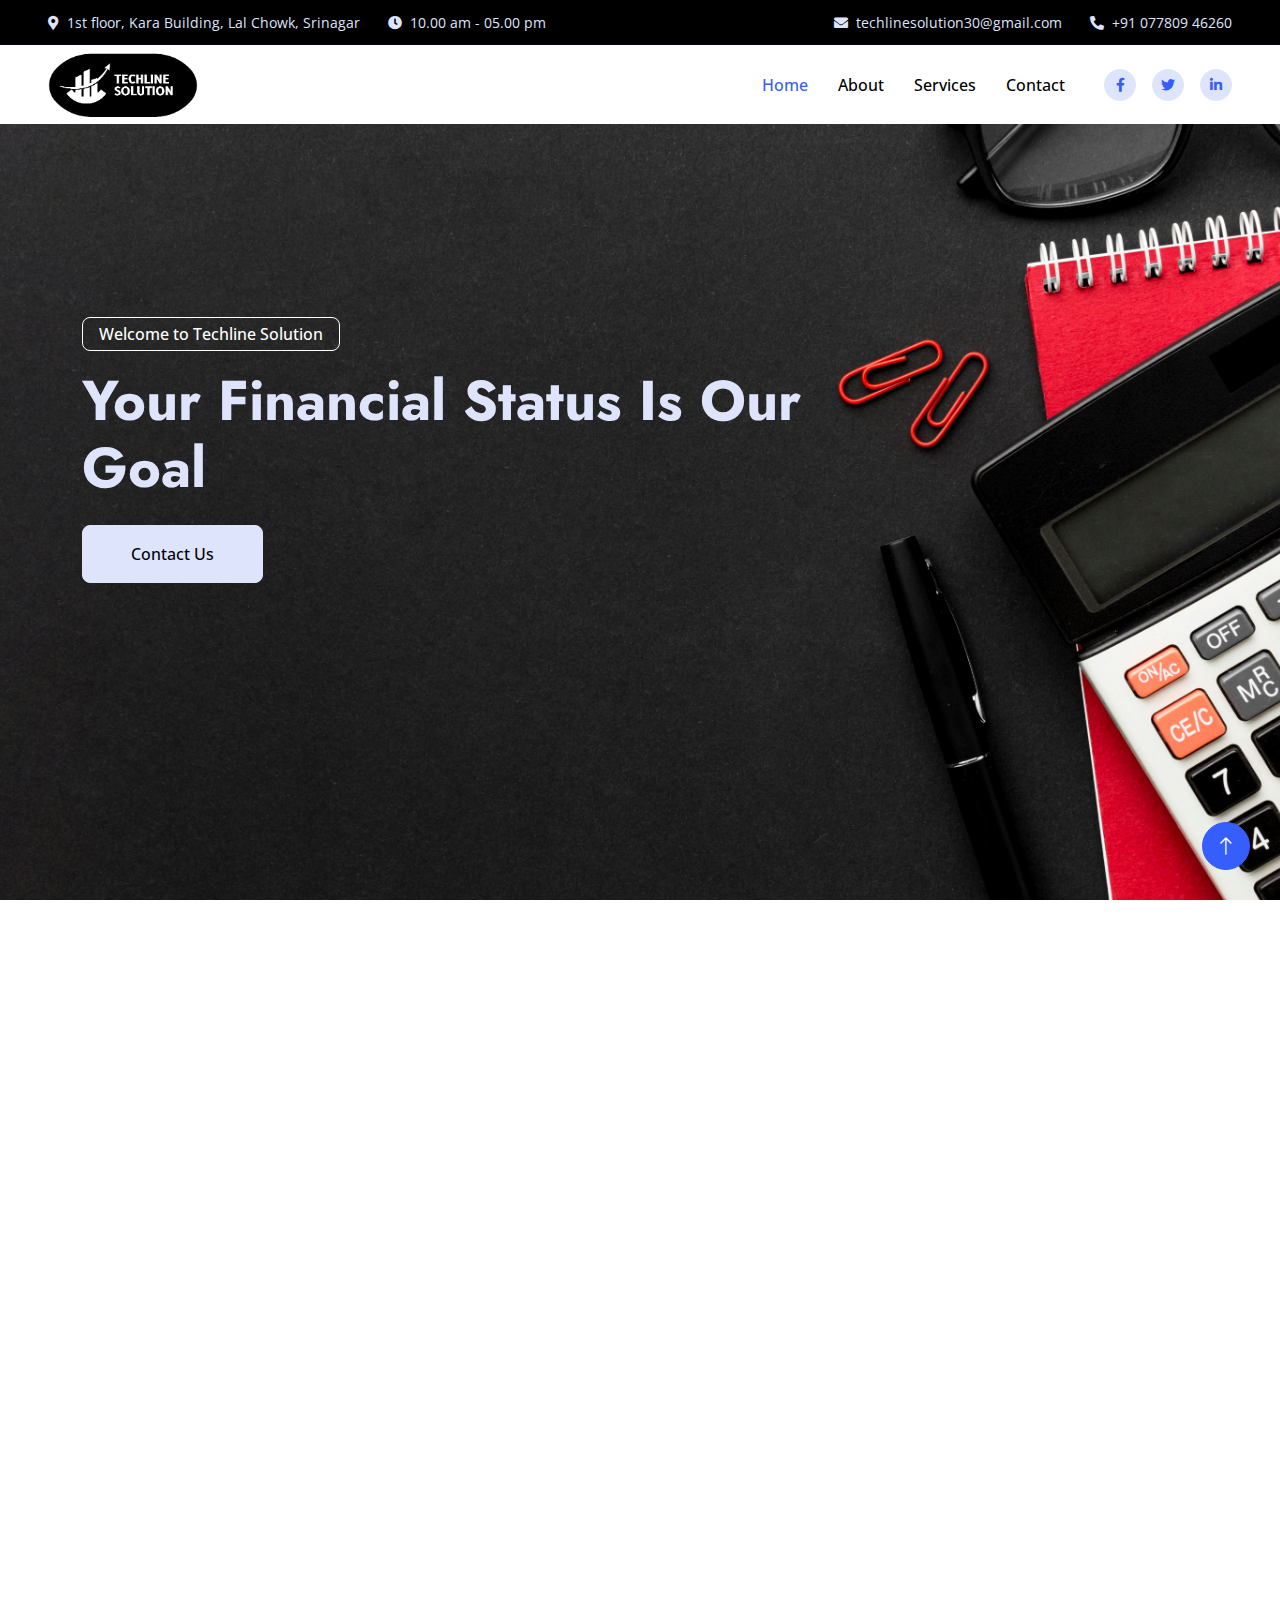
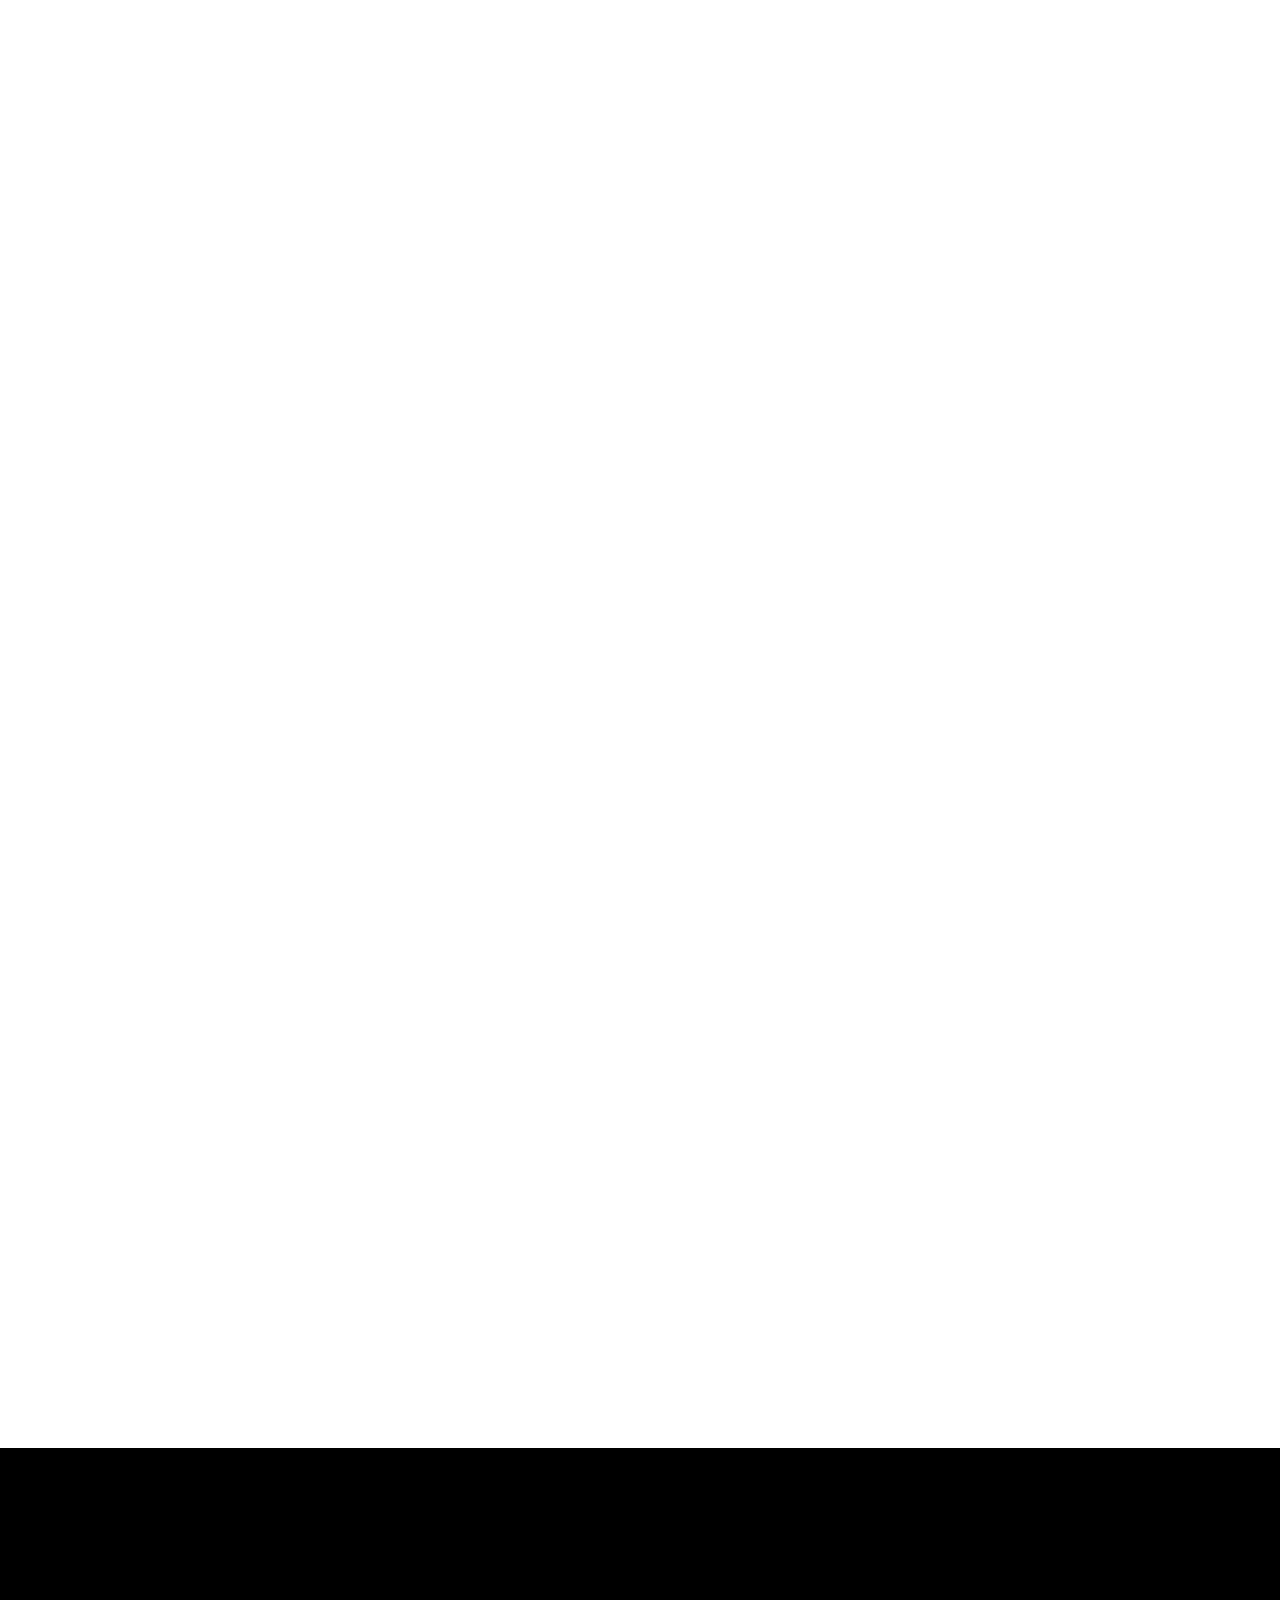
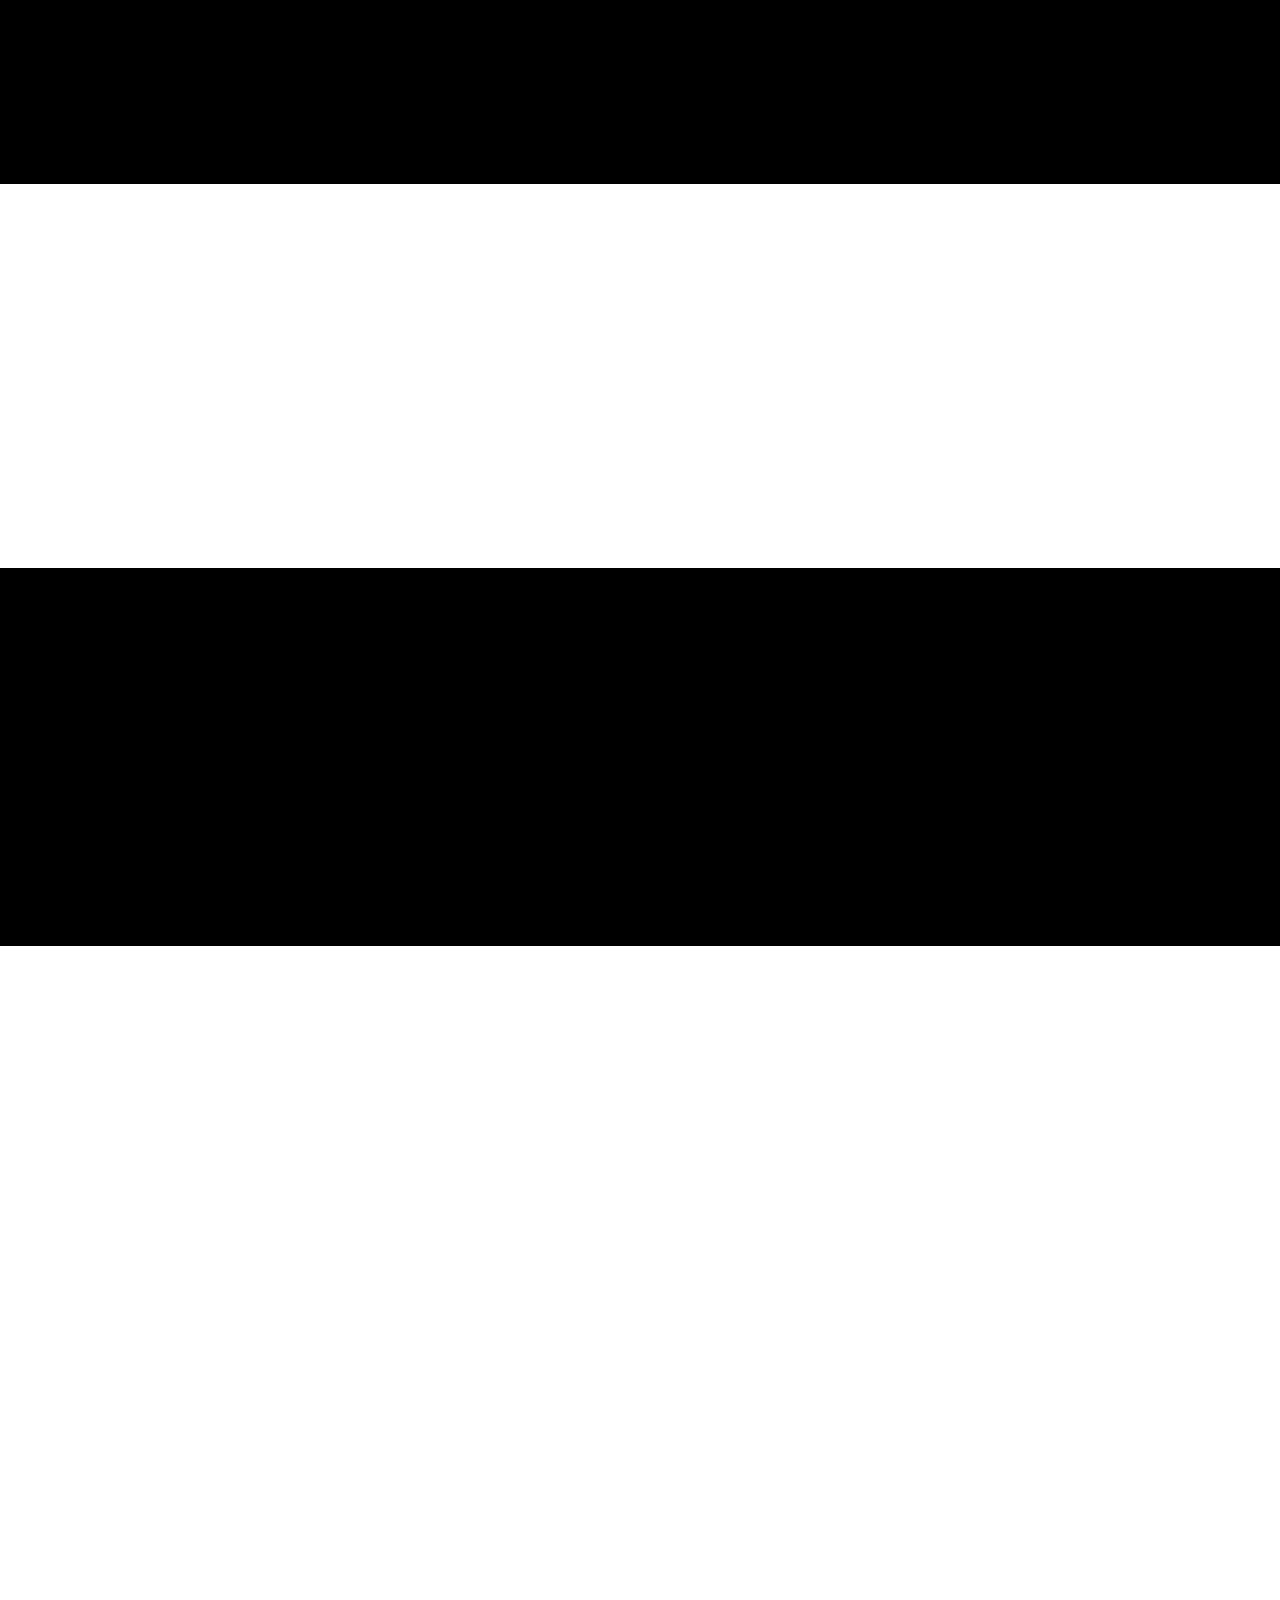
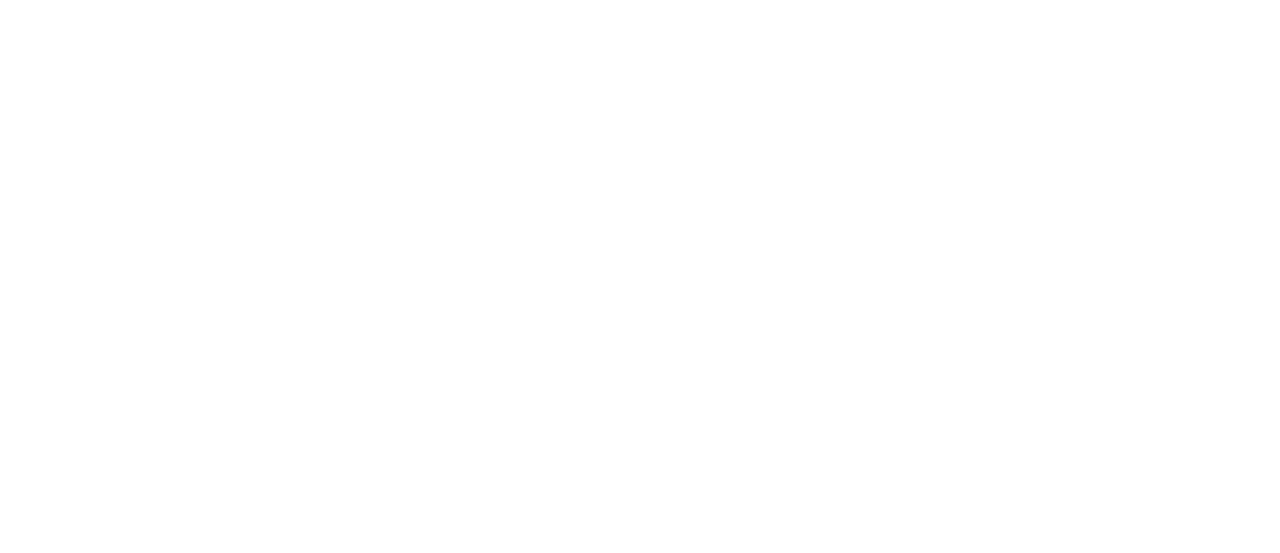
<file: index.html>
<!DOCTYPE html>
<html lang="en">

<head>
    <meta charset="utf-8">
    <title>TECHLINE SOLUTIONS - ALL FINANCIAL AND TAX SERVICES</title>
    <meta content="width=device-width, initial-scale=1.0" name="viewport">
    <meta content="" name="keywords">
    <meta content="" name="description">

    <!-- Favicon -->
    <link href="img/favicon.ico" rel="icon">

    <!-- Google Web Fonts -->
    <link rel="preconnect" href="https://fonts.googleapis.com">
    <link rel="preconnect" href="https://fonts.gstatic.com" crossorigin>
    <link
        href="https://fonts.googleapis.com/css2?family=Jost:wght@500;600;700&family=Open+Sans:wght@400;500&display=swap"
        rel="stylesheet">

    <!-- Icon Font Stylesheet -->
    <link href="https://cdnjs.cloudflare.com/ajax/libs/font-awesome/5.10.0/css/all.min.css" rel="stylesheet">
    <link href="https://cdn.jsdelivr.net/npm/bootstrap-icons@1.4.1/font/bootstrap-icons.css" rel="stylesheet">

    <!-- Libraries Stylesheet -->
    <link href="lib/animate/animate.min.css" rel="stylesheet">
    <link href="lib/owlcarousel/assets/owl.carousel.min.css" rel="stylesheet">

    <!-- Customized Bootstrap Stylesheet -->
    <link href="css/bootstrap.min.css" rel="stylesheet">

    <!-- Template Stylesheet -->
    <link href="css/style.css" rel="stylesheet">
</head>

<body>
    <!-- Spinner Start -->
    <div id="spinner"
        class="show bg-white position-fixed translate-middle w-100 vh-100 top-50 start-50 d-flex align-items-center justify-content-center">
        <div class="spinner-border text-primary" role="status" style="width: 3rem; height: 3rem;"></div>
    </div>
    <!-- Spinner End -->


    <!-- Navbar Start -->
    <div class="container-fluid fixed-top px-0 wow fadeIn" data-wow-delay="0.1s">
        <div class="top-bar row gx-0 align-items-center d-none d-lg-flex">
            <div class="col-lg-6 px-5 text-start">
                <small class="text-light"><i class="fa fa-map-marker-alt text-light me-2"></i>1st floor, Kara Building,
                    Lal Chowk, Srinagar</small>
                <small class="ms-4 text-light"><i class="fa fa-clock text-light me-2"></i>10.00 am - 05.00 pm</small>
            </div>
            <div class="col-lg-6 px-5 text-end">
                <small class="text-light"><i
                        class="fa fa-envelope text-light me-2"></i>techlinesolution30@gmail.com</small>
                <small class="ms-4 text-light"><i class="fa fa-phone-alt text-light me-2"></i>+91 077809 46260</small>
            </div>
        </div>

        <nav class="navbar navbar-expand-lg navbar-light py-lg-0 px-lg-5 wow fadeIn" data-wow-delay="0.1s">
            <a href="index.html" class="navbar-brand logo ms-4 ms-lg-0">
                <img src="img/Your_paragraph_text-removebg-preview.png" alt="">
            </a>
            <button type="button" class="navbar-toggler me-4" data-bs-toggle="collapse"
                data-bs-target="#navbarCollapse">
                <span class="navbar-toggler-icon"></span>
            </button>
            <div class="collapse navbar-collapse" id="navbarCollapse">
                <div class="navbar-nav ms-auto p-4 p-lg-0">
                    <a href="index.html" class="nav-item nav-link active">Home</a>
                    <a href="#about" class="nav-item nav-link">About</a>
                    <a href="#services" class="nav-item nav-link">Services</a>
                    <!-- <div class="nav-item dropdown">
                        <a href="#" class="nav-link dropdown-toggle" data-bs-toggle="dropdown">Pages</a>
                        <div class="dropdown-menu border-light m-0">
                            <a href="project.html" class="dropdown-item">Projects</a>
                            <a href="feature.html" class="dropdown-item">Features</a>
                            <a href="team.html" class="dropdown-item">Team Member</a>
                            <a href="testimonial.html" class="dropdown-item">Testimonial</a>
                            <a href="404.html" class="dropdown-item">404 Page</a>
                        </div>
                    </div> -->
                    <a href="#contact" class="nav-item nav-link">Contact</a>
                </div>
                <div class="d-none d-lg-flex ms-2">
                    <a class="btn btn-light btn-sm-square rounded-circle ms-3" href="">
                        <small class="fab fa-facebook-f text-primary"></small>
                    </a>
                    <a class="btn btn-light btn-sm-square rounded-circle ms-3" href="">
                        <small class="fab fa-twitter text-primary"></small>
                    </a>
                    <a class="btn btn-light btn-sm-square rounded-circle ms-3" href="">
                        <small class="fab fa-linkedin-in text-primary"></small>
                    </a>
                </div>
            </div>
        </nav>
    </div>
    <!-- Navbar End -->


    <!-- Carousel Start -->
    <div class="container-fluid p-0 mb-5 wow fadeIn" data-wow-delay="0.1s">
        <div id="header-carousel" class="carousel slide carousel-fade" data-bs-ride="carousel">
            <div class="carousel-caption">
                <div class="container">
                    <div class="row justify-content-start">
                        <div class="col-lg-8">
                            <p
                                class="d-inline-block border border-white rounded  fw-semi-bold py-1 px-3 animated slideInDown">
                                Welcome to Techline Solution</p>
                            <h1 class="display-4 text-light mb-4 animated slideInDown">Your Financial Status Is Our Goal
                            </h1>
                            <a href="" class="btn btn-light py-3 px-5 animated slideInDown">Contact Us</a>
                        </div>
                    </div>
                </div>
            </div>
        </div>
    </div>
    </div>
    <!-- Carousel End -->


    <!-- About Start -->
    <div class="container-xxl py-5" id="about">
        <div class="container">
            <div class="row g-4 align-items-end mb-4">
                <div class="col-lg-6 wow fadeInUp" data-wow-delay="0.1s">
                    <img class="img-fluid rounded" src="img/techline.jpg">
                </div>
                <div class="col-lg-6 wow fadeInUp" data-wow-delay="0.3s">
                    <p class="d-inline-block border rounded text-primary fw-semi-bold py-1 px-3">About Us</p>
                    <h2 class="display-6 mb-4">We Help to Uplift Your Business!
                    </h2>
                    <p class="mb-4">Elevate your business to new heights with Techline Solution! As your trusted ally,
                        we offer a comprehensive suite of meticulously designed services aimed at fueling your success.
                        Our seasoned team of expert chartered accountants provides precise financial guidance and
                        ensures strict compliance, guiding your business toward unparalleled prosperity. From seamless
                        GST registration, effortless tax filings, and accurate accounting to personalized solutions
                        tailored to meet your unique needs, we've got you covered. Need assistance with IRS matters,
                        digital signature issuance, or ISO certification? We've got that too. Conveniently located in
                        Srinagar, Jammu & Kashmir, and available 24/7, we're here to support you every step of the way.
                        Don't let financial complexities hold you back. Contact us today and experience the difference
                        expertise makes!
                    </p>

                </div>
            </div>
        </div>
    </div>
    <!-- About End -->
    <!-- Features Start -->
    <div class="container-xxl feature py-5">
        <div class="container">
            <div class="row g-5 align-items-center">
                <div class="col-lg-6 wow fadeInUp" data-wow-delay="0.1s">
                    <p class="d-inline-block border rounded text-primary fw-semi-bold py-1 px-3">Why Choosing Us!</p>
                    <h1 class="display-5 mb-4">Uplift Your Business with Techline Solution !
                    </h1>
                    <p class="mb-4">Are you ready to elevate your business to unprecedented heights? Techline Solution  stands as your trusted ally, offering a diverse range of services meticulously designed to fuel your success.
                    </p>
                    <a class="btn btn-dark py-3 px-5" href=""> Contact Now</a>
                </div>
                <div class="col-lg-6">
                    <div class="row g-4 align-items-center">
                        <div class="col-md-6">
                            <div class="row g-4">
                                <div class="col-12 wow fadeIn" data-wow-delay="0.3s">
                                    <div class="feature-box border rounded p-4">
                                        <i class="fa fa-check fa-3x text-primary mb-3"></i>
                                        <h4 class="mb-3">Expert Chartered Accountants</h4>
                                        <p class="mb-3">Our team offers precise financial guidance and ensures strict compliance, helping your business thrive.</p>
                                       
                                    </div>
                                </div>
                                <div class="col-12 wow fadeIn" data-wow-delay="0.5s">
                                    <div class="feature-box border rounded p-4">
                                        <i class="fa fa-check fa-3x text-primary mb-3"></i>
                                        <h4 class="mb-3">Comprehensive Services</h4>
                                        <p class="mb-3">We provide a wide range of services, meeting your needs with expert solutions and dedicated support</p>
                                       
                                    </div>
                                </div>
                            </div>
                        </div>
                        <div class="col-md-6 wow fadeIn" data-wow-delay="0.7s">
                            <div class="feature-box border rounded p-4">
                                <i class="fa fa-check fa-3x text-primary mb-3"></i>
                                <h4 class="mb-3">Personalized Approach</h4>
                                <p class="mb-3">Tailored solutions to meet your unique business requirements, maximizing efficiency and profitability.</p>
                                
                            </div>
                        </div>
                    </div>
                </div>
            </div>
        </div>
    </div>
    <!-- Features End -->



    <!-- Service Start -->
    <div class="container-xxl service py-5" id="services">
        <div class="container">
            <div class="text-center mx-auto wow fadeInUp" data-wow-delay="0.1s" style="max-width: 600px;">
                <p class="d-inline-block border rounded text-primary fw-semi-bold py-1 px-3">Our Services</p>
                <h1 class="display-5 mb-5">Our Financial and Techical Solutions For You</h1>
            </div>
            <div class="row g-4 wow fadeInUp" data-wow-delay="0.3s">
                <div class="col-lg-4">
                    <div class="nav nav-pills d-flex justify-content-between w-100 h-100 me-4">
                        <button class="nav-link  w-100 d-flex align-items-center text-start border p-2 mb-2 active"
                            data-bs-toggle="pill" data-bs-target="#tab-pane-1" type="button">
                            <h5 class="m-0"><i class="fa fa-bars text-primary me-3"></i>Financial Compliance and Guidance</h5>
                        </button>
                        <button class="nav-link w-100 d-flex align-items-center text-start border p-2 mb-2"
                            data-bs-toggle="pill" data-bs-target="#tab-pane-2" type="button">
                            <h5 class="m-0"><i class="fa fa-bars text-primary me-3"></i>Legal and Regulatory Support</h5>
                        </button>
                        <button class="nav-link w-100 d-flex align-items-center text-start border p-2 mb-2"
                            data-bs-toggle="pill" data-bs-target="#tab-pane-3" type="button">
                            <h5 class="m-0"><i class="fa fa-bars text-primary me-3"></i>Digital Services</h5>
                        </button>
                        <button class="nav-link w-100 d-flex align-items-center text-start border p-2 mb-2"
                            data-bs-toggle="pill" data-bs-target="#tab-pane-4" type="button">
                            <h5 class="m-0"><i class="fa fa-bars text-primary me-3"></i>Audit and Assurance</h5>
                        </button>
                        <button class="nav-link w-100 d-flex align-items-center text-start border p-2 mb-2"
                            data-bs-toggle="pill" data-bs-target="#tab-pane-5" type="button">
                            <h5 class="m-0"><i class="fa fa-bars text-primary me-3"></i>Web Development</h5>
                        </button>
                        <button class="nav-link w-100 d-flex align-items-center text-start border p-2 mb-2"
                            data-bs-toggle="pill" data-bs-target="#tab-pane-6" type="button">
                            <h5 class="m-0"><i class="fa fa-bars text-primary me-3"></i>Loans</h5>
                        </button>
                    </div>
                </div>
                <div class="col-lg-8">
                    <div class="tab-content w-100">
                        <div class="tab-pane fade show active" id="tab-pane-1">
                            <div class="row g-4">
                                <div class="col-md-6" style="min-height: 350px;">
                                    <div class="position-relative h-100">
                                        <img class="position-absolute rounded w-100 h-100" src="img/service-1.jpg"
                                            style="object-fit: cover;" alt="">
                                    </div>
                                </div>
                                <div class="col-md-6">
                                    <p><i class="fa fa-check text-primary me-3"></i><strong>Chartered Accountants</strong></p>
                                    <p><i class="fa fa-check text-primary me-3"></i><strong>GST Services          </strong>                          </p>
                                    <p><i class="fa fa-check text-primary me-3"></i><strong>Income Tax Returns (ITR)</strong></p>
                                    <p><i class="fa fa-check text-primary me-3"></i><strong>Accounting and Bookkeeping</strong></p>
                                    <p><i class="fa fa-check text-primary me-3"></i><strong>Tax Resolution
       </strong>                             </strong></p>
                                </div>
                            </div>
                        </div>
                        <div class="tab-pane fade" id="tab-pane-2">
                            <div class="row g-4">
                                <div class="col-md-6" style="min-height: 350px;">
                                    <div class="position-relative h-100">
                                        <img class="position-absolute rounded w-100 h-100" src="img/service-3.jpg"
                                            style="object-fit: cover;" alt="">
                                    </div>
                                </div>
                                <div class="col-md-6">
                                    <p><i class="fa fa-check text-primary me-3"></i><strong>PAN Card Services</strong></p>
                                    <p><i class="fa fa-check text-primary me-3"></i><strong>Startup India Registration </strong>                          </p>
                                    <p><i class="fa fa-check text-primary me-3"></i><strong>ISO Certification Services</strong></p>
                                    <p><i class="fa fa-check text-primary me-3"></i><strong>Company Registration</strong></p>
                                    <p><i class="fa fa-check text-primary me-3"></i><strong>Trademark Registration Services</strong></p>
                                    <p><i class="fa fa-check text-primary me-3"></i><strong>FSSAI Registration Services</strong></p>
                                    <p><i class="fa fa-check text-primary me-3"></i><strong>Shop Act Registration Services</strong></p>
                                    <p><i class="fa fa-check text-primary me-3"></i><strong>Import and Export Registration Services</strong></p>
                                </div>
                            </div>
                        </div>
                        <div class="tab-pane fade" id="tab-pane-3">
                            <div class="row g-4">
                                <div class="col-md-6" style="min-height: 350px;">
                                    <div class="position-relative h-100">
                                        <img class="position-absolute rounded w-100 h-100" src="img/service-3.jpg"
                                            style="object-fit: cover;" alt="">
                                    </div>
                                </div>
                                <div class="col-md-6">
                                    <p><i class="fa fa-check text-primary me-3"></i><strong>Digital Signature Services</strong></p>
                                </div>
                            </div>
                        </div>
                        <div class="tab-pane fade" id="tab-pane-4">
                            <div class="row g-4">
                                <div class="col-md-6" style="min-height: 350px;">
                                    <div class="position-relative h-100">
                                        <img class="position-absolute rounded w-100 h-100" src="img/service-6.jpg"
                                            style="object-fit: cover;" alt="">
                                    </div>
                                </div>
                                <div class="col-md-6">
                                    <p><i class="fa fa-check text-primary me-3"></i><strong>Audit and Balance Sheet</strong></p>
                                    <p><i class="fa fa-check text-primary me-3"></i><strong>TDS Returns</strong></p>
                                </div>
                            </div>
                        </div>
                        <div class="tab-pane fade" id="tab-pane-5">
                            <div class="row g-4">
                                <div class="col-md-6" style="min-height: 350px;">
                                    <div class="position-relative h-100">
                                        <img class="position-absolute rounded w-100 h-100" src="img/service-5.jpg"
                                            style="object-fit: cover;" alt="">
                                    </div>
                                </div>
                                <div class="col-md-6">
                                    <p><i class="fa fa-check text-primary me-3"></i><strong>Web Development</strong></p>
                                    <p><i class="fa fa-check text-primary me-3"></i><strong>Ecommerce Websites</strong></p>
                                    <p><i class="fa fa-check text-primary me-3"></i><strong>Ui/Ux</strong></p>
                                </div>
                            </div>
                        </div>
                        <div class="tab-pane fade" id="tab-pane-6">
                            <div class="row g-4">
                                <div class="col-md-6" style="min-height: 350px;">
                                    <div class="position-relative"  style="min-height: 450px;">
                                        <img class="position-absolute rounded w-100" src="img/loan.jpg"
                                            style="height: 100%;" alt="">
                                    </div>
                                </div>
                                <div class="col-md-6">
                                    <p><i class="fa fa-check text-primary me-3"></i><strong>Wheeler Loan</strong></p>
                                    <p><i class="fa fa-check text-primary me-3"></i><strong>Used Car Loan</strong></p>
                                    <p><i class="fa fa-check text-primary me-3"></i><strong>Laon Against Property</strong></p>
                                    <p><i class="fa fa-check text-primary me-3"></i><strong>Home Loan (Urban Areas) </strong></p>
                                    <p><i class="fa fa-check text-primary me-3"></i><strong>Gold Loan</strong></p>
                                    <p><i class="fa fa-check text-primary me-3"></i><strong>Personal Loan</strong></p>
                                </div>
                            </div>
                        </div>
                    </div>
                </div>
            </div>
        </div>
    </div>
    <!-- Service End -->


    <!-- Callback Start -->
    <div class="container-fluid callback my-5 pt-5" id="contact">
        <div class="container pt-5">
            <div class="row justify-content-center">
                <div class="col-lg-7">
                    <div class="bg-white border rounded p-4 p-sm-5 wow fadeInUp" data-wow-delay="0.5s">
                        <div class="text-center mx-auto wow fadeInUp" data-wow-delay="0.1s" style="max-width: 600px;">
                            <p class="d-inline-block border rounded text-primary fw-semi-bold py-1 px-3">Get In Touch
                            </p>
                            <h1 class="display-5 mb-5">Request A Call-Back</h1>
                        </div>
                        <div class="row g-3">
                            <div class="col-sm-6">
                                <div class="form-floating">
                                    <input type="text" class="form-control" id="name" placeholder="Your Name">
                                    <label for="name">Your Name</label>
                                </div>
                            </div>
                            <div class="col-sm-6">
                                <div class="form-floating">
                                    <input type="email" class="form-control" id="mail" placeholder="Your Email">
                                    <label for="mail">Your Email</label>
                                </div>
                            </div>
                            <div class="col-sm-6">
                                <div class="form-floating">
                                    <input type="text" class="form-control" id="mobile" placeholder="Your Mobile">
                                    <label for="mobile">Your Mobile</label>
                                </div>
                            </div>
                            <div class="col-sm-6">
                                <div class="form-floating">
                                    <input type="text" class="form-control" id="subject" placeholder="Subject">
                                    <label for="subject">Subject</label>
                                </div>
                            </div>
                            <div class="col-12">
                                <div class="form-floating">
                                    <textarea class="form-control" placeholder="Leave a message here" id="message"
                                        style="height: 100px"></textarea>
                                    <label for="message">Message</label>
                                </div>
                            </div>
                            <div class="col-12 text-center">
                                <button class="btn bg-dark btn-primary w-100 py-3" type="submit">Submit Now</button>
                            </div>
                        </div>
                    </div>
                </div>
            </div>
        </div>
    </div>
    <!-- Callback End -->


 <!-- Facts Start -->
 <div class="container-fluid facts my-5 py-5">
    <div class="container py-5">
        <div class="row g-5">
            <div class="col-sm-6 col-lg-4 text-center wow fadeIn" data-wow-delay="0.1s">
                <i class="fa fa-users fa-3x text-white mb-3"></i>
                <h1 class="display-4 text-white" data-toggle="counter-up">50</h1>
                <span class="fs-5 text-white">Happy Clients</span>
                <hr class="bg-white w-25 mx-auto mb-0">
            </div>
            <div class="col-sm-6 col-lg-4 text-center wow fadeIn" data-wow-delay="0.3s">
                <i class="fa fa-check fa-3x text-white mb-3"></i>
                <h1 class="display-4 text-white" data-toggle="counter-up">50</h1>
                <span class="fs-5 text-white">Projects Completed</span>
                <hr class="bg-white w-25 mx-auto mb-0">
            </div>
            <div class="col-sm-6 col-lg-4 text-center wow fadeIn" data-wow-delay="0.5s">
                <i class="fa fa-users-cog fa-3x text-white mb-3"></i>
                <h1 class="display-4 text-white" data-toggle="counter-up">4</h1>
                <span class="fs-5 text-white">Dedicated Staff</span>
                <hr class="bg-white w-25 mx-auto mb-0">
            </div>
            <!-- <div class="col-sm-6 col-lg-3 text-center wow fadeIn" data-wow-delay="0.7s">
                <i class="fa fa-award fa-3x text-white mb-3"></i>
                <h1 class="display-4 text-white" data-toggle="counter-up">4</h1>
                <span class="fs-5 text-white">Awards Achieved</span>
                <hr class="bg-white w-25 mx-auto mb-0">
            </div> -->
        </div>
    </div>
</div>
<!-- Facts End -->

    <!-- Testimonial Start -->
    <div class="container-xxl py-5">
        <div class="container">
            <div class="text-center mx-auto wow fadeInUp" data-wow-delay="0.1s" style="max-width: 600px;">
                <p class="d-inline-block border rounded text-primary fw-semi-bold py-1 px-3">Testimonial</p>
                <h1 class="display-5 mb-5">What Our Clients Say!</h1>
            </div>
            <div class="owl-carousel testimonial-carousel wow fadeInUp" data-wow-delay="0.3s">
                <div class="testimonial-item">
                    <div class="testimonial-text border rounded p-4 pt-5 mb-5">
                        <div class="btn-square bg-white border rounded-circle">
                            <i class="fa fa-quote-right fa-2x text-primary"></i>
                        </div>
                        I appreciate the exceptional service your team provides, Techline Solutions. Your professionalism and prompt support make a significant difference.
                    </div>
                    <img class="rounded-circle mb-3" src="img/person.jpg" alt="">
                    <h4>Fayaz internationalConsultancy</h4>
                    <span>Rosevelt Travels</span>
                </div>
                <div class="testimonial-item">
                    <div class="testimonial-text border rounded p-4 pt-5 mb-5">
                        <div class="btn-square bg-white border rounded-circle">
                            <i class="fa fa-quote-right fa-2x text-primary"></i>
                        </div>
                        Thank you, Techline Solutions, for your excellent service. Your team's dedication and quick responses are greatly appreciated
                    </div>
                    <img class="rounded-circle mb-3" src="img/person.jpg" alt="">
                    <h4>Prime Consultancy</h4>
                    <span>---</span>
                </div>
                <div class="testimonial-item">
                    <div class="testimonial-text border rounded p-4 pt-5 mb-5">
                        <div class="btn-square bg-white border rounded-circle">
                            <i class="fa fa-quote-right fa-2x text-primary"></i>
                        </div>
                        I appreciate the exceptional service your team provides, Techline Solutions. Your professionalism and prompt support make a significant difference.
                    </div>
                    <img class="rounded-circle mb-3" src="img/person.jpg" alt="">
                    <h4>Fayaz internationalConsultancy</h4>
                    <span>Rosevelt Travels</span>
                </div>
            </div>
        </div>
    </div>
    <!-- Testimonial End -->


    <!-- Footer Start -->
    <div class="container-fluid bg-dark text-light footer mt-5 py-5 wow fadeIn" data-wow-delay="0.1s">
        <div class="container py-5">
            <div class="row g-5">
                <div class="col-lg-3 col-md-6">
                    <h4 class="text-white mb-4">Our Office</h4>
                    <p class="mb-2"><i class="fa fa-map-marker-alt me-3"></i>1st floor, Kara Building, Lal Chowk, Srinagar</p>
                    <p class="mb-2"><i class="fa fa-phone-alt me-3"></i>+91 077809 46260</p>
                    <p class="mb-2"><i class="fa fa-envelope me-3"></i>techlinesolution30@gmail.com </p>
                    <div class="d-flex pt-2">
                        <a class="btn btn-square btn-outline-light rounded-circle me-2" href=""><i
                                class="fab fa-twitter"></i></a>
                        <a class="btn btn-square btn-outline-light rounded-circle me-2" href=""><i
                                class="fab fa-facebook-f"></i></a>
                        <a class="btn btn-square btn-outline-light rounded-circle me-2" href=""><i
                                class="fab fa-youtube"></i></a>
                        <a class="btn btn-square btn-outline-light rounded-circle me-2" href=""><i
                                class="fab fa-linkedin-in"></i></a>
                    </div>
                </div>
                <div class="col-lg-3 col-md-6">
                    <h4 class="text-white mb-4">Services</h4>
                    <a class="btn btn-link" href="">Financial Planning</a>
                    <a class="btn btn-link" href="">Cash Investment</a>
                    <a class="btn btn-link" href="">Financial Consultancy</a>
                    <a class="btn btn-link" href="">Business Loans</a>
                    <a class="btn btn-link" href="">Business Analysis</a>
                </div>
                <div class="col-lg-3 col-md-6">
                    <h4 class="text-white mb-4">Quick Links</h4>
                    <a class="btn btn-link" href="">About Us</a>
                    <a class="btn btn-link" href="">Contact Us</a>
                    <a class="btn btn-link" href="">Our Services</a>
                    <a class="btn btn-link" href="">Terms & Condition</a>
                    <a class="btn btn-link" href="">Support</a>
                </div>
                <div class="col-lg-3 col-md-6">
                    <img width="100" src="img/Your paragraph text.png" alt="">
                </div>
            </div>
        </div>
    </div>
    <!-- Footer End -->


    <!-- Copyright Start -->
    
    <!-- Copyright End -->


    <!-- Back to Top -->
    <a href="#" class="btn btn-lg btn-primary btn-lg-square rounded-circle back-to-top"><i
            class="bi bi-arrow-up"></i></a>


    <!-- JavaScript Libraries -->
    <script src="https://code.jquery.com/jquery-3.4.1.min.js"></script>
    <script src="https://cdn.jsdelivr.net/npm/bootstrap@5.0.0/dist/js/bootstrap.bundle.min.js"></script>
    <script src="lib/wow/wow.min.js"></script>
    <script src="lib/easing/easing.min.js"></script>
    <script src="lib/waypoints/waypoints.min.js"></script>
    <script src="lib/owlcarousel/owl.carousel.min.js"></script>
    <script src="lib/counterup/counterup.min.js"></script>

    <!-- Template Javascript -->
    <script src="js/main.js"></script>
</body>

</html>
</file>
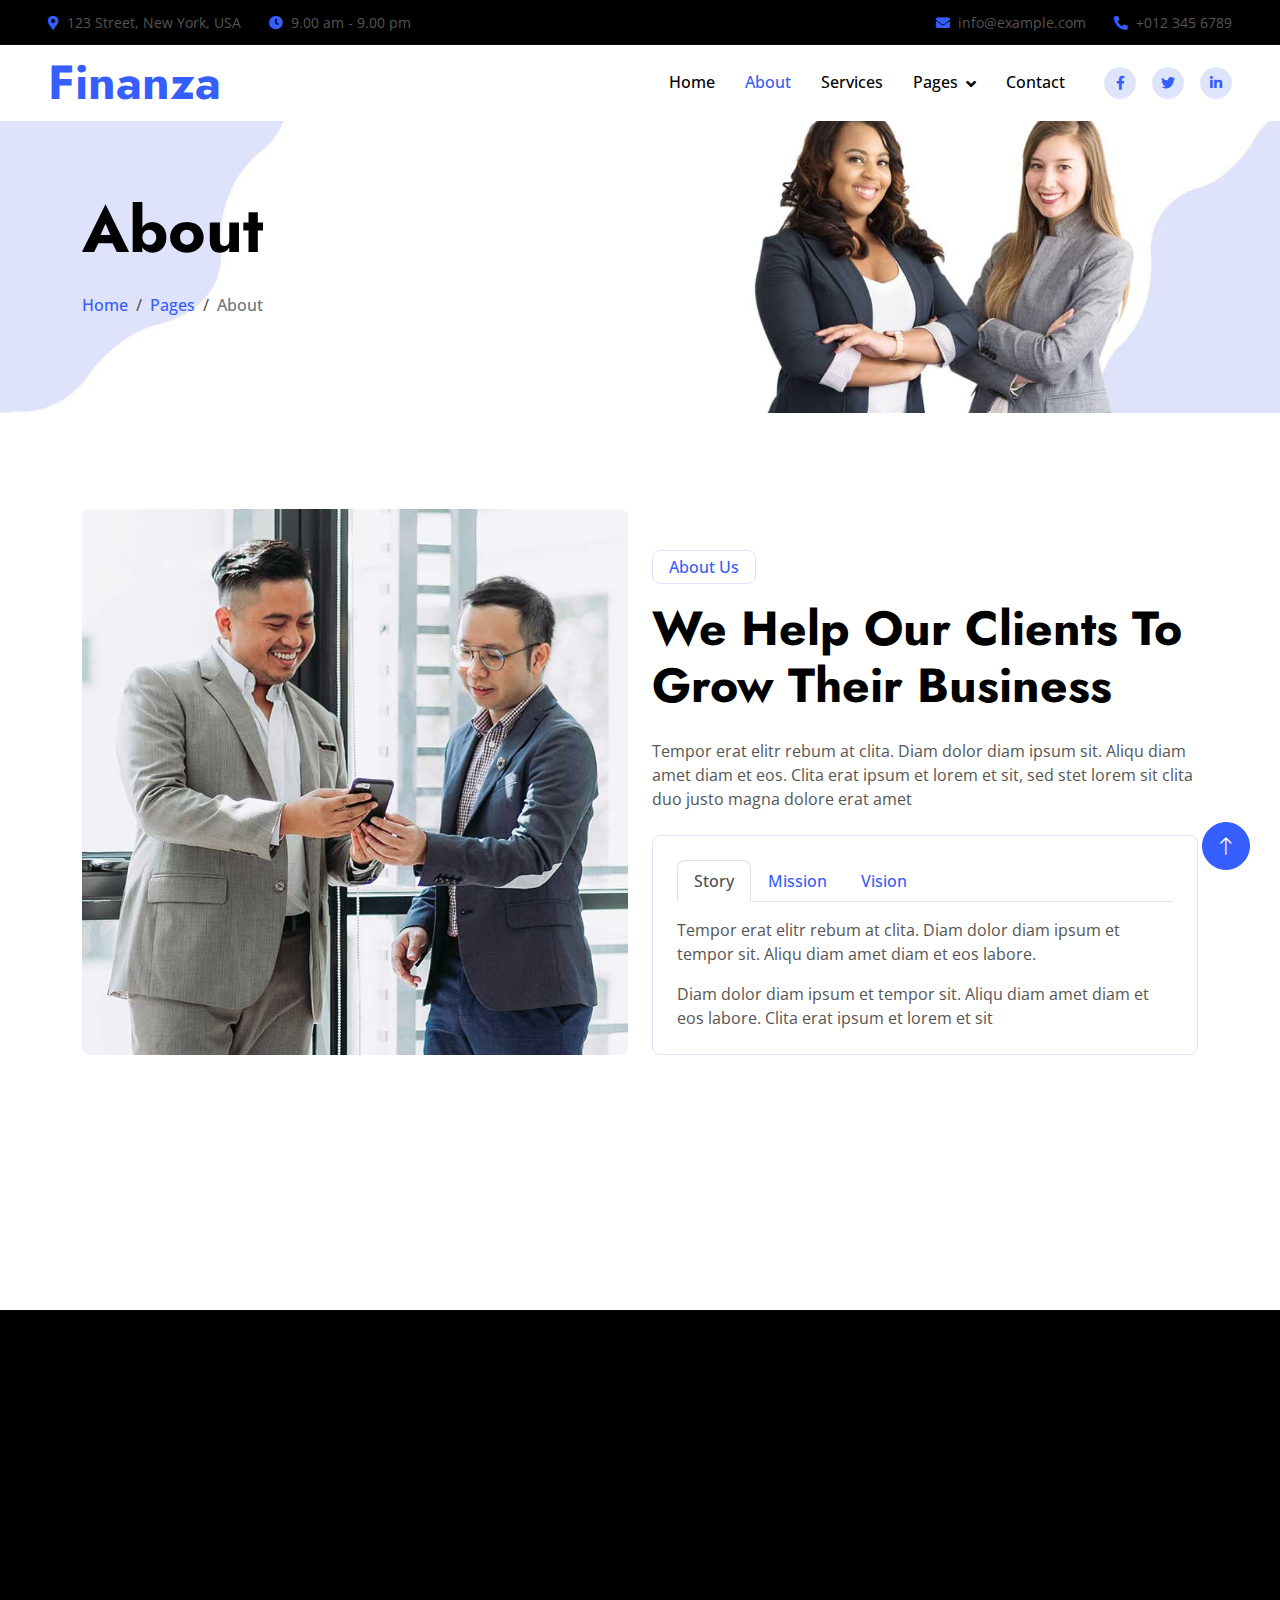
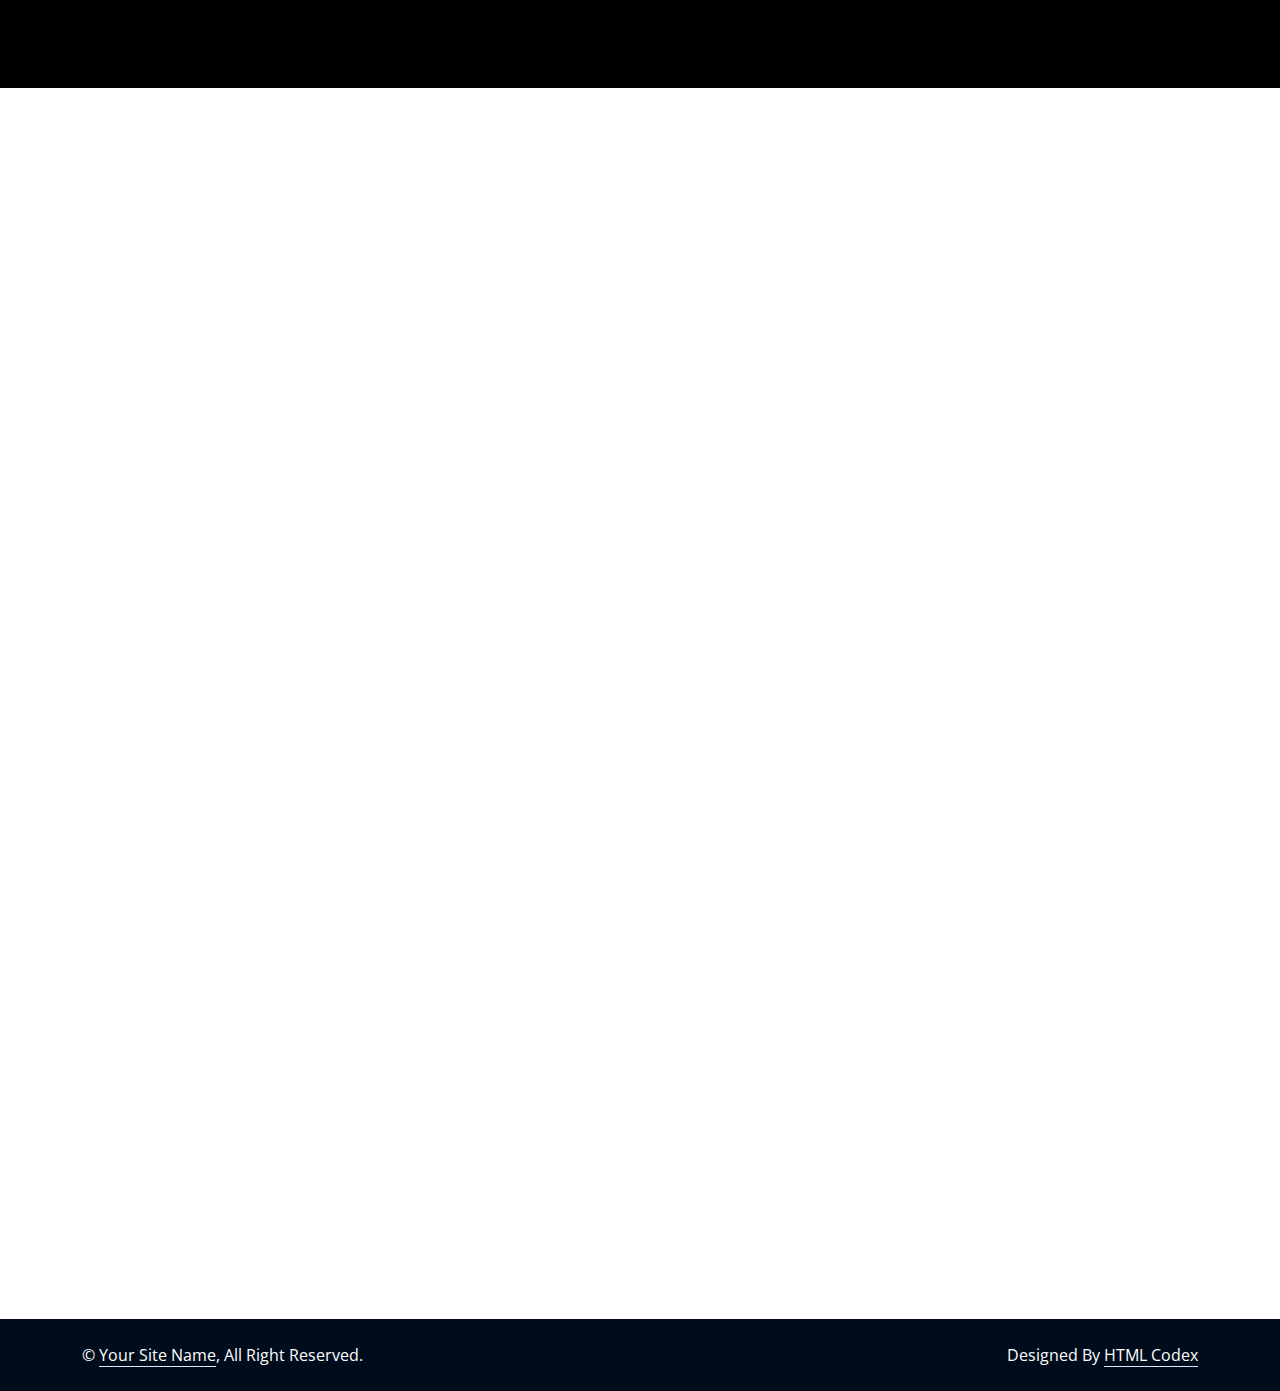
<file: about.html>
<!DOCTYPE html>
<html lang="en">

<head>
    <meta charset="utf-8">
    <title>Finanza - Financial Services Website Template</title>
    <meta content="width=device-width, initial-scale=1.0" name="viewport">
    <meta content="" name="keywords">
    <meta content="" name="description">

    <!-- Favicon -->
    <link href="img/favicon.ico" rel="icon">

    <!-- Google Web Fonts -->
    <link rel="preconnect" href="https://fonts.googleapis.com">
    <link rel="preconnect" href="https://fonts.gstatic.com" crossorigin>
    <link href="https://fonts.googleapis.com/css2?family=Jost:wght@500;600;700&family=Open+Sans:wght@400;500&display=swap" rel="stylesheet">  

    <!-- Icon Font Stylesheet -->
    <link href="https://cdnjs.cloudflare.com/ajax/libs/font-awesome/5.10.0/css/all.min.css" rel="stylesheet">
    <link href="https://cdn.jsdelivr.net/npm/bootstrap-icons@1.4.1/font/bootstrap-icons.css" rel="stylesheet">

    <!-- Libraries Stylesheet -->
    <link href="lib/animate/animate.min.css" rel="stylesheet">
    <link href="lib/owlcarousel/assets/owl.carousel.min.css" rel="stylesheet">

    <!-- Customized Bootstrap Stylesheet -->
    <link href="css/bootstrap.min.css" rel="stylesheet">

    <!-- Template Stylesheet -->
    <link href="css/style.css" rel="stylesheet">
</head>

<body>
    <!-- Spinner Start -->
    <div id="spinner" class="show bg-white position-fixed translate-middle w-100 vh-100 top-50 start-50 d-flex align-items-center justify-content-center">
        <div class="spinner-border text-primary" role="status" style="width: 3rem; height: 3rem;"></div>
    </div>
    <!-- Spinner End -->


    <!-- Navbar Start -->
    <div class="container-fluid fixed-top px-0 wow fadeIn" data-wow-delay="0.1s">
        <div class="top-bar row gx-0 align-items-center d-none d-lg-flex">
            <div class="col-lg-6 px-5 text-start">
                <small><i class="fa fa-map-marker-alt text-primary me-2"></i>123 Street, New York, USA</small>
                <small class="ms-4"><i class="fa fa-clock text-primary me-2"></i>9.00 am - 9.00 pm</small>
            </div>
            <div class="col-lg-6 px-5 text-end">
                <small><i class="fa fa-envelope text-primary me-2"></i>info@example.com</small>
                <small class="ms-4"><i class="fa fa-phone-alt text-primary me-2"></i>+012 345 6789</small>
            </div>
        </div>

        <nav class="navbar navbar-expand-lg navbar-light py-lg-0 px-lg-5 wow fadeIn" data-wow-delay="0.1s">
            <a href="index.html" class="navbar-brand ms-4 ms-lg-0">
                <h1 class="display-5 text-primary m-0">Finanza</h1>
            </a>
            <button type="button" class="navbar-toggler me-4" data-bs-toggle="collapse" data-bs-target="#navbarCollapse">
                <span class="navbar-toggler-icon"></span>
            </button>
            <div class="collapse navbar-collapse" id="navbarCollapse">
                <div class="navbar-nav ms-auto p-4 p-lg-0">
                    <a href="index.html" class="nav-item nav-link">Home</a>
                    <a href="about.html" class="nav-item nav-link active">About</a>
                    <a href="service.html" class="nav-item nav-link">Services</a>
                    <div class="nav-item dropdown">
                        <a href="#" class="nav-link dropdown-toggle" data-bs-toggle="dropdown">Pages</a>
                        <div class="dropdown-menu border-light m-0">
                            <a href="project.html" class="dropdown-item">Projects</a>
                            <a href="feature.html" class="dropdown-item">Features</a>
                            <a href="team.html" class="dropdown-item">Team Member</a>
                            <a href="testimonial.html" class="dropdown-item">Testimonial</a>
                            <a href="404.html" class="dropdown-item">404 Page</a>
                        </div>
                    </div>
                    <a href="contact.html" class="nav-item nav-link">Contact</a>
                </div>
                <div class="d-none d-lg-flex ms-2">
                    <a class="btn btn-light btn-sm-square rounded-circle ms-3" href="">
                        <small class="fab fa-facebook-f text-primary"></small>
                    </a>
                    <a class="btn btn-light btn-sm-square rounded-circle ms-3" href="">
                        <small class="fab fa-twitter text-primary"></small>
                    </a>
                    <a class="btn btn-light btn-sm-square rounded-circle ms-3" href="">
                        <small class="fab fa-linkedin-in text-primary"></small>
                    </a>
                </div>
            </div>
        </nav>
    </div>
    <!-- Navbar End -->


    <!-- Page Header Start -->
    <div class="container-fluid page-header mb-5 wow fadeIn" data-wow-delay="0.1s">
        <div class="container">
            <h1 class="display-3 mb-4 animated slideInDown">About</h1>
            <nav aria-label="breadcrumb animated slideInDown">
                <ol class="breadcrumb mb-0">
                    <li class="breadcrumb-item"><a href="#">Home</a></li>
                    <li class="breadcrumb-item"><a href="#">Pages</a></li>
                    <li class="breadcrumb-item active" aria-current="page">About</li>
                </ol>
            </nav>
        </div>
    </div>
    <!-- Page Header End -->


    <!-- About Start -->
    <div class="container-xxl py-5">
        <div class="container">
            <div class="row g-4 align-items-end mb-4">
                <div class="col-lg-6 wow fadeInUp" data-wow-delay="0.1s">
                    <img class="img-fluid rounded" src="img/about.jpg">
                </div>
                <div class="col-lg-6 wow fadeInUp" data-wow-delay="0.3s">
                    <p class="d-inline-block border rounded text-primary fw-semi-bold py-1 px-3">About Us</p>
                    <h1 class="display-5 mb-4">We Help Our Clients To Grow Their Business</h1>
                    <p class="mb-4">Tempor erat elitr rebum at clita. Diam dolor diam ipsum sit. Aliqu diam amet diam et eos. Clita erat ipsum et lorem et sit, sed stet lorem sit clita duo justo magna dolore erat amet</p>
                    <div class="border rounded p-4">
                        <nav>
                            <div class="nav nav-tabs mb-3" id="nav-tab" role="tablist">
                                <button class="nav-link fw-semi-bold active" id="nav-story-tab" data-bs-toggle="tab" data-bs-target="#nav-story" type="button" role="tab" aria-controls="nav-story" aria-selected="true">Story</button>
                                <button class="nav-link fw-semi-bold" id="nav-mission-tab" data-bs-toggle="tab" data-bs-target="#nav-mission" type="button" role="tab" aria-controls="nav-mission" aria-selected="false">Mission</button>
                                <button class="nav-link fw-semi-bold" id="nav-vision-tab" data-bs-toggle="tab" data-bs-target="#nav-vision" type="button" role="tab" aria-controls="nav-vision" aria-selected="false">Vision</button>
                            </div>
                        </nav>
                        <div class="tab-content" id="nav-tabContent">
                            <div class="tab-pane fade show active" id="nav-story" role="tabpanel" aria-labelledby="nav-story-tab">
                                <p>Tempor erat elitr rebum at clita. Diam dolor diam ipsum et tempor sit. Aliqu diam amet diam et eos labore.</p>
                                <p class="mb-0">Diam dolor diam ipsum et tempor sit. Aliqu diam amet diam et eos labore. Clita erat ipsum et lorem et sit</p>
                            </div>
                            <div class="tab-pane fade" id="nav-mission" role="tabpanel" aria-labelledby="nav-mission-tab">
                                <p>Tempor erat elitr rebum at clita. Diam dolor diam ipsum et tempor sit. Aliqu diam amet diam et eos labore.</p>
                                <p class="mb-0">Diam dolor diam ipsum et tempor sit. Aliqu diam amet diam et eos labore. Clita erat ipsum et lorem et sit</p>
                            </div>
                            <div class="tab-pane fade" id="nav-vision" role="tabpanel" aria-labelledby="nav-vision-tab">
                                <p>Tempor erat elitr rebum at clita. Diam dolor diam ipsum et tempor sit. Aliqu diam amet diam et eos labore.</p>
                                <p class="mb-0">Diam dolor diam ipsum et tempor sit. Aliqu diam amet diam et eos labore. Clita erat ipsum et lorem et sit</p>
                            </div>
                        </div>
                    </div>
                </div>
            </div>
            <div class="border rounded p-4 wow fadeInUp" data-wow-delay="0.1s">
                <div class="row g-4">
                    <div class="col-lg-4 wow fadeIn" data-wow-delay="0.1s">
                        <div class="h-100">
                            <div class="d-flex">
                                <div class="flex-shrink-0 btn-lg-square rounded-circle bg-primary">
                                    <i class="fa fa-times text-white"></i>
                                </div>
                                <div class="ps-3">
                                    <h4>No Hidden Cost</h4>
                                    <span>Clita erat ipsum lorem sit sed stet duo justo</span>
                                </div>
                                <div class="border-end d-none d-lg-block"></div>
                            </div>
                            <div class="border-bottom mt-4 d-block d-lg-none"></div>
                        </div>
                    </div>
                    <div class="col-lg-4 wow fadeIn" data-wow-delay="0.3s">
                        <div class="h-100">
                            <div class="d-flex">
                                <div class="flex-shrink-0 btn-lg-square rounded-circle bg-primary">
                                    <i class="fa fa-users text-white"></i>
                                </div>
                                <div class="ps-3">
                                    <h4>Dedicated Team</h4>
                                    <span>Clita erat ipsum lorem sit sed stet duo justo</span>
                                </div>
                                <div class="border-end d-none d-lg-block"></div>
                            </div>
                            <div class="border-bottom mt-4 d-block d-lg-none"></div>
                        </div>
                    </div>
                    <div class="col-lg-4 wow fadeIn" data-wow-delay="0.5s">
                        <div class="h-100">
                            <div class="d-flex">
                                <div class="flex-shrink-0 btn-lg-square rounded-circle bg-primary">
                                    <i class="fa fa-phone text-white"></i>
                                </div>
                                <div class="ps-3">
                                    <h4>24/7 Available</h4>
                                    <span>Clita erat ipsum lorem sit sed stet duo justo</span>
                                </div>
                            </div>
                        </div>
                    </div>
                </div>
            </div>
        </div>
    </div>
    <!-- About End -->


    <!-- Facts Start -->
    <div class="container-fluid facts my-5 py-5">
        <div class="container py-5">
            <div class="row g-5">
                <div class="col-sm-6 col-lg-3 text-center wow fadeIn" data-wow-delay="0.1s">
                    <i class="fa fa-users fa-3x text-white mb-3"></i>
                    <h1 class="display-4 text-white" data-toggle="counter-up">1234</h1>
                    <span class="fs-5 text-white">Happy Clients</span>
                    <hr class="bg-white w-25 mx-auto mb-0">
                </div>
                <div class="col-sm-6 col-lg-3 text-center wow fadeIn" data-wow-delay="0.3s">
                    <i class="fa fa-check fa-3x text-white mb-3"></i>
                    <h1 class="display-4 text-white" data-toggle="counter-up">1234</h1>
                    <span class="fs-5 text-white">Projects Completed</span>
                    <hr class="bg-white w-25 mx-auto mb-0">
                </div>
                <div class="col-sm-6 col-lg-3 text-center wow fadeIn" data-wow-delay="0.5s">
                    <i class="fa fa-users-cog fa-3x text-white mb-3"></i>
                    <h1 class="display-4 text-white" data-toggle="counter-up">1234</h1>
                    <span class="fs-5 text-white">Dedicated Staff</span>
                    <hr class="bg-white w-25 mx-auto mb-0">
                </div>
                <div class="col-sm-6 col-lg-3 text-center wow fadeIn" data-wow-delay="0.7s">
                    <i class="fa fa-award fa-3x text-white mb-3"></i>
                    <h1 class="display-4 text-white" data-toggle="counter-up">1234</h1>
                    <span class="fs-5 text-white">Awards Achieved</span>
                    <hr class="bg-white w-25 mx-auto mb-0">
                </div>
            </div>
        </div>
    </div>
    <!-- Facts End -->


    <!-- Team Start -->
    <div class="container-xxl py-5">
        <div class="container">
            <div class="text-center mx-auto wow fadeInUp" data-wow-delay="0.1s" style="max-width: 600px;">
                <p class="d-inline-block border rounded text-primary fw-semi-bold py-1 px-3">Our Team</p>
                <h1 class="display-5 mb-5">Exclusive Team</h1>
            </div>
            <div class="row g-4">
                <div class="col-lg-4 col-md-6 wow fadeInUp" data-wow-delay="0.1s">
                    <div class="team-item">
                        <img class="img-fluid rounded" src="img/team-1.jpg" alt="">
                        <div class="team-text">
                            <h4 class="mb-0">Kate Winslet</h4>
                            <div class="team-social d-flex">
                                <a class="btn btn-square rounded-circle mx-1" href=""><i class="fab fa-facebook-f"></i></a>
                                <a class="btn btn-square rounded-circle mx-1" href=""><i class="fab fa-twitter"></i></a>
                                <a class="btn btn-square rounded-circle mx-1" href=""><i class="fab fa-instagram"></i></a>
                            </div>
                        </div>
                    </div>
                </div>
                <div class="col-lg-4 col-md-6 wow fadeInUp" data-wow-delay="0.3s">
                    <div class="team-item">
                        <img class="img-fluid rounded" src="img/team-2.jpg" alt="">
                        <div class="team-text">
                            <h4 class="mb-0">Jac Jacson</h4>
                            <div class="team-social d-flex">
                                <a class="btn btn-square rounded-circle mx-1" href=""><i class="fab fa-facebook-f"></i></a>
                                <a class="btn btn-square rounded-circle mx-1" href=""><i class="fab fa-twitter"></i></a>
                                <a class="btn btn-square rounded-circle mx-1" href=""><i class="fab fa-instagram"></i></a>
                            </div>
                        </div>
                    </div>
                </div>
                <div class="col-lg-4 col-md-6 wow fadeInUp" data-wow-delay="0.5s">
                    <div class="team-item">
                        <img class="img-fluid rounded" src="img/team-3.jpg" alt="">
                        <div class="team-text">
                            <h4 class="mb-0">Doris Jordan</h4>
                            <div class="team-social d-flex">
                                <a class="btn btn-square rounded-circle mx-1" href=""><i class="fab fa-facebook-f"></i></a>
                                <a class="btn btn-square rounded-circle mx-1" href=""><i class="fab fa-twitter"></i></a>
                                <a class="btn btn-square rounded-circle mx-1" href=""><i class="fab fa-instagram"></i></a>
                            </div>
                        </div>
                    </div>
                </div>
            </div>
        </div>
    </div>
    <!-- Team End -->
        

    <!-- Footer Start -->
    <div class="container-fluid bg-dark text-light footer mt-5 py-5 wow fadeIn" data-wow-delay="0.1s">
        <div class="container py-5">
            <div class="row g-5">
                <div class="col-lg-3 col-md-6">
                    <h4 class="text-white mb-4">Our Office</h4>
                    <p class="mb-2"><i class="fa fa-map-marker-alt me-3"></i>123 Street, New York, USA</p>
                    <p class="mb-2"><i class="fa fa-phone-alt me-3"></i>+012 345 67890</p>
                    <p class="mb-2"><i class="fa fa-envelope me-3"></i>info@example.com</p>
                    <div class="d-flex pt-2">
                        <a class="btn btn-square btn-outline-light rounded-circle me-2" href=""><i class="fab fa-twitter"></i></a>
                        <a class="btn btn-square btn-outline-light rounded-circle me-2" href=""><i class="fab fa-facebook-f"></i></a>
                        <a class="btn btn-square btn-outline-light rounded-circle me-2" href=""><i class="fab fa-youtube"></i></a>
                        <a class="btn btn-square btn-outline-light rounded-circle me-2" href=""><i class="fab fa-linkedin-in"></i></a>
                    </div>
                </div>
                <div class="col-lg-3 col-md-6">
                    <h4 class="text-white mb-4">Services</h4>
                    <a class="btn btn-link" href="">Financial Planning</a>
                    <a class="btn btn-link" href="">Cash Investment</a>
                    <a class="btn btn-link" href="">Financial Consultancy</a>
                    <a class="btn btn-link" href="">Business Loans</a>
                    <a class="btn btn-link" href="">Business Analysis</a>
                </div>
                <div class="col-lg-3 col-md-6">
                    <h4 class="text-white mb-4">Quick Links</h4>
                    <a class="btn btn-link" href="">About Us</a>
                    <a class="btn btn-link" href="">Contact Us</a>
                    <a class="btn btn-link" href="">Our Services</a>
                    <a class="btn btn-link" href="">Terms & Condition</a>
                    <a class="btn btn-link" href="">Support</a>
                </div>
                <div class="col-lg-3 col-md-6">
                    <h4 class="text-white mb-4">Newsletter</h4>
                    <p>Dolor amet sit justo amet elitr clita ipsum elitr est.</p>
                    <div class="position-relative w-100">
                        <input class="form-control bg-white border-0 w-100 py-3 ps-4 pe-5" type="text" placeholder="Your email">
                        <button type="button" class="btn btn-primary py-2 position-absolute top-0 end-0 mt-2 me-2">SignUp</button>
                    </div>
                </div>
            </div>
        </div>
    </div>
    <!-- Footer End -->


    <!-- Copyright Start -->
    <div class="container-fluid copyright py-4">
        <div class="container">
            <div class="row">
                <div class="col-md-6 text-center text-md-start mb-3 mb-md-0">
                    &copy; <a class="border-bottom" href="#">Your Site Name</a>, All Right Reserved.
                </div>
                <div class="col-md-6 text-center text-md-end">
                    <!--/*** This template is free as long as you keep the footer author’s credit link/attribution link/backlink. If you'd like to use the template without the footer author’s credit link/attribution link/backlink, you can purchase the Credit Removal License from "https://htmlcodex.com/credit-removal". Thank you for your support. ***/-->
                    Designed By <a class="border-bottom" href="https://htmlcodex.com">HTML Codex</a>
                </div>
            </div>
        </div>
    </div>
    <!-- Copyright End -->


    <!-- Back to Top -->
    <a href="#" class="btn btn-lg btn-primary btn-lg-square rounded-circle back-to-top"><i class="bi bi-arrow-up"></i></a>


    <!-- JavaScript Libraries -->
    <script src="https://code.jquery.com/jquery-3.4.1.min.js"></script>
    <script src="https://cdn.jsdelivr.net/npm/bootstrap@5.0.0/dist/js/bootstrap.bundle.min.js"></script>
    <script src="lib/wow/wow.min.js"></script>
    <script src="lib/easing/easing.min.js"></script>
    <script src="lib/waypoints/waypoints.min.js"></script>
    <script src="lib/owlcarousel/owl.carousel.min.js"></script>
    <script src="lib/counterup/counterup.min.js"></script>

    <!-- Template Javascript -->
    <script src="js/main.js"></script>
</body>

</html>
</file>
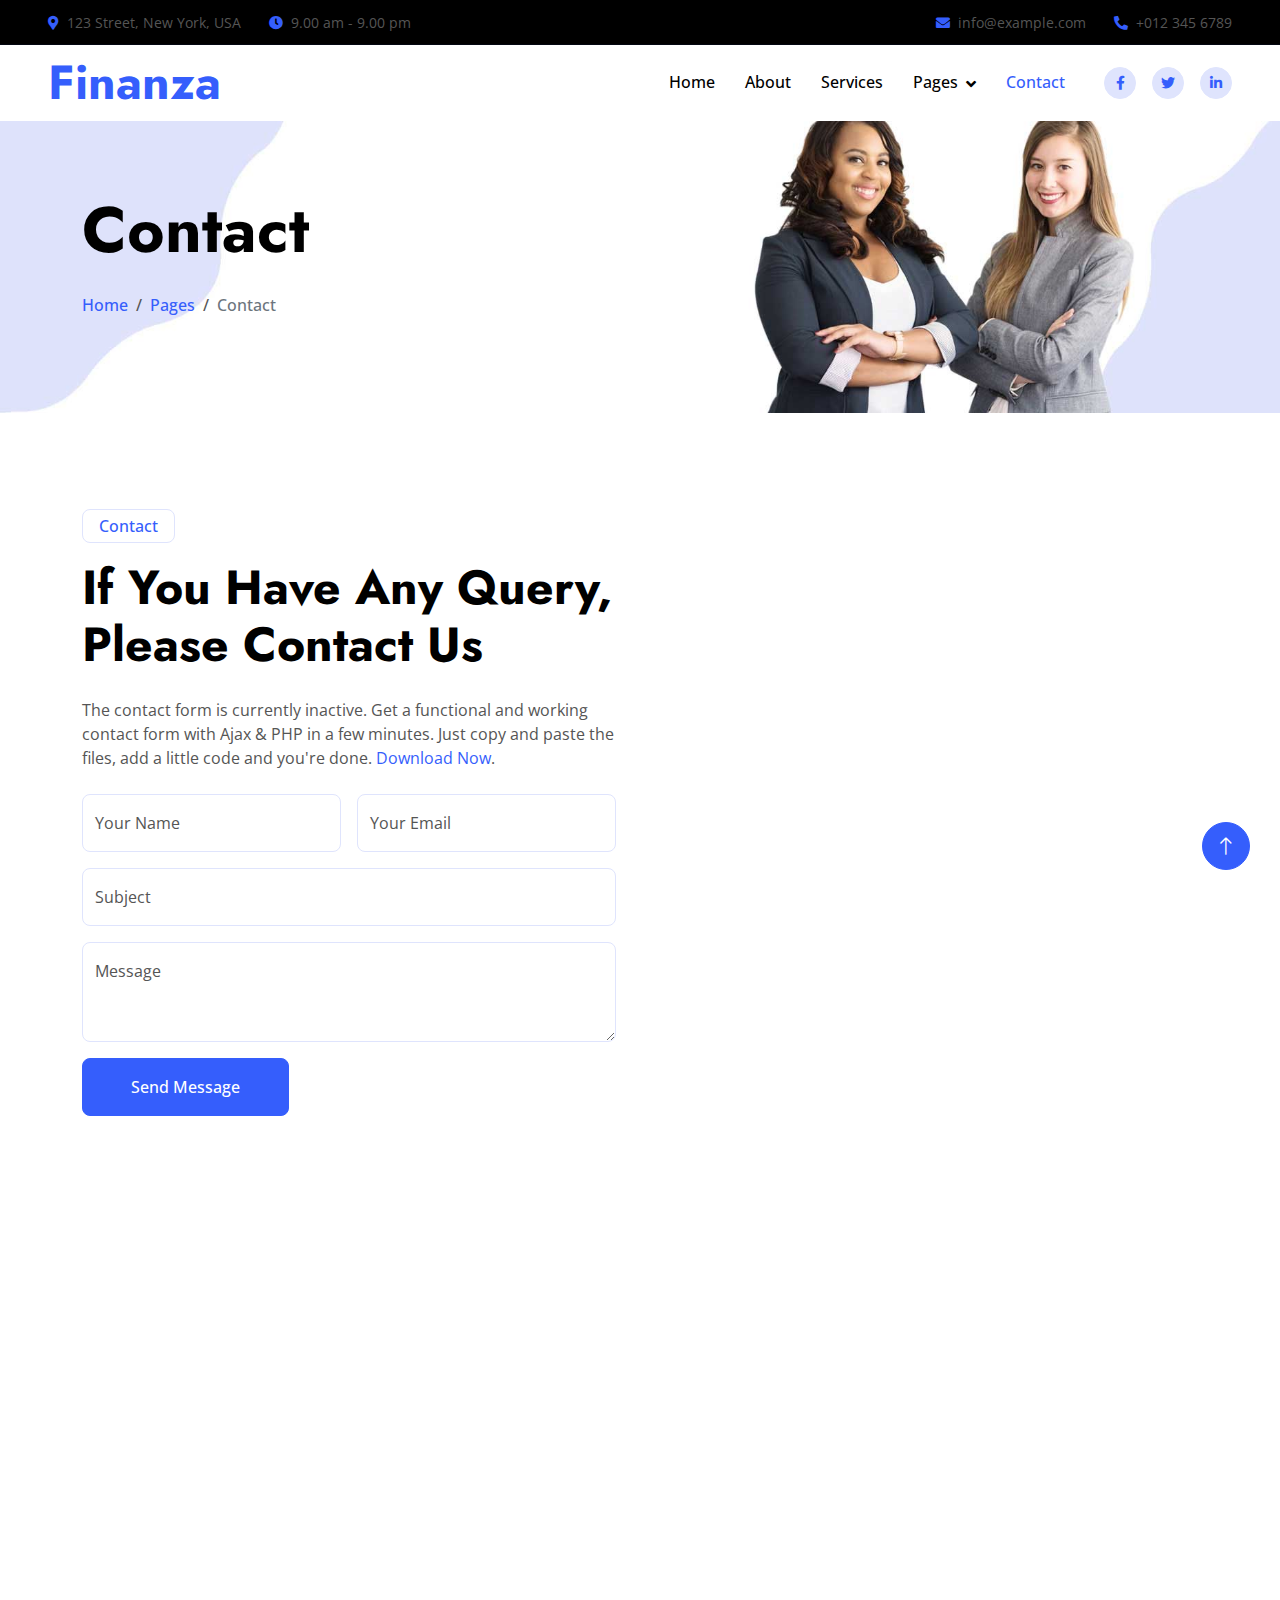
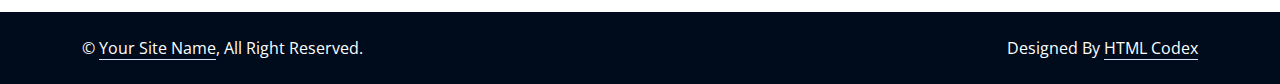
<file: contact.html>
<!DOCTYPE html>
<html lang="en">

<head>
    <meta charset="utf-8">
    <title>Finanza - Financial Services Website Template</title>
    <meta content="width=device-width, initial-scale=1.0" name="viewport">
    <meta content="" name="keywords">
    <meta content="" name="description">

    <!-- Favicon -->
    <link href="img/favicon.ico" rel="icon">

    <!-- Google Web Fonts -->
    <link rel="preconnect" href="https://fonts.googleapis.com">
    <link rel="preconnect" href="https://fonts.gstatic.com" crossorigin>
    <link href="https://fonts.googleapis.com/css2?family=Jost:wght@500;600;700&family=Open+Sans:wght@400;500&display=swap" rel="stylesheet">  

    <!-- Icon Font Stylesheet -->
    <link href="https://cdnjs.cloudflare.com/ajax/libs/font-awesome/5.10.0/css/all.min.css" rel="stylesheet">
    <link href="https://cdn.jsdelivr.net/npm/bootstrap-icons@1.4.1/font/bootstrap-icons.css" rel="stylesheet">

    <!-- Libraries Stylesheet -->
    <link href="lib/animate/animate.min.css" rel="stylesheet">
    <link href="lib/owlcarousel/assets/owl.carousel.min.css" rel="stylesheet">

    <!-- Customized Bootstrap Stylesheet -->
    <link href="css/bootstrap.min.css" rel="stylesheet">

    <!-- Template Stylesheet -->
    <link href="css/style.css" rel="stylesheet">
</head>

<body>
    <!-- Spinner Start -->
    <div id="spinner" class="show bg-white position-fixed translate-middle w-100 vh-100 top-50 start-50 d-flex align-items-center justify-content-center">
        <div class="spinner-border text-primary" role="status" style="width: 3rem; height: 3rem;"></div>
    </div>
    <!-- Spinner End -->


    <!-- Navbar Start -->
    <div class="container-fluid fixed-top px-0 wow fadeIn" data-wow-delay="0.1s">
        <div class="top-bar row gx-0 align-items-center d-none d-lg-flex">
            <div class="col-lg-6 px-5 text-start">
                <small><i class="fa fa-map-marker-alt text-primary me-2"></i>123 Street, New York, USA</small>
                <small class="ms-4"><i class="fa fa-clock text-primary me-2"></i>9.00 am - 9.00 pm</small>
            </div>
            <div class="col-lg-6 px-5 text-end">
                <small><i class="fa fa-envelope text-primary me-2"></i>info@example.com</small>
                <small class="ms-4"><i class="fa fa-phone-alt text-primary me-2"></i>+012 345 6789</small>
            </div>
        </div>

        <nav class="navbar navbar-expand-lg navbar-light py-lg-0 px-lg-5 wow fadeIn" data-wow-delay="0.1s">
            <a href="index.html" class="navbar-brand ms-4 ms-lg-0">
                <h1 class="display-5 text-primary m-0">Finanza</h1>
            </a>
            <button type="button" class="navbar-toggler me-4" data-bs-toggle="collapse" data-bs-target="#navbarCollapse">
                <span class="navbar-toggler-icon"></span>
            </button>
            <div class="collapse navbar-collapse" id="navbarCollapse">
                <div class="navbar-nav ms-auto p-4 p-lg-0">
                    <a href="index.html" class="nav-item nav-link">Home</a>
                    <a href="about.html" class="nav-item nav-link">About</a>
                    <a href="service.html" class="nav-item nav-link">Services</a>
                    <div class="nav-item dropdown">
                        <a href="#" class="nav-link dropdown-toggle" data-bs-toggle="dropdown">Pages</a>
                        <div class="dropdown-menu border-light m-0">
                            <a href="project.html" class="dropdown-item">Projects</a>
                            <a href="feature.html" class="dropdown-item">Features</a>
                            <a href="team.html" class="dropdown-item">Team Member</a>
                            <a href="testimonial.html" class="dropdown-item">Testimonial</a>
                            <a href="404.html" class="dropdown-item">404 Page</a>
                        </div>
                    </div>
                    <a href="contact.html" class="nav-item nav-link active">Contact</a>
                </div>
                <div class="d-none d-lg-flex ms-2">
                    <a class="btn btn-light btn-sm-square rounded-circle ms-3" href="">
                        <small class="fab fa-facebook-f text-primary"></small>
                    </a>
                    <a class="btn btn-light btn-sm-square rounded-circle ms-3" href="">
                        <small class="fab fa-twitter text-primary"></small>
                    </a>
                    <a class="btn btn-light btn-sm-square rounded-circle ms-3" href="">
                        <small class="fab fa-linkedin-in text-primary"></small>
                    </a>
                </div>
            </div>
        </nav>
    </div>
    <!-- Navbar End -->


    <!-- Page Header Start -->
    <div class="container-fluid page-header mb-5 wow fadeIn" data-wow-delay="0.1s">
        <div class="container">
            <h1 class="display-3 mb-4 animated slideInDown">Contact</h1>
            <nav aria-label="breadcrumb animated slideInDown">
                <ol class="breadcrumb mb-0">
                    <li class="breadcrumb-item"><a href="#">Home</a></li>
                    <li class="breadcrumb-item"><a href="#">Pages</a></li>
                    <li class="breadcrumb-item active" aria-current="page">Contact</li>
                </ol>
            </nav>
        </div>
    </div>
    <!-- Page Header End -->


    <!-- Contact Start -->
    <div class="container-xxl py-5">
        <div class="container">
            <div class="row g-5">
                <div class="col-lg-6 wow fadeIn" data-wow-delay="0.1s">
                    <p class="d-inline-block border rounded text-primary fw-semi-bold py-1 px-3">Contact</p>
                    <h1 class="display-5 mb-4">If You Have Any Query, Please Contact Us</h1>
                    <p class="mb-4">The contact form is currently inactive. Get a functional and working contact form with Ajax & PHP in a few minutes. Just copy and paste the files, add a little code and you're done. <a href="https://htmlcodex.com/contact-form">Download Now</a>.</p>
                    <form>
                        <div class="row g-3">
                            <div class="col-md-6">
                                <div class="form-floating">
                                    <input type="text" class="form-control" id="name" placeholder="Your Name">
                                    <label for="name">Your Name</label>
                                </div>
                            </div>
                            <div class="col-md-6">
                                <div class="form-floating">
                                    <input type="email" class="form-control" id="email" placeholder="Your Email">
                                    <label for="email">Your Email</label>
                                </div>
                            </div>
                            <div class="col-12">
                                <div class="form-floating">
                                    <input type="text" class="form-control" id="subject" placeholder="Subject">
                                    <label for="subject">Subject</label>
                                </div>
                            </div>
                            <div class="col-12">
                                <div class="form-floating">
                                    <textarea class="form-control" placeholder="Leave a message here" id="message" style="height: 100px"></textarea>
                                    <label for="message">Message</label>
                                </div>
                            </div>
                            <div class="col-12">
                                <button class="btn btn-primary py-3 px-5" type="submit">Send Message</button>
                            </div>
                        </div>
                    </form>
                </div>
                <div class="col-lg-6 wow fadeIn" data-wow-delay="0.5s" style="min-height: 450px;">
                    <div class="position-relative rounded overflow-hidden h-100">
                        <iframe class="position-relative w-100 h-100"
                        src="https://www.google.com/maps/embed?pb=!1m18!1m12!1m3!1d3001156.4288297426!2d-78.01371936852176!3d42.72876761954724!2m3!1f0!2f0!3f0!3m2!1i1024!2i768!4f13.1!3m3!1m2!1s0x4ccc4bf0f123a5a9%3A0xddcfc6c1de189567!2sNew%20York%2C%20USA!5e0!3m2!1sen!2sbd!4v1603794290143!5m2!1sen!2sbd"
                        frameborder="0" style="min-height: 450px; border:0;" allowfullscreen="" aria-hidden="false"
                        tabindex="0"></iframe>
                    </div>
                </div>
            </div>
        </div>
    </div>
    <!-- Contact End -->


    <!-- Footer Start -->
    <div class="container-fluid bg-dark text-light footer mt-5 py-5 wow fadeIn" data-wow-delay="0.1s">
        <div class="container py-5">
            <div class="row g-5">
                <div class="col-lg-3 col-md-6">
                    <h4 class="text-white mb-4">Our Office</h4>
                    <p class="mb-2"><i class="fa fa-map-marker-alt me-3"></i>123 Street, New York, USA</p>
                    <p class="mb-2"><i class="fa fa-phone-alt me-3"></i>+012 345 67890</p>
                    <p class="mb-2"><i class="fa fa-envelope me-3"></i>info@example.com</p>
                    <div class="d-flex pt-2">
                        <a class="btn btn-square btn-outline-light rounded-circle me-2" href=""><i class="fab fa-twitter"></i></a>
                        <a class="btn btn-square btn-outline-light rounded-circle me-2" href=""><i class="fab fa-facebook-f"></i></a>
                        <a class="btn btn-square btn-outline-light rounded-circle me-2" href=""><i class="fab fa-youtube"></i></a>
                        <a class="btn btn-square btn-outline-light rounded-circle me-2" href=""><i class="fab fa-linkedin-in"></i></a>
                    </div>
                </div>
                <div class="col-lg-3 col-md-6">
                    <h4 class="text-white mb-4">Services</h4>
                    <a class="btn btn-link" href="">Financial Planning</a>
                    <a class="btn btn-link" href="">Cash Investment</a>
                    <a class="btn btn-link" href="">Financial Consultancy</a>
                    <a class="btn btn-link" href="">Business Loans</a>
                    <a class="btn btn-link" href="">Business Analysis</a>
                </div>
                <div class="col-lg-3 col-md-6">
                    <h4 class="text-white mb-4">Quick Links</h4>
                    <a class="btn btn-link" href="">About Us</a>
                    <a class="btn btn-link" href="">Contact Us</a>
                    <a class="btn btn-link" href="">Our Services</a>
                    <a class="btn btn-link" href="">Terms & Condition</a>
                    <a class="btn btn-link" href="">Support</a>
                </div>
                <div class="col-lg-3 col-md-6">
                    <h4 class="text-white mb-4">Newsletter</h4>
                    <p>Dolor amet sit justo amet elitr clita ipsum elitr est.</p>
                    <div class="position-relative w-100">
                        <input class="form-control bg-white border-0 w-100 py-3 ps-4 pe-5" type="text" placeholder="Your email">
                        <button type="button" class="btn btn-primary py-2 position-absolute top-0 end-0 mt-2 me-2">SignUp</button>
                    </div>
                </div>
            </div>
        </div>
    </div>
    <!-- Footer End -->


    <!-- Copyright Start -->
    <div class="container-fluid copyright py-4">
        <div class="container">
            <div class="row">
                <div class="col-md-6 text-center text-md-start mb-3 mb-md-0">
                    &copy; <a class="border-bottom" href="#">Your Site Name</a>, All Right Reserved.
                </div>
                <div class="col-md-6 text-center text-md-end">
                    <!--/*** This template is free as long as you keep the footer author’s credit link/attribution link/backlink. If you'd like to use the template without the footer author’s credit link/attribution link/backlink, you can purchase the Credit Removal License from "https://htmlcodex.com/credit-removal". Thank you for your support. ***/-->
                    Designed By <a class="border-bottom" href="https://htmlcodex.com">HTML Codex</a>
                </div>
            </div>
        </div>
    </div>
    <!-- Copyright End -->


    <!-- Back to Top -->
    <a href="#" class="btn btn-lg btn-primary btn-lg-square rounded-circle back-to-top"><i class="bi bi-arrow-up"></i></a>


    <!-- JavaScript Libraries -->
    <script src="https://code.jquery.com/jquery-3.4.1.min.js"></script>
    <script src="https://cdn.jsdelivr.net/npm/bootstrap@5.0.0/dist/js/bootstrap.bundle.min.js"></script>
    <script src="lib/wow/wow.min.js"></script>
    <script src="lib/easing/easing.min.js"></script>
    <script src="lib/waypoints/waypoints.min.js"></script>
    <script src="lib/owlcarousel/owl.carousel.min.js"></script>
    <script src="lib/counterup/counterup.min.js"></script>

    <!-- Template Javascript -->
    <script src="js/main.js"></script>
</body>

</html>
</file>
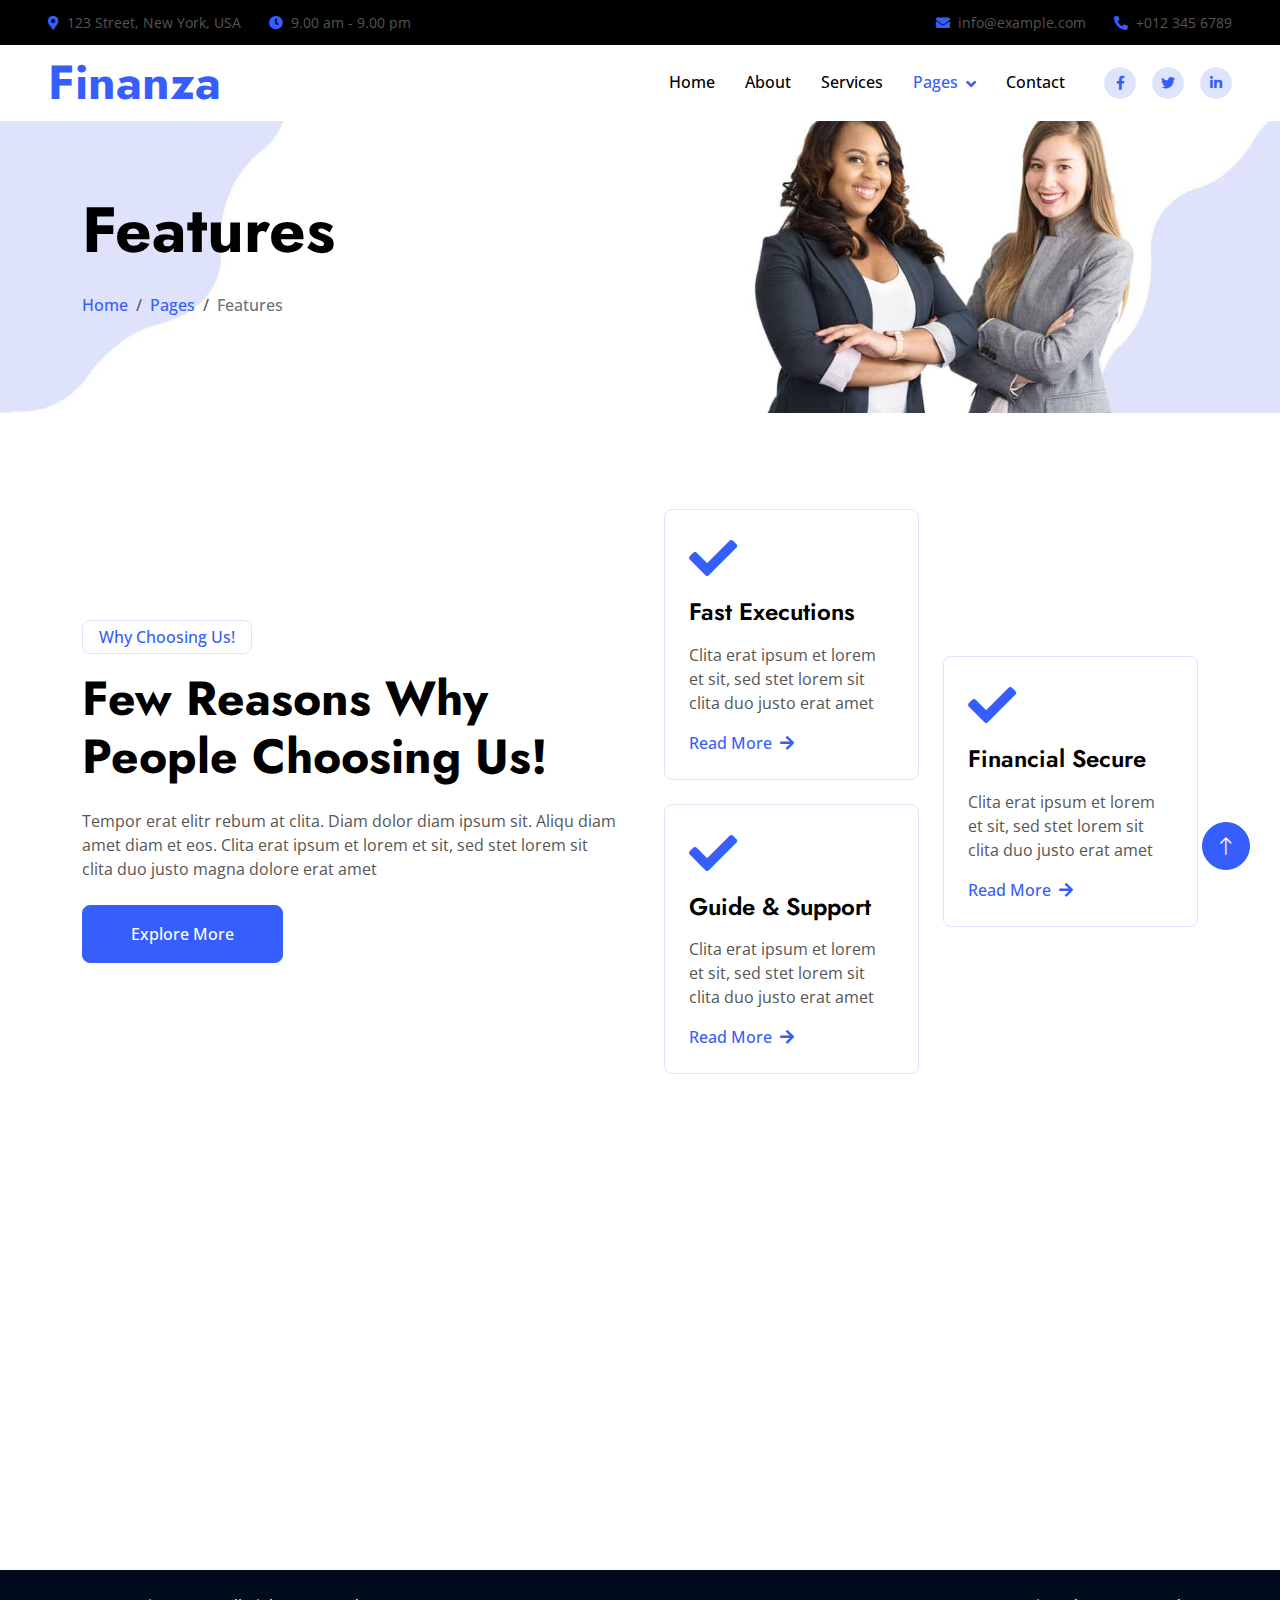
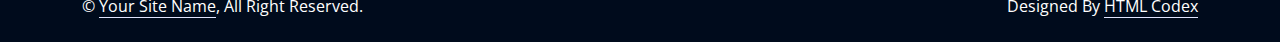
<file: feature.html>
<!DOCTYPE html>
<html lang="en">

<head>
    <meta charset="utf-8">
    <title>Finanza - Financial Services Website Template</title>
    <meta content="width=device-width, initial-scale=1.0" name="viewport">
    <meta content="" name="keywords">
    <meta content="" name="description">

    <!-- Favicon -->
    <link href="img/favicon.ico" rel="icon">

    <!-- Google Web Fonts -->
    <link rel="preconnect" href="https://fonts.googleapis.com">
    <link rel="preconnect" href="https://fonts.gstatic.com" crossorigin>
    <link href="https://fonts.googleapis.com/css2?family=Jost:wght@500;600;700&family=Open+Sans:wght@400;500&display=swap" rel="stylesheet">  

    <!-- Icon Font Stylesheet -->
    <link href="https://cdnjs.cloudflare.com/ajax/libs/font-awesome/5.10.0/css/all.min.css" rel="stylesheet">
    <link href="https://cdn.jsdelivr.net/npm/bootstrap-icons@1.4.1/font/bootstrap-icons.css" rel="stylesheet">

    <!-- Libraries Stylesheet -->
    <link href="lib/animate/animate.min.css" rel="stylesheet">
    <link href="lib/owlcarousel/assets/owl.carousel.min.css" rel="stylesheet">

    <!-- Customized Bootstrap Stylesheet -->
    <link href="css/bootstrap.min.css" rel="stylesheet">

    <!-- Template Stylesheet -->
    <link href="css/style.css" rel="stylesheet">
</head>

<body>
    <!-- Spinner Start -->
    <div id="spinner" class="show bg-white position-fixed translate-middle w-100 vh-100 top-50 start-50 d-flex align-items-center justify-content-center">
        <div class="spinner-border text-primary" role="status" style="width: 3rem; height: 3rem;"></div>
    </div>
    <!-- Spinner End -->


    <!-- Navbar Start -->
    <div class="container-fluid fixed-top px-0 wow fadeIn" data-wow-delay="0.1s">
        <div class="top-bar row gx-0 align-items-center d-none d-lg-flex">
            <div class="col-lg-6 px-5 text-start">
                <small><i class="fa fa-map-marker-alt text-primary me-2"></i>123 Street, New York, USA</small>
                <small class="ms-4"><i class="fa fa-clock text-primary me-2"></i>9.00 am - 9.00 pm</small>
            </div>
            <div class="col-lg-6 px-5 text-end">
                <small><i class="fa fa-envelope text-primary me-2"></i>info@example.com</small>
                <small class="ms-4"><i class="fa fa-phone-alt text-primary me-2"></i>+012 345 6789</small>
            </div>
        </div>

        <nav class="navbar navbar-expand-lg navbar-light py-lg-0 px-lg-5 wow fadeIn" data-wow-delay="0.1s">
            <a href="index.html" class="navbar-brand ms-4 ms-lg-0">
                <h1 class="display-5 text-primary m-0">Finanza</h1>
            </a>
            <button type="button" class="navbar-toggler me-4" data-bs-toggle="collapse" data-bs-target="#navbarCollapse">
                <span class="navbar-toggler-icon"></span>
            </button>
            <div class="collapse navbar-collapse" id="navbarCollapse">
                <div class="navbar-nav ms-auto p-4 p-lg-0">
                    <a href="index.html" class="nav-item nav-link">Home</a>
                    <a href="about.html" class="nav-item nav-link">About</a>
                    <a href="service.html" class="nav-item nav-link">Services</a>
                    <div class="nav-item dropdown">
                        <a href="#" class="nav-link dropdown-toggle active" data-bs-toggle="dropdown">Pages</a>
                        <div class="dropdown-menu border-light m-0">
                            <a href="project.html" class="dropdown-item">Projects</a>
                            <a href="feature.html" class="dropdown-item active">Features</a>
                            <a href="team.html" class="dropdown-item">Team Member</a>
                            <a href="testimonial.html" class="dropdown-item">Testimonial</a>
                            <a href="404.html" class="dropdown-item">404 Page</a>
                        </div>
                    </div>
                    <a href="contact.html" class="nav-item nav-link">Contact</a>
                </div>
                <div class="d-none d-lg-flex ms-2">
                    <a class="btn btn-light btn-sm-square rounded-circle ms-3" href="">
                        <small class="fab fa-facebook-f text-primary"></small>
                    </a>
                    <a class="btn btn-light btn-sm-square rounded-circle ms-3" href="">
                        <small class="fab fa-twitter text-primary"></small>
                    </a>
                    <a class="btn btn-light btn-sm-square rounded-circle ms-3" href="">
                        <small class="fab fa-linkedin-in text-primary"></small>
                    </a>
                </div>
            </div>
        </nav>
    </div>
    <!-- Navbar End -->


    <!-- Page Header Start -->
    <div class="container-fluid page-header mb-5 wow fadeIn" data-wow-delay="0.1s">
        <div class="container">
            <h1 class="display-3 mb-4 animated slideInDown">Features</h1>
            <nav aria-label="breadcrumb animated slideInDown">
                <ol class="breadcrumb mb-0">
                    <li class="breadcrumb-item"><a href="#">Home</a></li>
                    <li class="breadcrumb-item"><a href="#">Pages</a></li>
                    <li class="breadcrumb-item active" aria-current="page">Features</li>
                </ol>
            </nav>
        </div>
    </div>
    <!-- Page Header End -->


    <!-- Features Start -->
    <div class="container-xxl feature py-5">
        <div class="container">
            <div class="row g-5 align-items-center">
                <div class="col-lg-6 wow fadeInUp" data-wow-delay="0.1s">
                    <p class="d-inline-block border rounded text-primary fw-semi-bold py-1 px-3">Why Choosing Us!</p>
                    <h1 class="display-5 mb-4">Few Reasons Why People Choosing Us!</h1>
                    <p class="mb-4">Tempor erat elitr rebum at clita. Diam dolor diam ipsum sit. Aliqu diam amet diam et eos. Clita erat ipsum et lorem et sit, sed stet lorem sit clita duo justo magna dolore erat amet</p>
                    <a class="btn btn-primary py-3 px-5" href="">Explore More</a>
                </div>
                <div class="col-lg-6">
                    <div class="row g-4 align-items-center">
                        <div class="col-md-6">
                            <div class="row g-4">
                                <div class="col-12 wow fadeIn" data-wow-delay="0.3s">
                                    <div class="feature-box border rounded p-4">
                                        <i class="fa fa-check fa-3x text-primary mb-3"></i>
                                        <h4 class="mb-3">Fast Executions</h4>
                                        <p class="mb-3">Clita erat ipsum et lorem et sit, sed stet lorem sit clita duo justo erat amet</p>
                                        <a class="fw-semi-bold" href="">Read More <i class="fa fa-arrow-right ms-1"></i></a>
                                    </div>
                                </div>
                                <div class="col-12 wow fadeIn" data-wow-delay="0.5s">
                                    <div class="feature-box border rounded p-4">
                                        <i class="fa fa-check fa-3x text-primary mb-3"></i>
                                        <h4 class="mb-3">Guide & Support</h4>
                                        <p class="mb-3">Clita erat ipsum et lorem et sit, sed stet lorem sit clita duo justo erat amet</p>
                                        <a class="fw-semi-bold" href="">Read More <i class="fa fa-arrow-right ms-1"></i></a>
                                    </div>
                                </div>
                            </div>
                        </div>
                        <div class="col-md-6 wow fadeIn" data-wow-delay="0.7s">
                            <div class="feature-box border rounded p-4">
                                <i class="fa fa-check fa-3x text-primary mb-3"></i>
                                <h4 class="mb-3">Financial Secure</h4>
                                <p class="mb-3">Clita erat ipsum et lorem et sit, sed stet lorem sit clita duo justo erat amet</p>
                                <a class="fw-semi-bold" href="">Read More <i class="fa fa-arrow-right ms-1"></i></a>
                            </div>
                        </div>
                    </div>
                </div>
            </div>
        </div>
    </div>
    <!-- Features End -->
        

    <!-- Footer Start -->
    <div class="container-fluid bg-dark text-light footer mt-5 py-5 wow fadeIn" data-wow-delay="0.1s">
        <div class="container py-5">
            <div class="row g-5">
                <div class="col-lg-3 col-md-6">
                    <h4 class="text-white mb-4">Our Office</h4>
                    <p class="mb-2"><i class="fa fa-map-marker-alt me-3"></i>123 Street, New York, USA</p>
                    <p class="mb-2"><i class="fa fa-phone-alt me-3"></i>+012 345 67890</p>
                    <p class="mb-2"><i class="fa fa-envelope me-3"></i>info@example.com</p>
                    <div class="d-flex pt-2">
                        <a class="btn btn-square btn-outline-light rounded-circle me-2" href=""><i class="fab fa-twitter"></i></a>
                        <a class="btn btn-square btn-outline-light rounded-circle me-2" href=""><i class="fab fa-facebook-f"></i></a>
                        <a class="btn btn-square btn-outline-light rounded-circle me-2" href=""><i class="fab fa-youtube"></i></a>
                        <a class="btn btn-square btn-outline-light rounded-circle me-2" href=""><i class="fab fa-linkedin-in"></i></a>
                    </div>
                </div>
                <div class="col-lg-3 col-md-6">
                    <h4 class="text-white mb-4">Services</h4>
                    <a class="btn btn-link" href="">Financial Planning</a>
                    <a class="btn btn-link" href="">Cash Investment</a>
                    <a class="btn btn-link" href="">Financial Consultancy</a>
                    <a class="btn btn-link" href="">Business Loans</a>
                    <a class="btn btn-link" href="">Business Analysis</a>
                </div>
                <div class="col-lg-3 col-md-6">
                    <h4 class="text-white mb-4">Quick Links</h4>
                    <a class="btn btn-link" href="">About Us</a>
                    <a class="btn btn-link" href="">Contact Us</a>
                    <a class="btn btn-link" href="">Our Services</a>
                    <a class="btn btn-link" href="">Terms & Condition</a>
                    <a class="btn btn-link" href="">Support</a>
                </div>
                <div class="col-lg-3 col-md-6">
                    <h4 class="text-white mb-4">Newsletter</h4>
                    <p>Dolor amet sit justo amet elitr clita ipsum elitr est.</p>
                    <div class="position-relative w-100">
                        <input class="form-control bg-white border-0 w-100 py-3 ps-4 pe-5" type="text" placeholder="Your email">
                        <button type="button" class="btn btn-primary py-2 position-absolute top-0 end-0 mt-2 me-2">SignUp</button>
                    </div>
                </div>
            </div>
        </div>
    </div>
    <!-- Footer End -->


    <!-- Copyright Start -->
    <div class="container-fluid copyright py-4">
        <div class="container">
            <div class="row">
                <div class="col-md-6 text-center text-md-start mb-3 mb-md-0">
                    &copy; <a class="border-bottom" href="#">Your Site Name</a>, All Right Reserved.
                </div>
                <div class="col-md-6 text-center text-md-end">
                    <!--/*** This template is free as long as you keep the footer author’s credit link/attribution link/backlink. If you'd like to use the template without the footer author’s credit link/attribution link/backlink, you can purchase the Credit Removal License from "https://htmlcodex.com/credit-removal". Thank you for your support. ***/-->
                    Designed By <a class="border-bottom" href="https://htmlcodex.com">HTML Codex</a>
                </div>
            </div>
        </div>
    </div>
    <!-- Copyright End -->


    <!-- Back to Top -->
    <a href="#" class="btn btn-lg btn-primary btn-lg-square rounded-circle back-to-top"><i class="bi bi-arrow-up"></i></a>


    <!-- JavaScript Libraries -->
    <script src="https://code.jquery.com/jquery-3.4.1.min.js"></script>
    <script src="https://cdn.jsdelivr.net/npm/bootstrap@5.0.0/dist/js/bootstrap.bundle.min.js"></script>
    <script src="lib/wow/wow.min.js"></script>
    <script src="lib/easing/easing.min.js"></script>
    <script src="lib/waypoints/waypoints.min.js"></script>
    <script src="lib/owlcarousel/owl.carousel.min.js"></script>
    <script src="lib/counterup/counterup.min.js"></script>

    <!-- Template Javascript -->
    <script src="js/main.js"></script>
</body>

</html>
</file>
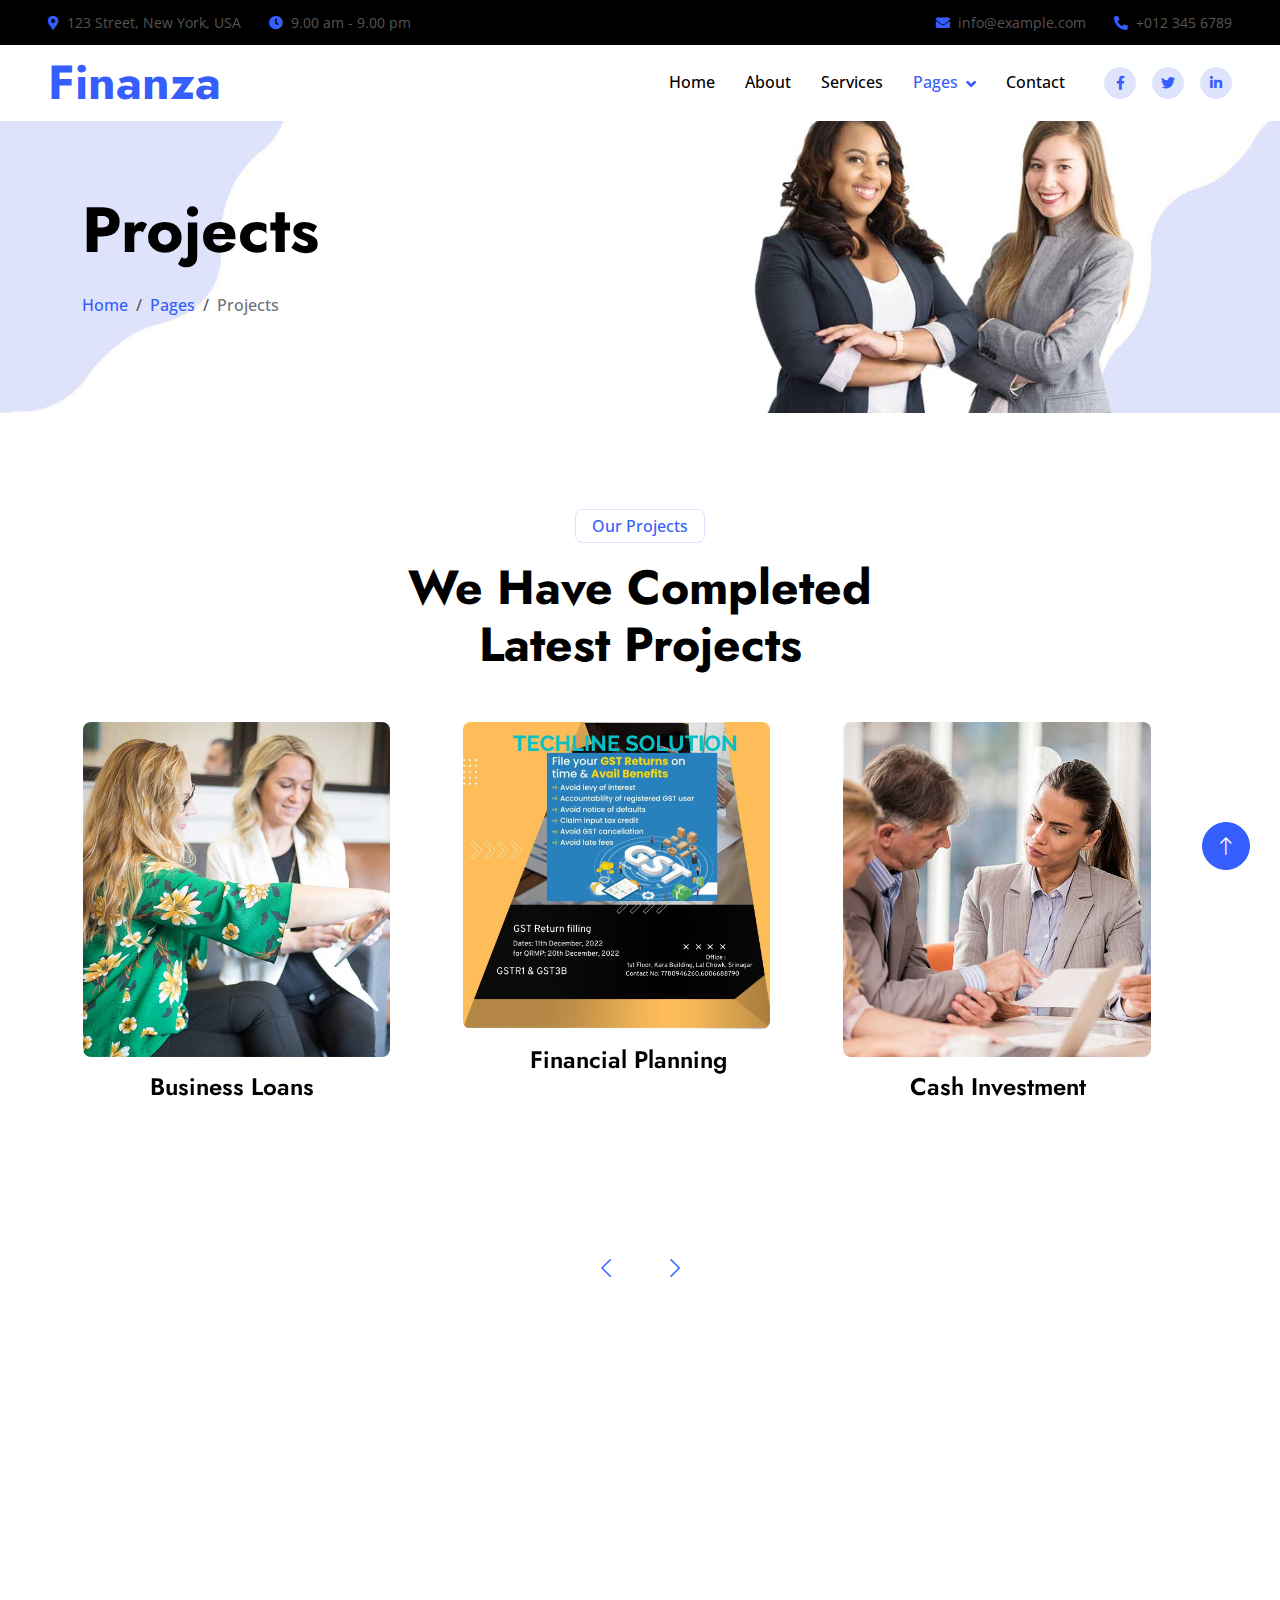
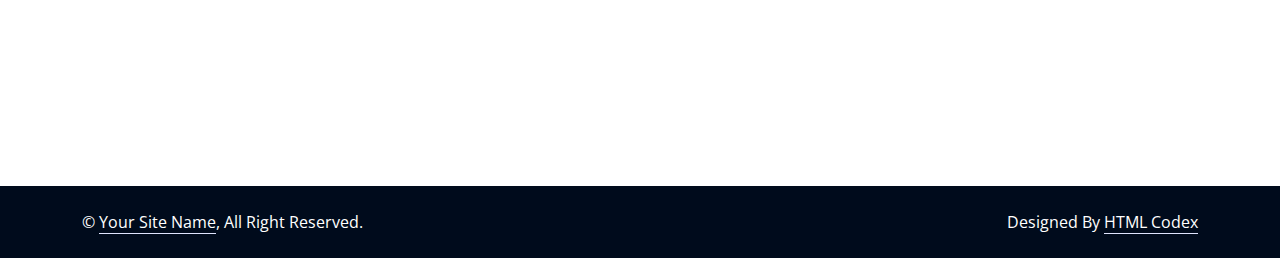
<file: project.html>
<!DOCTYPE html>
<html lang="en">

<head>
    <meta charset="utf-8">
    <title>Finanza - Financial Services Website Template</title>
    <meta content="width=device-width, initial-scale=1.0" name="viewport">
    <meta content="" name="keywords">
    <meta content="" name="description">

    <!-- Favicon -->
    <link href="img/favicon.ico" rel="icon">

    <!-- Google Web Fonts -->
    <link rel="preconnect" href="https://fonts.googleapis.com">
    <link rel="preconnect" href="https://fonts.gstatic.com" crossorigin>
    <link href="https://fonts.googleapis.com/css2?family=Jost:wght@500;600;700&family=Open+Sans:wght@400;500&display=swap" rel="stylesheet">  

    <!-- Icon Font Stylesheet -->
    <link href="https://cdnjs.cloudflare.com/ajax/libs/font-awesome/5.10.0/css/all.min.css" rel="stylesheet">
    <link href="https://cdn.jsdelivr.net/npm/bootstrap-icons@1.4.1/font/bootstrap-icons.css" rel="stylesheet">

    <!-- Libraries Stylesheet -->
    <link href="lib/animate/animate.min.css" rel="stylesheet">
    <link href="lib/owlcarousel/assets/owl.carousel.min.css" rel="stylesheet">

    <!-- Customized Bootstrap Stylesheet -->
    <link href="css/bootstrap.min.css" rel="stylesheet">

    <!-- Template Stylesheet -->
    <link href="css/style.css" rel="stylesheet">
</head>

<body>
    <!-- Spinner Start -->
    <div id="spinner" class="show bg-white position-fixed translate-middle w-100 vh-100 top-50 start-50 d-flex align-items-center justify-content-center">
        <div class="spinner-border text-primary" role="status" style="width: 3rem; height: 3rem;"></div>
    </div>
    <!-- Spinner End -->


    <!-- Navbar Start -->
    <div class="container-fluid fixed-top px-0 wow fadeIn" data-wow-delay="0.1s">
        <div class="top-bar row gx-0 align-items-center d-none d-lg-flex">
            <div class="col-lg-6 px-5 text-start">
                <small><i class="fa fa-map-marker-alt text-primary me-2"></i>123 Street, New York, USA</small>
                <small class="ms-4"><i class="fa fa-clock text-primary me-2"></i>9.00 am - 9.00 pm</small>
            </div>
            <div class="col-lg-6 px-5 text-end">
                <small><i class="fa fa-envelope text-primary me-2"></i>info@example.com</small>
                <small class="ms-4"><i class="fa fa-phone-alt text-primary me-2"></i>+012 345 6789</small>
            </div>
        </div>

        <nav class="navbar navbar-expand-lg navbar-light py-lg-0 px-lg-5 wow fadeIn" data-wow-delay="0.1s">
            <a href="index.html" class="navbar-brand ms-4 ms-lg-0">
                <h1 class="display-5 text-primary m-0">Finanza</h1>
            </a>
            <button type="button" class="navbar-toggler me-4" data-bs-toggle="collapse" data-bs-target="#navbarCollapse">
                <span class="navbar-toggler-icon"></span>
            </button>
            <div class="collapse navbar-collapse" id="navbarCollapse">
                <div class="navbar-nav ms-auto p-4 p-lg-0">
                    <a href="index.html" class="nav-item nav-link">Home</a>
                    <a href="about.html" class="nav-item nav-link">About</a>
                    <a href="service.html" class="nav-item nav-link">Services</a>
                    <div class="nav-item dropdown">
                        <a href="#" class="nav-link dropdown-toggle active" data-bs-toggle="dropdown">Pages</a>
                        <div class="dropdown-menu border-light m-0">
                            <a href="project.html" class="dropdown-item active">Projects</a>
                            <a href="feature.html" class="dropdown-item">Features</a>
                            <a href="team.html" class="dropdown-item">Team Member</a>
                            <a href="testimonial.html" class="dropdown-item">Testimonial</a>
                            <a href="404.html" class="dropdown-item">404 Page</a>
                        </div>
                    </div>
                    <a href="contact.html" class="nav-item nav-link">Contact</a>
                </div>
                <div class="d-none d-lg-flex ms-2">
                    <a class="btn btn-light btn-sm-square rounded-circle ms-3" href="">
                        <small class="fab fa-facebook-f text-primary"></small>
                    </a>
                    <a class="btn btn-light btn-sm-square rounded-circle ms-3" href="">
                        <small class="fab fa-twitter text-primary"></small>
                    </a>
                    <a class="btn btn-light btn-sm-square rounded-circle ms-3" href="">
                        <small class="fab fa-linkedin-in text-primary"></small>
                    </a>
                </div>
            </div>
        </nav>
    </div>
    <!-- Navbar End -->


    <!-- Page Header Start -->
    <div class="container-fluid page-header mb-5 wow fadeIn" data-wow-delay="0.1s">
        <div class="container">
            <h1 class="display-3 mb-4 animated slideInDown">Projects</h1>
            <nav aria-label="breadcrumb animated slideInDown">
                <ol class="breadcrumb mb-0">
                    <li class="breadcrumb-item"><a href="#">Home</a></li>
                    <li class="breadcrumb-item"><a href="#">Pages</a></li>
                    <li class="breadcrumb-item active" aria-current="page">Projects</li>
                </ol>
            </nav>
        </div>
    </div>
    <!-- Page Header End -->


    <!-- Projects Start -->
    <div class="container-xxl py-5">
        <div class="container">
            <div class="text-center mx-auto wow fadeInUp" data-wow-delay="0.1s" style="max-width: 600px;">
                <p class="d-inline-block border rounded text-primary fw-semi-bold py-1 px-3">Our Projects</p>
                <h1 class="display-5 mb-5">We Have Completed Latest Projects</h1>
            </div>
            <div class="owl-carousel project-carousel wow fadeInUp" data-wow-delay="0.3s">
                <div class="project-item pe-5 pb-5">
                    <div class="project-img mb-3">
                        <img class="img-fluid rounded" src="img/service-1.jpg" alt="">
                        <a href=""><i class="fa fa-link fa-3x text-primary"></i></a>
                    </div>
                    <div class="project-title">
                        <h4 class="mb-0">Financial Planning</h4>
                    </div>
                </div>
                <div class="project-item pe-5 pb-5">
                    <div class="project-img mb-3">
                        <img class="img-fluid rounded" src="img/service-2.jpg" alt="">
                        <a href=""><i class="fa fa-link fa-3x text-primary"></i></a>
                    </div>
                    <div class="project-title">
                        <h4 class="mb-0">Cash Investment</h4>
                    </div>
                </div>
                <div class="project-item pe-5 pb-5">
                    <div class="project-img mb-3">
                        <img class="img-fluid rounded" src="img/service-3.jpg" alt="">
                        <a href=""><i class="fa fa-link fa-3x text-primary"></i></a>
                    </div>
                    <div class="project-title">
                        <h4 class="mb-0">Financial Consultancy</h4>
                    </div>
                </div>
                <div class="project-item pe-5 pb-5">
                    <div class="project-img mb-3">
                        <img class="img-fluid rounded" src="img/service-4.jpg" alt="">
                        <a href=""><i class="fa fa-link fa-3x text-primary"></i></a>
                    </div>
                    <div class="project-title">
                        <h4 class="mb-0">Business Loans</h4>
                    </div>
                </div>
            </div>
        </div>
    </div>
    <!-- Projects End -->
        

    <!-- Footer Start -->
    <div class="container-fluid bg-dark text-light footer mt-5 py-5 wow fadeIn" data-wow-delay="0.1s">
        <div class="container py-5">
            <div class="row g-5">
                <div class="col-lg-3 col-md-6">
                    <h4 class="text-white mb-4">Our Office</h4>
                    <p class="mb-2"><i class="fa fa-map-marker-alt me-3"></i>123 Street, New York, USA</p>
                    <p class="mb-2"><i class="fa fa-phone-alt me-3"></i>+012 345 67890</p>
                    <p class="mb-2"><i class="fa fa-envelope me-3"></i>info@example.com</p>
                    <div class="d-flex pt-2">
                        <a class="btn btn-square btn-outline-light rounded-circle me-2" href=""><i class="fab fa-twitter"></i></a>
                        <a class="btn btn-square btn-outline-light rounded-circle me-2" href=""><i class="fab fa-facebook-f"></i></a>
                        <a class="btn btn-square btn-outline-light rounded-circle me-2" href=""><i class="fab fa-youtube"></i></a>
                        <a class="btn btn-square btn-outline-light rounded-circle me-2" href=""><i class="fab fa-linkedin-in"></i></a>
                    </div>
                </div>
                <div class="col-lg-3 col-md-6">
                    <h4 class="text-white mb-4">Services</h4>
                    <a class="btn btn-link" href="">Financial Planning</a>
                    <a class="btn btn-link" href="">Cash Investment</a>
                    <a class="btn btn-link" href="">Financial Consultancy</a>
                    <a class="btn btn-link" href="">Business Loans</a>
                    <a class="btn btn-link" href="">Business Analysis</a>
                </div>
                <div class="col-lg-3 col-md-6">
                    <h4 class="text-white mb-4">Quick Links</h4>
                    <a class="btn btn-link" href="">About Us</a>
                    <a class="btn btn-link" href="">Contact Us</a>
                    <a class="btn btn-link" href="">Our Services</a>
                    <a class="btn btn-link" href="">Terms & Condition</a>
                    <a class="btn btn-link" href="">Support</a>
                </div>
                <div class="col-lg-3 col-md-6">
                    <h4 class="text-white mb-4">Newsletter</h4>
                    <p>Dolor amet sit justo amet elitr clita ipsum elitr est.</p>
                    <div class="position-relative w-100">
                        <input class="form-control bg-white border-0 w-100 py-3 ps-4 pe-5" type="text" placeholder="Your email">
                        <button type="button" class="btn btn-primary py-2 position-absolute top-0 end-0 mt-2 me-2">SignUp</button>
                    </div>
                </div>
            </div>
        </div>
    </div>
    <!-- Footer End -->


    <!-- Copyright Start -->
    <div class="container-fluid copyright py-4">
        <div class="container">
            <div class="row">
                <div class="col-md-6 text-center text-md-start mb-3 mb-md-0">
                    &copy; <a class="border-bottom" href="#">Your Site Name</a>, All Right Reserved.
                </div>
                <div class="col-md-6 text-center text-md-end">
                    <!--/*** This template is free as long as you keep the footer author’s credit link/attribution link/backlink. If you'd like to use the template without the footer author’s credit link/attribution link/backlink, you can purchase the Credit Removal License from "https://htmlcodex.com/credit-removal". Thank you for your support. ***/-->
                    Designed By <a class="border-bottom" href="https://htmlcodex.com">HTML Codex</a>
                </div>
            </div>
        </div>
    </div>
    <!-- Copyright End -->


    <!-- Back to Top -->
    <a href="#" class="btn btn-lg btn-primary btn-lg-square rounded-circle back-to-top"><i class="bi bi-arrow-up"></i></a>


    <!-- JavaScript Libraries -->
    <script src="https://code.jquery.com/jquery-3.4.1.min.js"></script>
    <script src="https://cdn.jsdelivr.net/npm/bootstrap@5.0.0/dist/js/bootstrap.bundle.min.js"></script>
    <script src="lib/wow/wow.min.js"></script>
    <script src="lib/easing/easing.min.js"></script>
    <script src="lib/waypoints/waypoints.min.js"></script>
    <script src="lib/owlcarousel/owl.carousel.min.js"></script>
    <script src="lib/counterup/counterup.min.js"></script>

    <!-- Template Javascript -->
    <script src="js/main.js"></script>
</body>

</html>
</file>
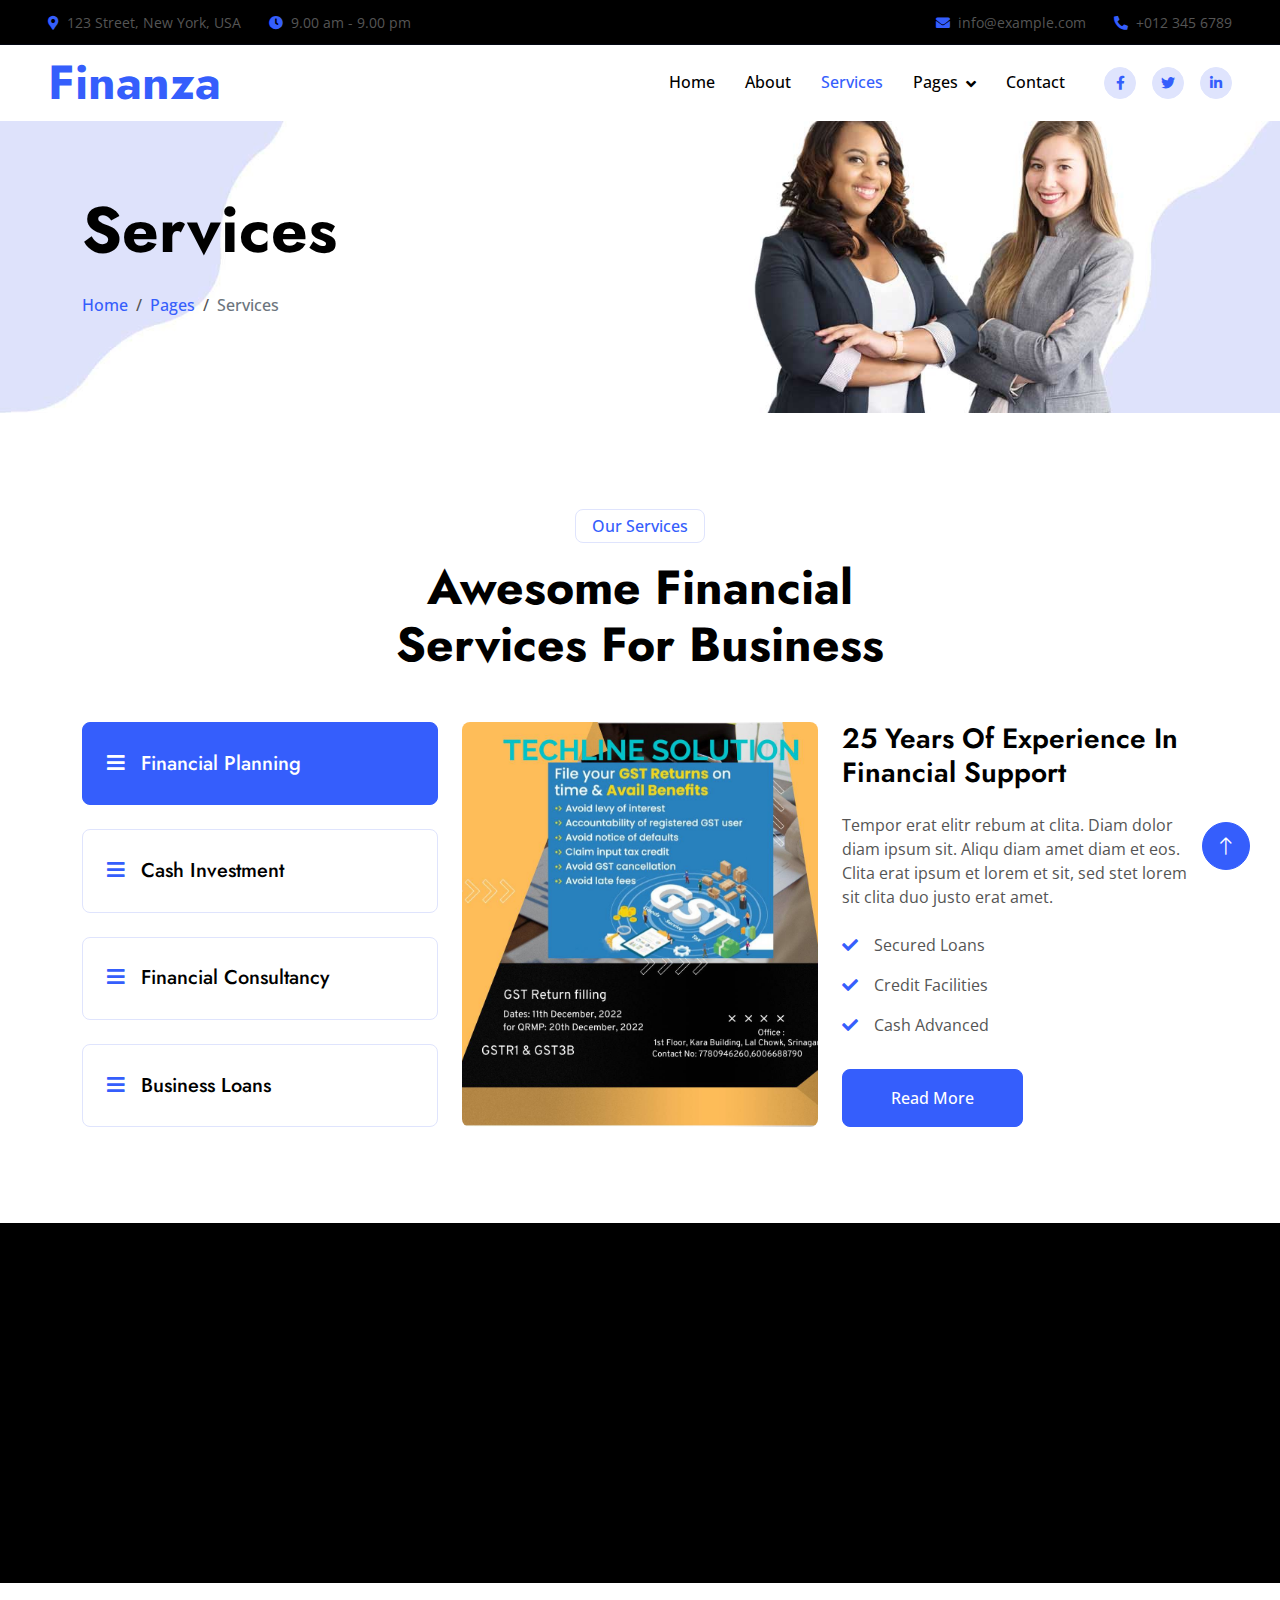
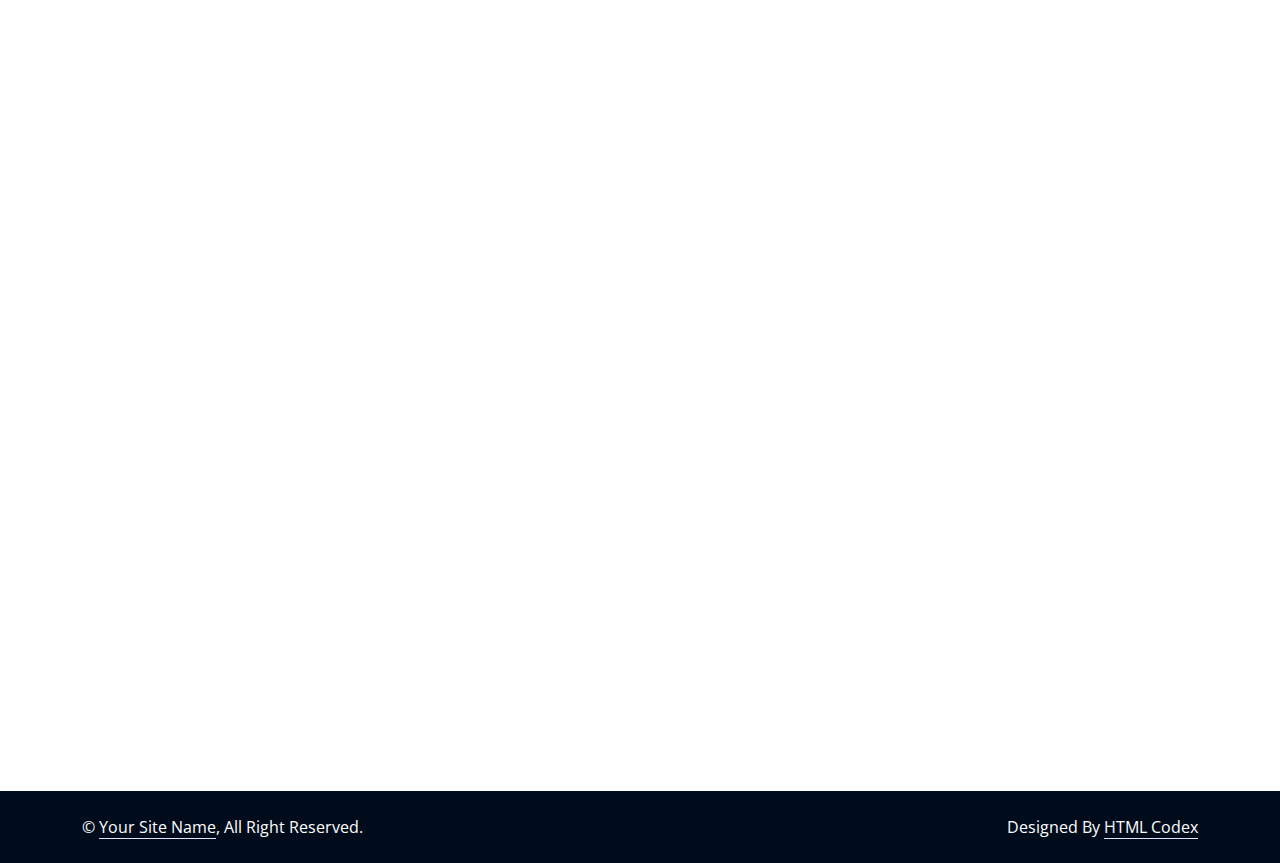
<file: service.html>
<!DOCTYPE html>
<html lang="en">

<head>
    <meta charset="utf-8">
    <title>Finanza - Financial Services Website Template</title>
    <meta content="width=device-width, initial-scale=1.0" name="viewport">
    <meta content="" name="keywords">
    <meta content="" name="description">

    <!-- Favicon -->
    <link href="img/favicon.ico" rel="icon">

    <!-- Google Web Fonts -->
    <link rel="preconnect" href="https://fonts.googleapis.com">
    <link rel="preconnect" href="https://fonts.gstatic.com" crossorigin>
    <link href="https://fonts.googleapis.com/css2?family=Jost:wght@500;600;700&family=Open+Sans:wght@400;500&display=swap" rel="stylesheet">  

    <!-- Icon Font Stylesheet -->
    <link href="https://cdnjs.cloudflare.com/ajax/libs/font-awesome/5.10.0/css/all.min.css" rel="stylesheet">
    <link href="https://cdn.jsdelivr.net/npm/bootstrap-icons@1.4.1/font/bootstrap-icons.css" rel="stylesheet">

    <!-- Libraries Stylesheet -->
    <link href="lib/animate/animate.min.css" rel="stylesheet">
    <link href="lib/owlcarousel/assets/owl.carousel.min.css" rel="stylesheet">

    <!-- Customized Bootstrap Stylesheet -->
    <link href="css/bootstrap.min.css" rel="stylesheet">

    <!-- Template Stylesheet -->
    <link href="css/style.css" rel="stylesheet">
</head>

<body>
    <!-- Spinner Start -->
    <div id="spinner" class="show bg-white position-fixed translate-middle w-100 vh-100 top-50 start-50 d-flex align-items-center justify-content-center">
        <div class="spinner-border text-primary" role="status" style="width: 3rem; height: 3rem;"></div>
    </div>
    <!-- Spinner End -->


    <!-- Navbar Start -->
    <div class="container-fluid fixed-top px-0 wow fadeIn" data-wow-delay="0.1s">
        <div class="top-bar row gx-0 align-items-center d-none d-lg-flex">
            <div class="col-lg-6 px-5 text-start">
                <small><i class="fa fa-map-marker-alt text-primary me-2"></i>123 Street, New York, USA</small>
                <small class="ms-4"><i class="fa fa-clock text-primary me-2"></i>9.00 am - 9.00 pm</small>
            </div>
            <div class="col-lg-6 px-5 text-end">
                <small><i class="fa fa-envelope text-primary me-2"></i>info@example.com</small>
                <small class="ms-4"><i class="fa fa-phone-alt text-primary me-2"></i>+012 345 6789</small>
            </div>
        </div>

        <nav class="navbar navbar-expand-lg navbar-light py-lg-0 px-lg-5 wow fadeIn" data-wow-delay="0.1s">
            <a href="index.html" class="navbar-brand ms-4 ms-lg-0">
                <h1 class="display-5 text-primary m-0">Finanza</h1>
            </a>
            <button type="button" class="navbar-toggler me-4" data-bs-toggle="collapse" data-bs-target="#navbarCollapse">
                <span class="navbar-toggler-icon"></span>
            </button>
            <div class="collapse navbar-collapse" id="navbarCollapse">
                <div class="navbar-nav ms-auto p-4 p-lg-0">
                    <a href="index.html" class="nav-item nav-link">Home</a>
                    <a href="about.html" class="nav-item nav-link">About</a>
                    <a href="service.html" class="nav-item nav-link active">Services</a>
                    <div class="nav-item dropdown">
                        <a href="#" class="nav-link dropdown-toggle" data-bs-toggle="dropdown">Pages</a>
                        <div class="dropdown-menu border-light m-0">
                            <a href="project.html" class="dropdown-item">Projects</a>
                            <a href="feature.html" class="dropdown-item">Features</a>
                            <a href="team.html" class="dropdown-item">Team Member</a>
                            <a href="testimonial.html" class="dropdown-item">Testimonial</a>
                            <a href="404.html" class="dropdown-item">404 Page</a>
                        </div>
                    </div>
                    <a href="contact.html" class="nav-item nav-link">Contact</a>
                </div>
                <div class="d-none d-lg-flex ms-2">
                    <a class="btn btn-light btn-sm-square rounded-circle ms-3" href="">
                        <small class="fab fa-facebook-f text-primary"></small>
                    </a>
                    <a class="btn btn-light btn-sm-square rounded-circle ms-3" href="">
                        <small class="fab fa-twitter text-primary"></small>
                    </a>
                    <a class="btn btn-light btn-sm-square rounded-circle ms-3" href="">
                        <small class="fab fa-linkedin-in text-primary"></small>
                    </a>
                </div>
            </div>
        </nav>
    </div>
    <!-- Navbar End -->


    <!-- Page Header Start -->
    <div class="container-fluid page-header mb-5 wow fadeIn" data-wow-delay="0.1s">
        <div class="container">
            <h1 class="display-3 mb-4 animated slideInDown">Services</h1>
            <nav aria-label="breadcrumb animated slideInDown">
                <ol class="breadcrumb mb-0">
                    <li class="breadcrumb-item"><a href="#">Home</a></li>
                    <li class="breadcrumb-item"><a href="#">Pages</a></li>
                    <li class="breadcrumb-item active" aria-current="page">Services</li>
                </ol>
            </nav>
        </div>
    </div>
    <!-- Page Header End -->


    <!-- Service Start -->
    <div class="container-xxl service py-5">
        <div class="container">
            <div class="text-center mx-auto wow fadeInUp" data-wow-delay="0.1s" style="max-width: 600px;">
                <p class="d-inline-block border rounded text-primary fw-semi-bold py-1 px-3">Our Services</p>
                <h1 class="display-5 mb-5">Awesome Financial Services For Business</h1>
            </div>
            <div class="row g-4 wow fadeInUp" data-wow-delay="0.3s">
                <div class="col-lg-4">
                    <div class="nav nav-pills d-flex justify-content-between w-100 h-100 me-4">
                        <button class="nav-link w-100 d-flex align-items-center text-start border p-4 mb-4 active" data-bs-toggle="pill" data-bs-target="#tab-pane-1" type="button">
                            <h5 class="m-0"><i class="fa fa-bars text-primary me-3"></i>Financial Planning</h5>
                        </button>
                        <button class="nav-link w-100 d-flex align-items-center text-start border p-4 mb-4" data-bs-toggle="pill" data-bs-target="#tab-pane-2" type="button">
                            <h5 class="m-0"><i class="fa fa-bars text-primary me-3"></i>Cash Investment</h5>
                        </button>
                        <button class="nav-link w-100 d-flex align-items-center text-start border p-4 mb-4" data-bs-toggle="pill" data-bs-target="#tab-pane-3" type="button">
                            <h5 class="m-0"><i class="fa fa-bars text-primary me-3"></i>Financial Consultancy</h5>
                        </button>
                        <button class="nav-link w-100 d-flex align-items-center text-start border p-4 mb-0" data-bs-toggle="pill" data-bs-target="#tab-pane-4" type="button">
                            <h5 class="m-0"><i class="fa fa-bars text-primary me-3"></i>Business Loans</h5>
                        </button>
                    </div>
                </div>
                <div class="col-lg-8">
                    <div class="tab-content w-100">
                        <div class="tab-pane fade show active" id="tab-pane-1">
                            <div class="row g-4">
                                <div class="col-md-6" style="min-height: 350px;">
                                    <div class="position-relative h-100">
                                        <img class="position-absolute rounded w-100 h-100" src="img/service-1.jpg"
                                            style="object-fit: cover;" alt="">
                                    </div>
                                </div>
                                <div class="col-md-6">
                                    <h3 class="mb-4">25 Years Of Experience In Financial Support</h3>
                                    <p class="mb-4">Tempor erat elitr rebum at clita. Diam dolor diam ipsum sit. Aliqu diam amet diam et eos. Clita erat ipsum et lorem et sit, sed stet lorem sit clita duo justo erat amet.</p>
                                    <p><i class="fa fa-check text-primary me-3"></i>Secured Loans</p>
                                    <p><i class="fa fa-check text-primary me-3"></i>Credit Facilities</p>
                                    <p><i class="fa fa-check text-primary me-3"></i>Cash Advanced</p>
                                    <a href="" class="btn btn-primary py-3 px-5 mt-3">Read More</a>
                                </div>
                            </div>
                        </div>
                        <div class="tab-pane fade" id="tab-pane-2">
                            <div class="row g-4">
                                <div class="col-md-6" style="min-height: 350px;">
                                    <div class="position-relative h-100">
                                        <img class="position-absolute rounded w-100 h-100" src="img/service-2.jpg"
                                            style="object-fit: cover;" alt="">
                                    </div>
                                </div>
                                <div class="col-md-6">
                                    <h3 class="mb-4">25 Years Of Experience In Financial Support</h3>
                                    <p class="mb-4">Tempor erat elitr rebum at clita. Diam dolor diam ipsum sit. Aliqu diam amet diam et eos. Clita erat ipsum et lorem et sit, sed stet lorem sit clita duo justo erat amet.</p>
                                    <p><i class="fa fa-check text-primary me-3"></i>Secured Loans</p>
                                    <p><i class="fa fa-check text-primary me-3"></i>Credit Facilities</p>
                                    <p><i class="fa fa-check text-primary me-3"></i>Cash Advanced</p>
                                    <a href="" class="btn btn-primary py-3 px-5 mt-3">Read More</a>
                                </div>
                            </div>
                        </div>
                        <div class="tab-pane fade" id="tab-pane-3">
                            <div class="row g-4">
                                <div class="col-md-6" style="min-height: 350px;">
                                    <div class="position-relative h-100">
                                        <img class="position-absolute rounded w-100 h-100" src="img/service-3.jpg"
                                            style="object-fit: cover;" alt="">
                                    </div>
                                </div>
                                <div class="col-md-6">
                                    <h3 class="mb-4">25 Years Of Experience In Financial Support</h3>
                                    <p class="mb-4">Tempor erat elitr rebum at clita. Diam dolor diam ipsum sit. Aliqu diam amet diam et eos. Clita erat ipsum et lorem et sit, sed stet lorem sit clita duo justo erat amet.</p>
                                    <p><i class="fa fa-check text-primary me-3"></i>Secured Loans</p>
                                    <p><i class="fa fa-check text-primary me-3"></i>Credit Facilities</p>
                                    <p><i class="fa fa-check text-primary me-3"></i>Cash Advanced</p>
                                    <a href="" class="btn btn-primary py-3 px-5 mt-3">Read More</a>
                                </div>
                            </div>
                        </div>
                        <div class="tab-pane fade" id="tab-pane-4">
                            <div class="row g-4">
                                <div class="col-md-6" style="min-height: 350px;">
                                    <div class="position-relative h-100">
                                        <img class="position-absolute rounded w-100 h-100" src="img/service-4.jpg"
                                            style="object-fit: cover;" alt="">
                                    </div>
                                </div>
                                <div class="col-md-6">
                                    <h3 class="mb-4">25 Years Of Experience In Financial Support</h3>
                                    <p class="mb-4">Tempor erat elitr rebum at clita. Diam dolor diam ipsum sit. Aliqu diam amet diam et eos. Clita erat ipsum et lorem et sit, sed stet lorem sit clita duo justo erat amet.</p>
                                    <p><i class="fa fa-check text-primary me-3"></i>Secured Loans</p>
                                    <p><i class="fa fa-check text-primary me-3"></i>Credit Facilities</p>
                                    <p><i class="fa fa-check text-primary me-3"></i>Cash Advanced</p>
                                    <a href="" class="btn btn-primary py-3 px-5 mt-3">Read More</a>
                                </div>
                            </div>
                        </div>
                    </div>
                </div>
            </div>
        </div>
    </div>
    <!-- Service End -->


    <!-- Callback Start -->
    <div class="container-fluid callback mt-5 py-5">
        <div class="container pt-5">
            <div class="row justify-content-center">
                <div class="col-lg-7">
                    <div class="bg-white border rounded p-4 p-sm-5 wow fadeInUp" data-wow-delay="0.5s">
                        <div class="text-center mx-auto wow fadeInUp" data-wow-delay="0.1s" style="max-width: 600px;">
                            <p class="d-inline-block border rounded text-primary fw-semi-bold py-1 px-3">Get In Touch</p>
                            <h1 class="display-5 mb-5">Request A Call-Back</h1>
                        </div>
                        <div class="row g-3">
                            <div class="col-sm-6">
                                <div class="form-floating">
                                    <input type="text" class="form-control" id="name" placeholder="Your Name">
                                    <label for="name">Your Name</label>
                                </div>
                            </div>
                            <div class="col-sm-6">
                                <div class="form-floating">
                                    <input type="email" class="form-control" id="mail" placeholder="Your Email">
                                    <label for="mail">Your Email</label>
                                </div>
                            </div>
                            <div class="col-sm-6">
                                <div class="form-floating">
                                    <input type="text" class="form-control" id="mobile" placeholder="Your Mobile">
                                    <label for="mobile">Your Mobile</label>
                                </div>
                            </div>
                            <div class="col-sm-6">
                                <div class="form-floating">
                                    <input type="text" class="form-control" id="subject" placeholder="Subject">
                                    <label for="subject">Subject</label>
                                </div>
                            </div>
                            <div class="col-12">
                                <div class="form-floating">
                                    <textarea class="form-control" placeholder="Leave a message here" id="message" style="height: 100px"></textarea>
                                    <label for="message">Message</label>
                                </div>
                            </div>
                            <div class="col-12 text-center">
                                <button class="btn btn-primary w-100 py-3" type="submit">Submit Now</button>
                            </div>
                        </div>
                    </div>
                </div>
            </div>
        </div>
    </div>
    <!-- Callback End -->
        

    <!-- Footer Start -->
    <div class="container-fluid bg-dark text-light footer mt-5 py-5 wow fadeIn" data-wow-delay="0.1s">
        <div class="container py-5">
            <div class="row g-5">
                <div class="col-lg-3 col-md-6">
                    <h4 class="text-white mb-4">Our Office</h4>
                    <p class="mb-2"><i class="fa fa-map-marker-alt me-3"></i>123 Street, New York, USA</p>
                    <p class="mb-2"><i class="fa fa-phone-alt me-3"></i>+012 345 67890</p>
                    <p class="mb-2"><i class="fa fa-envelope me-3"></i>info@example.com</p>
                    <div class="d-flex pt-2">
                        <a class="btn btn-square btn-outline-light rounded-circle me-2" href=""><i class="fab fa-twitter"></i></a>
                        <a class="btn btn-square btn-outline-light rounded-circle me-2" href=""><i class="fab fa-facebook-f"></i></a>
                        <a class="btn btn-square btn-outline-light rounded-circle me-2" href=""><i class="fab fa-youtube"></i></a>
                        <a class="btn btn-square btn-outline-light rounded-circle me-2" href=""><i class="fab fa-linkedin-in"></i></a>
                    </div>
                </div>
                <div class="col-lg-3 col-md-6">
                    <h4 class="text-white mb-4">Services</h4>
                    <a class="btn btn-link" href="">Financial Planning</a>
                    <a class="btn btn-link" href="">Cash Investment</a>
                    <a class="btn btn-link" href="">Financial Consultancy</a>
                    <a class="btn btn-link" href="">Business Loans</a>
                    <a class="btn btn-link" href="">Business Analysis</a>
                </div>
                <div class="col-lg-3 col-md-6">
                    <h4 class="text-white mb-4">Quick Links</h4>
                    <a class="btn btn-link" href="">About Us</a>
                    <a class="btn btn-link" href="">Contact Us</a>
                    <a class="btn btn-link" href="">Our Services</a>
                    <a class="btn btn-link" href="">Terms & Condition</a>
                    <a class="btn btn-link" href="">Support</a>
                </div>
                <div class="col-lg-3 col-md-6">
                    <h4 class="text-white mb-4">Newsletter</h4>
                    <p>Dolor amet sit justo amet elitr clita ipsum elitr est.</p>
                    <div class="position-relative w-100">
                        <input class="form-control bg-white border-0 w-100 py-3 ps-4 pe-5" type="text" placeholder="Your email">
                        <button type="button" class="btn btn-primary py-2 position-absolute top-0 end-0 mt-2 me-2">SignUp</button>
                    </div>
                </div>
            </div>
        </div>
    </div>
    <!-- Footer End -->


    <!-- Copyright Start -->
    <div class="container-fluid copyright py-4">
        <div class="container">
            <div class="row">
                <div class="col-md-6 text-center text-md-start mb-3 mb-md-0">
                    &copy; <a class="border-bottom" href="#">Your Site Name</a>, All Right Reserved.
                </div>
                <div class="col-md-6 text-center text-md-end">
                    <!--/*** This template is free as long as you keep the footer author’s credit link/attribution link/backlink. If you'd like to use the template without the footer author’s credit link/attribution link/backlink, you can purchase the Credit Removal License from "https://htmlcodex.com/credit-removal". Thank you for your support. ***/-->
                    Designed By <a class="border-bottom" href="https://htmlcodex.com">HTML Codex</a>
                </div>
            </div>
        </div>
    </div>
    <!-- Copyright End -->


    <!-- Back to Top -->
    <a href="#" class="btn btn-lg btn-primary btn-lg-square rounded-circle back-to-top"><i class="bi bi-arrow-up"></i></a>


    <!-- JavaScript Libraries -->
    <script src="https://code.jquery.com/jquery-3.4.1.min.js"></script>
    <script src="https://cdn.jsdelivr.net/npm/bootstrap@5.0.0/dist/js/bootstrap.bundle.min.js"></script>
    <script src="lib/wow/wow.min.js"></script>
    <script src="lib/easing/easing.min.js"></script>
    <script src="lib/waypoints/waypoints.min.js"></script>
    <script src="lib/owlcarousel/owl.carousel.min.js"></script>
    <script src="lib/counterup/counterup.min.js"></script>

    <!-- Template Javascript -->
    <script src="js/main.js"></script>
</body>

</html>
</file>
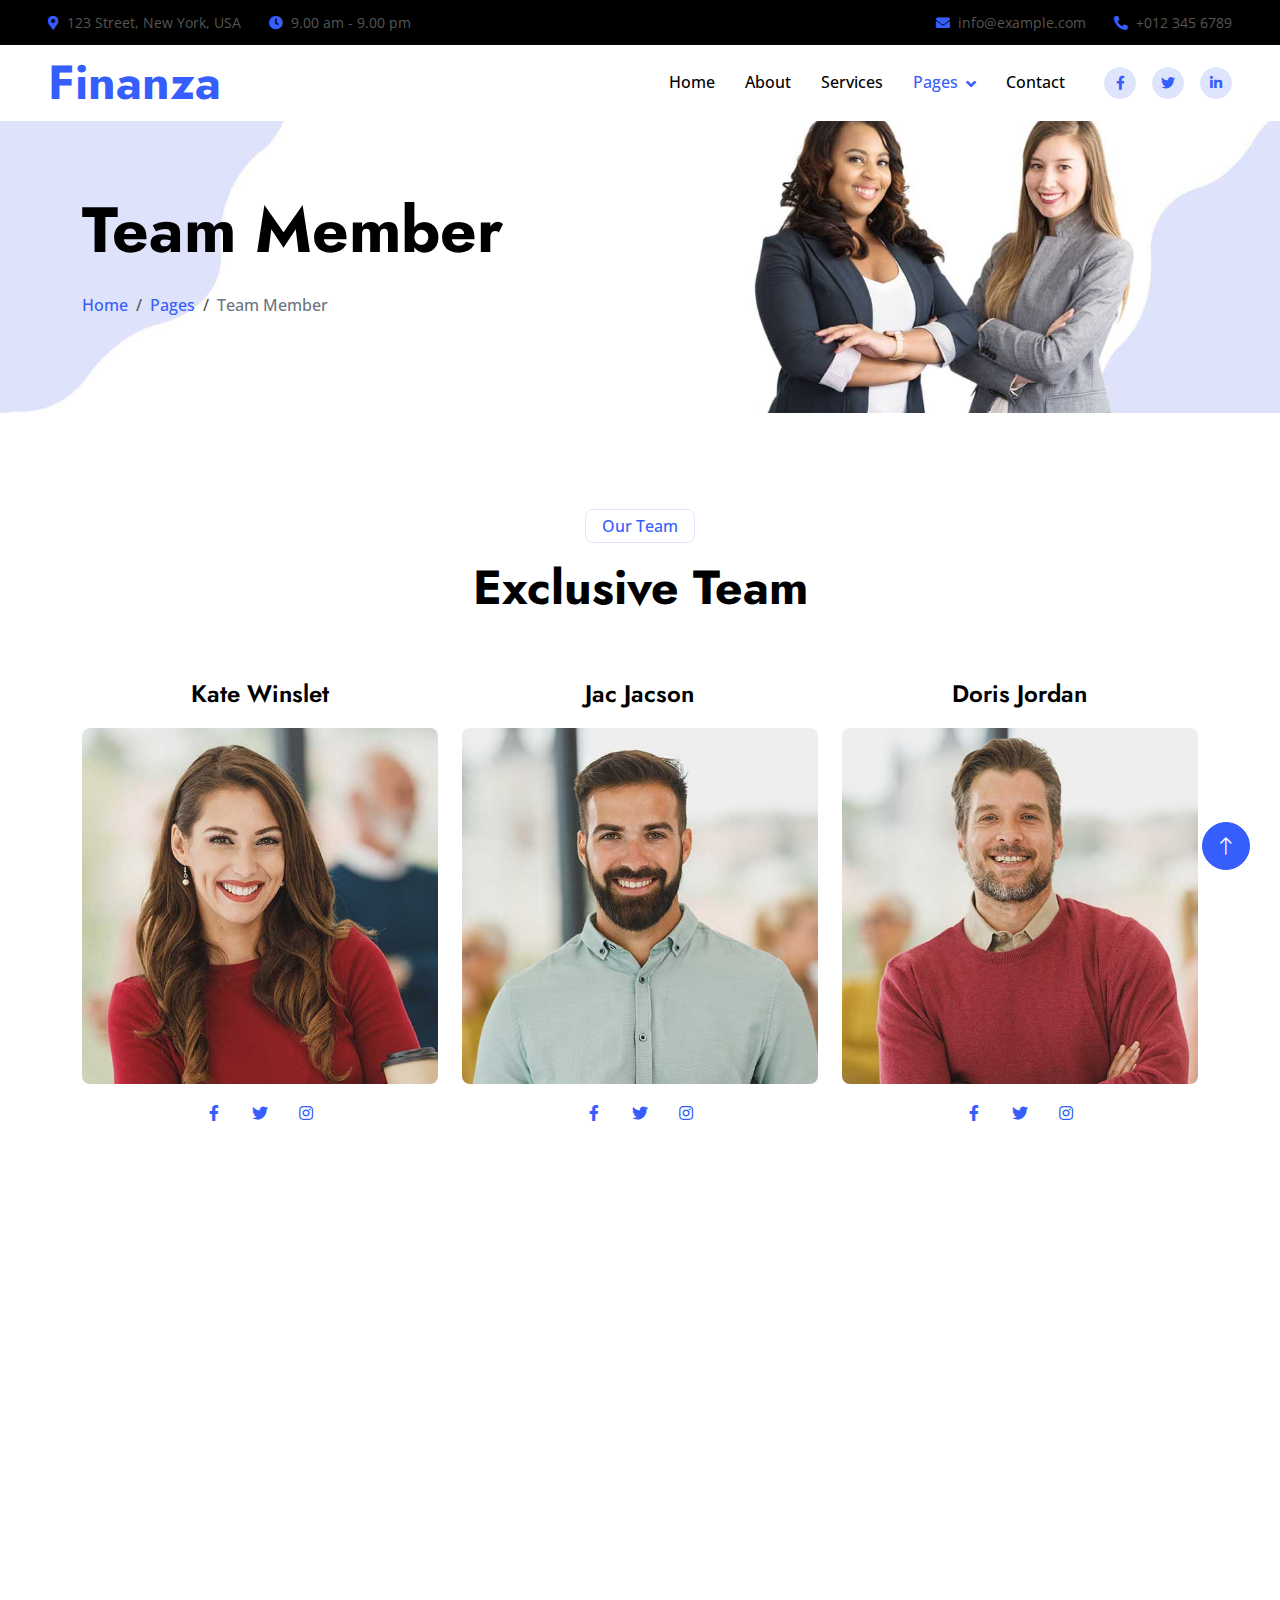
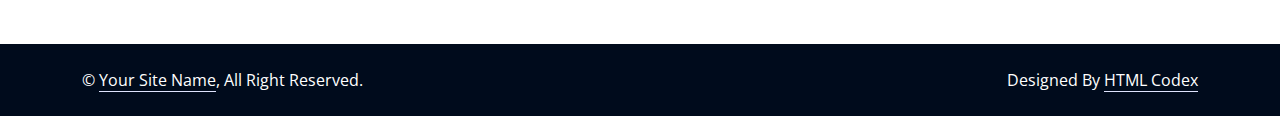
<file: team.html>
<!DOCTYPE html>
<html lang="en">

<head>
    <meta charset="utf-8">
    <title>Finanza - Financial Services Website Template</title>
    <meta content="width=device-width, initial-scale=1.0" name="viewport">
    <meta content="" name="keywords">
    <meta content="" name="description">

    <!-- Favicon -->
    <link href="img/favicon.ico" rel="icon">

    <!-- Google Web Fonts -->
    <link rel="preconnect" href="https://fonts.googleapis.com">
    <link rel="preconnect" href="https://fonts.gstatic.com" crossorigin>
    <link href="https://fonts.googleapis.com/css2?family=Jost:wght@500;600;700&family=Open+Sans:wght@400;500&display=swap" rel="stylesheet">  

    <!-- Icon Font Stylesheet -->
    <link href="https://cdnjs.cloudflare.com/ajax/libs/font-awesome/5.10.0/css/all.min.css" rel="stylesheet">
    <link href="https://cdn.jsdelivr.net/npm/bootstrap-icons@1.4.1/font/bootstrap-icons.css" rel="stylesheet">

    <!-- Libraries Stylesheet -->
    <link href="lib/animate/animate.min.css" rel="stylesheet">
    <link href="lib/owlcarousel/assets/owl.carousel.min.css" rel="stylesheet">

    <!-- Customized Bootstrap Stylesheet -->
    <link href="css/bootstrap.min.css" rel="stylesheet">

    <!-- Template Stylesheet -->
    <link href="css/style.css" rel="stylesheet">
</head>

<body>
    <!-- Spinner Start -->
    <div id="spinner" class="show bg-white position-fixed translate-middle w-100 vh-100 top-50 start-50 d-flex align-items-center justify-content-center">
        <div class="spinner-border text-primary" role="status" style="width: 3rem; height: 3rem;"></div>
    </div>
    <!-- Spinner End -->


    <!-- Navbar Start -->
    <div class="container-fluid fixed-top px-0 wow fadeIn" data-wow-delay="0.1s">
        <div class="top-bar row gx-0 align-items-center d-none d-lg-flex">
            <div class="col-lg-6 px-5 text-start">
                <small><i class="fa fa-map-marker-alt text-primary me-2"></i>123 Street, New York, USA</small>
                <small class="ms-4"><i class="fa fa-clock text-primary me-2"></i>9.00 am - 9.00 pm</small>
            </div>
            <div class="col-lg-6 px-5 text-end">
                <small><i class="fa fa-envelope text-primary me-2"></i>info@example.com</small>
                <small class="ms-4"><i class="fa fa-phone-alt text-primary me-2"></i>+012 345 6789</small>
            </div>
        </div>

        <nav class="navbar navbar-expand-lg navbar-light py-lg-0 px-lg-5 wow fadeIn" data-wow-delay="0.1s">
            <a href="index.html" class="navbar-brand ms-4 ms-lg-0">
                <h1 class="display-5 text-primary m-0">Finanza</h1>
            </a>
            <button type="button" class="navbar-toggler me-4" data-bs-toggle="collapse" data-bs-target="#navbarCollapse">
                <span class="navbar-toggler-icon"></span>
            </button>
            <div class="collapse navbar-collapse" id="navbarCollapse">
                <div class="navbar-nav ms-auto p-4 p-lg-0">
                    <a href="index.html" class="nav-item nav-link">Home</a>
                    <a href="about.html" class="nav-item nav-link">About</a>
                    <a href="service.html" class="nav-item nav-link">Services</a>
                    <div class="nav-item dropdown">
                        <a href="#" class="nav-link dropdown-toggle active" data-bs-toggle="dropdown">Pages</a>
                        <div class="dropdown-menu border-light m-0">
                            <a href="project.html" class="dropdown-item">Projects</a>
                            <a href="feature.html" class="dropdown-item">Features</a>
                            <a href="team.html" class="dropdown-item active">Team Member</a>
                            <a href="testimonial.html" class="dropdown-item">Testimonial</a>
                            <a href="404.html" class="dropdown-item">404 Page</a>
                        </div>
                    </div>
                    <a href="contact.html" class="nav-item nav-link">Contact</a>
                </div>
                <div class="d-none d-lg-flex ms-2">
                    <a class="btn btn-light btn-sm-square rounded-circle ms-3" href="">
                        <small class="fab fa-facebook-f text-primary"></small>
                    </a>
                    <a class="btn btn-light btn-sm-square rounded-circle ms-3" href="">
                        <small class="fab fa-twitter text-primary"></small>
                    </a>
                    <a class="btn btn-light btn-sm-square rounded-circle ms-3" href="">
                        <small class="fab fa-linkedin-in text-primary"></small>
                    </a>
                </div>
            </div>
        </nav>
    </div>
    <!-- Navbar End -->


    <!-- Page Header Start -->
    <div class="container-fluid page-header mb-5 wow fadeIn" data-wow-delay="0.1s">
        <div class="container">
            <h1 class="display-3 mb-4 animated slideInDown">Team Member</h1>
            <nav aria-label="breadcrumb animated slideInDown">
                <ol class="breadcrumb mb-0">
                    <li class="breadcrumb-item"><a href="#">Home</a></li>
                    <li class="breadcrumb-item"><a href="#">Pages</a></li>
                    <li class="breadcrumb-item active" aria-current="page">Team Member</li>
                </ol>
            </nav>
        </div>
    </div>
    <!-- Page Header End -->


    <!-- Team Start -->
    <div class="container-xxl py-5">
        <div class="container">
            <div class="text-center mx-auto wow fadeInUp" data-wow-delay="0.1s" style="max-width: 600px;">
                <p class="d-inline-block border rounded text-primary fw-semi-bold py-1 px-3">Our Team</p>
                <h1 class="display-5 mb-5">Exclusive Team</h1>
            </div>
            <div class="row g-4">
                <div class="col-lg-4 col-md-6 wow fadeInUp" data-wow-delay="0.1s">
                    <div class="team-item">
                        <img class="img-fluid rounded" src="img/team-1.jpg" alt="">
                        <div class="team-text">
                            <h4 class="mb-0">Kate Winslet</h4>
                            <div class="team-social d-flex">
                                <a class="btn btn-square rounded-circle mx-1" href=""><i class="fab fa-facebook-f"></i></a>
                                <a class="btn btn-square rounded-circle mx-1" href=""><i class="fab fa-twitter"></i></a>
                                <a class="btn btn-square rounded-circle mx-1" href=""><i class="fab fa-instagram"></i></a>
                            </div>
                        </div>
                    </div>
                </div>
                <div class="col-lg-4 col-md-6 wow fadeInUp" data-wow-delay="0.3s">
                    <div class="team-item">
                        <img class="img-fluid rounded" src="img/team-2.jpg" alt="">
                        <div class="team-text">
                            <h4 class="mb-0">Jac Jacson</h4>
                            <div class="team-social d-flex">
                                <a class="btn btn-square rounded-circle mx-1" href=""><i class="fab fa-facebook-f"></i></a>
                                <a class="btn btn-square rounded-circle mx-1" href=""><i class="fab fa-twitter"></i></a>
                                <a class="btn btn-square rounded-circle mx-1" href=""><i class="fab fa-instagram"></i></a>
                            </div>
                        </div>
                    </div>
                </div>
                <div class="col-lg-4 col-md-6 wow fadeInUp" data-wow-delay="0.5s">
                    <div class="team-item">
                        <img class="img-fluid rounded" src="img/team-3.jpg" alt="">
                        <div class="team-text">
                            <h4 class="mb-0">Doris Jordan</h4>
                            <div class="team-social d-flex">
                                <a class="btn btn-square rounded-circle mx-1" href=""><i class="fab fa-facebook-f"></i></a>
                                <a class="btn btn-square rounded-circle mx-1" href=""><i class="fab fa-twitter"></i></a>
                                <a class="btn btn-square rounded-circle mx-1" href=""><i class="fab fa-instagram"></i></a>
                            </div>
                        </div>
                    </div>
                </div>
            </div>
        </div>
    </div>
    <!-- Team End -->
        

    <!-- Footer Start -->
    <div class="container-fluid bg-dark text-light footer mt-5 py-5 wow fadeIn" data-wow-delay="0.1s">
        <div class="container py-5">
            <div class="row g-5">
                <div class="col-lg-3 col-md-6">
                    <h4 class="text-white mb-4">Our Office</h4>
                    <p class="mb-2"><i class="fa fa-map-marker-alt me-3"></i>123 Street, New York, USA</p>
                    <p class="mb-2"><i class="fa fa-phone-alt me-3"></i>+012 345 67890</p>
                    <p class="mb-2"><i class="fa fa-envelope me-3"></i>info@example.com</p>
                    <div class="d-flex pt-2">
                        <a class="btn btn-square btn-outline-light rounded-circle me-2" href=""><i class="fab fa-twitter"></i></a>
                        <a class="btn btn-square btn-outline-light rounded-circle me-2" href=""><i class="fab fa-facebook-f"></i></a>
                        <a class="btn btn-square btn-outline-light rounded-circle me-2" href=""><i class="fab fa-youtube"></i></a>
                        <a class="btn btn-square btn-outline-light rounded-circle me-2" href=""><i class="fab fa-linkedin-in"></i></a>
                    </div>
                </div>
                <div class="col-lg-3 col-md-6">
                    <h4 class="text-white mb-4">Services</h4>
                    <a class="btn btn-link" href="">Financial Planning</a>
                    <a class="btn btn-link" href="">Cash Investment</a>
                    <a class="btn btn-link" href="">Financial Consultancy</a>
                    <a class="btn btn-link" href="">Business Loans</a>
                    <a class="btn btn-link" href="">Business Analysis</a>
                </div>
                <div class="col-lg-3 col-md-6">
                    <h4 class="text-white mb-4">Quick Links</h4>
                    <a class="btn btn-link" href="">About Us</a>
                    <a class="btn btn-link" href="">Contact Us</a>
                    <a class="btn btn-link" href="">Our Services</a>
                    <a class="btn btn-link" href="">Terms & Condition</a>
                    <a class="btn btn-link" href="">Support</a>
                </div>
                <div class="col-lg-3 col-md-6">
                    <h4 class="text-white mb-4">Newsletter</h4>
                    <p>Dolor amet sit justo amet elitr clita ipsum elitr est.</p>
                    <div class="position-relative w-100">
                        <input class="form-control bg-white border-0 w-100 py-3 ps-4 pe-5" type="text" placeholder="Your email">
                        <button type="button" class="btn btn-primary py-2 position-absolute top-0 end-0 mt-2 me-2">SignUp</button>
                    </div>
                </div>
            </div>
        </div>
    </div>
    <!-- Footer End -->


    <!-- Copyright Start -->
    <div class="container-fluid copyright py-4">
        <div class="container">
            <div class="row">
                <div class="col-md-6 text-center text-md-start mb-3 mb-md-0">
                    &copy; <a class="border-bottom" href="#">Your Site Name</a>, All Right Reserved.
                </div>
                <div class="col-md-6 text-center text-md-end">
                    <!--/*** This template is free as long as you keep the footer author’s credit link/attribution link/backlink. If you'd like to use the template without the footer author’s credit link/attribution link/backlink, you can purchase the Credit Removal License from "https://htmlcodex.com/credit-removal". Thank you for your support. ***/-->
                    Designed By <a class="border-bottom" href="https://htmlcodex.com">HTML Codex</a>
                </div>
            </div>
        </div>
    </div>
    <!-- Copyright End -->


    <!-- Back to Top -->
    <a href="#" class="btn btn-lg btn-primary btn-lg-square rounded-circle back-to-top"><i class="bi bi-arrow-up"></i></a>


    <!-- JavaScript Libraries -->
    <script src="https://code.jquery.com/jquery-3.4.1.min.js"></script>
    <script src="https://cdn.jsdelivr.net/npm/bootstrap@5.0.0/dist/js/bootstrap.bundle.min.js"></script>
    <script src="lib/wow/wow.min.js"></script>
    <script src="lib/easing/easing.min.js"></script>
    <script src="lib/waypoints/waypoints.min.js"></script>
    <script src="lib/owlcarousel/owl.carousel.min.js"></script>
    <script src="lib/counterup/counterup.min.js"></script>

    <!-- Template Javascript -->
    <script src="js/main.js"></script>
</body>

</html>
</file>
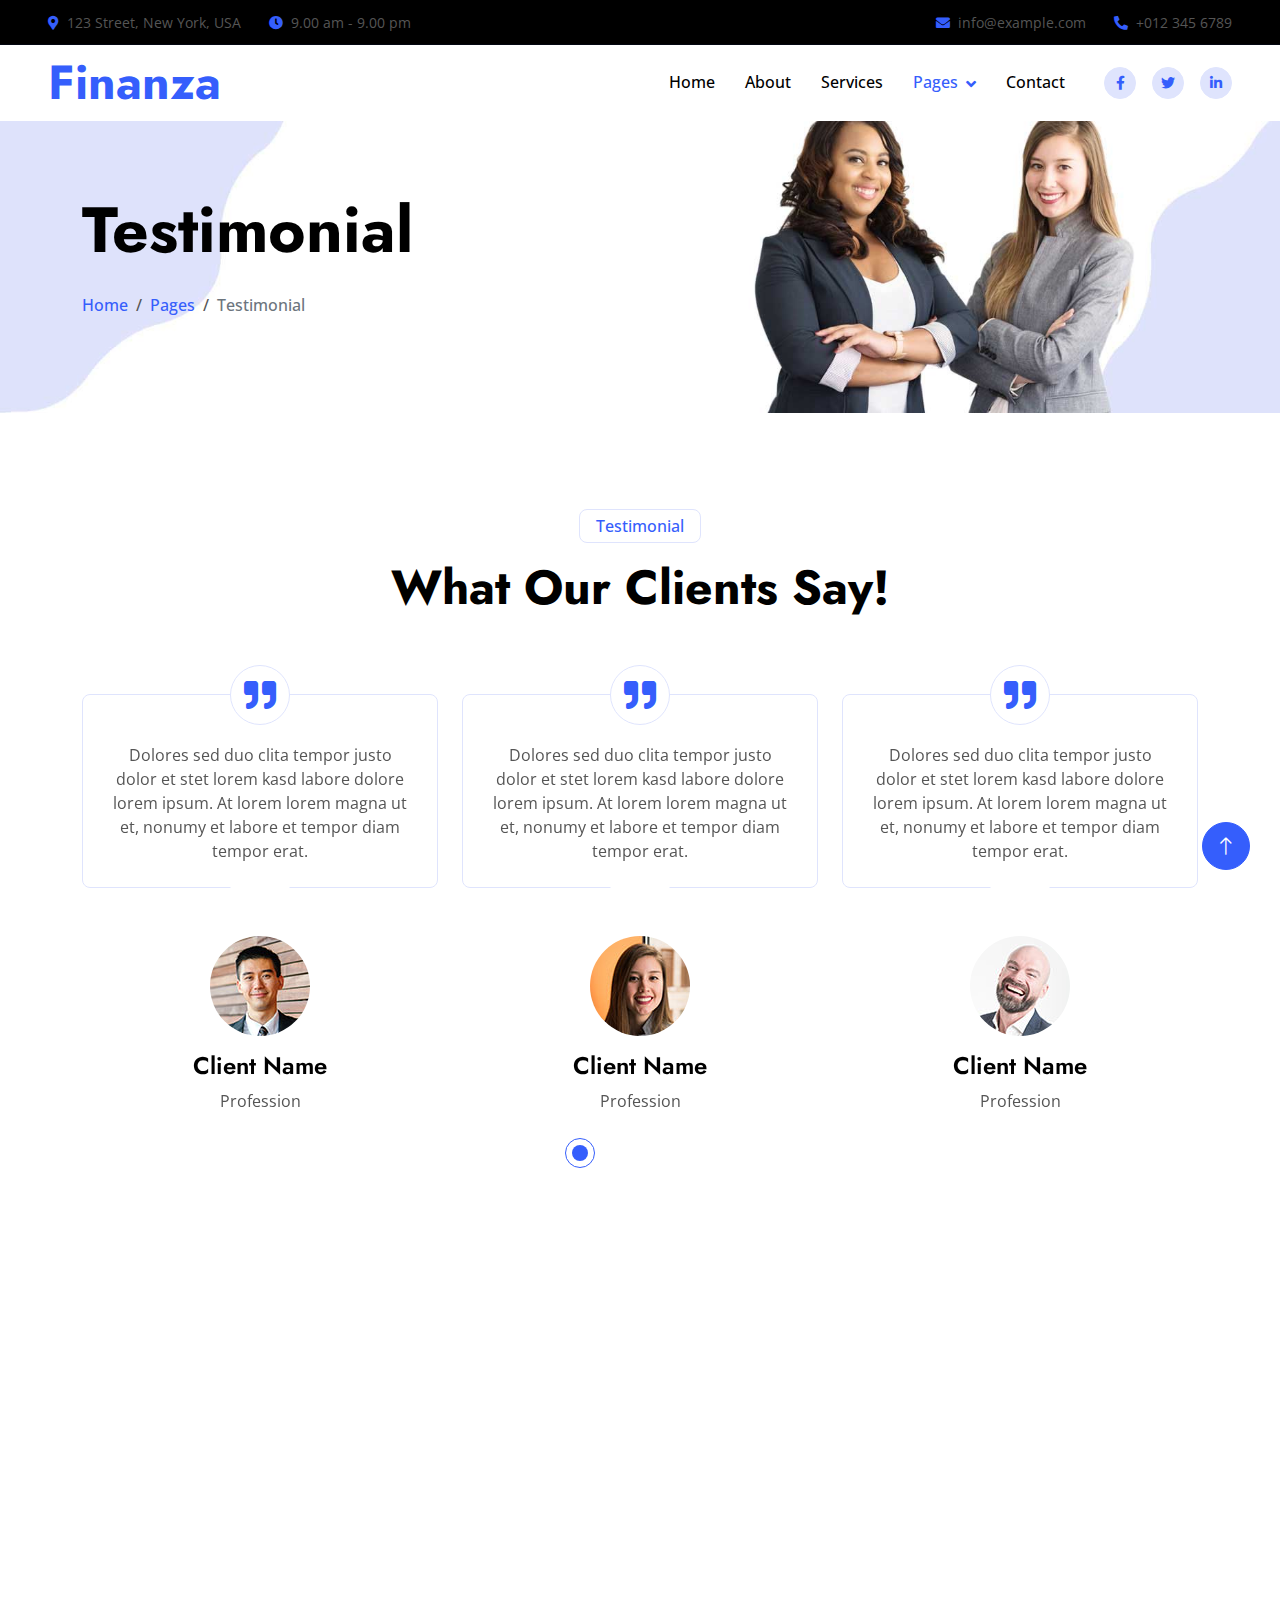
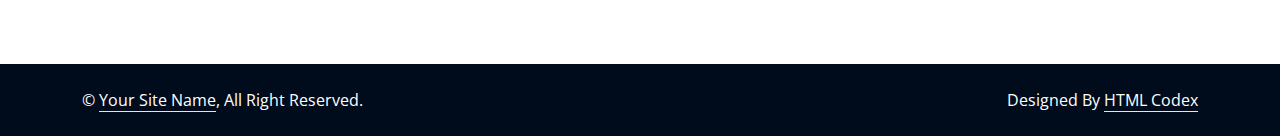
<file: testimonial.html>
<!DOCTYPE html>
<html lang="en">

<head>
    <meta charset="utf-8">
    <title>Finanza - Financial Services Website Template</title>
    <meta content="width=device-width, initial-scale=1.0" name="viewport">
    <meta content="" name="keywords">
    <meta content="" name="description">

    <!-- Favicon -->
    <link href="img/favicon.ico" rel="icon">

    <!-- Google Web Fonts -->
    <link rel="preconnect" href="https://fonts.googleapis.com">
    <link rel="preconnect" href="https://fonts.gstatic.com" crossorigin>
    <link href="https://fonts.googleapis.com/css2?family=Jost:wght@500;600;700&family=Open+Sans:wght@400;500&display=swap" rel="stylesheet">  

    <!-- Icon Font Stylesheet -->
    <link href="https://cdnjs.cloudflare.com/ajax/libs/font-awesome/5.10.0/css/all.min.css" rel="stylesheet">
    <link href="https://cdn.jsdelivr.net/npm/bootstrap-icons@1.4.1/font/bootstrap-icons.css" rel="stylesheet">

    <!-- Libraries Stylesheet -->
    <link href="lib/animate/animate.min.css" rel="stylesheet">
    <link href="lib/owlcarousel/assets/owl.carousel.min.css" rel="stylesheet">

    <!-- Customized Bootstrap Stylesheet -->
    <link href="css/bootstrap.min.css" rel="stylesheet">

    <!-- Template Stylesheet -->
    <link href="css/style.css" rel="stylesheet">
</head>

<body>
    <!-- Spinner Start -->
    <div id="spinner" class="show bg-white position-fixed translate-middle w-100 vh-100 top-50 start-50 d-flex align-items-center justify-content-center">
        <div class="spinner-border text-primary" role="status" style="width: 3rem; height: 3rem;"></div>
    </div>
    <!-- Spinner End -->


    <!-- Navbar Start -->
    <div class="container-fluid fixed-top px-0 wow fadeIn" data-wow-delay="0.1s">
        <div class="top-bar row gx-0 align-items-center d-none d-lg-flex">
            <div class="col-lg-6 px-5 text-start">
                <small><i class="fa fa-map-marker-alt text-primary me-2"></i>123 Street, New York, USA</small>
                <small class="ms-4"><i class="fa fa-clock text-primary me-2"></i>9.00 am - 9.00 pm</small>
            </div>
            <div class="col-lg-6 px-5 text-end">
                <small><i class="fa fa-envelope text-primary me-2"></i>info@example.com</small>
                <small class="ms-4"><i class="fa fa-phone-alt text-primary me-2"></i>+012 345 6789</small>
            </div>
        </div>

        <nav class="navbar navbar-expand-lg navbar-light py-lg-0 px-lg-5 wow fadeIn" data-wow-delay="0.1s">
            <a href="index.html" class="navbar-brand ms-4 ms-lg-0">
                <h1 class="display-5 text-primary m-0">Finanza</h1>
            </a>
            <button type="button" class="navbar-toggler me-4" data-bs-toggle="collapse" data-bs-target="#navbarCollapse">
                <span class="navbar-toggler-icon"></span>
            </button>
            <div class="collapse navbar-collapse" id="navbarCollapse">
                <div class="navbar-nav ms-auto p-4 p-lg-0">
                    <a href="index.html" class="nav-item nav-link">Home</a>
                    <a href="about.html" class="nav-item nav-link">About</a>
                    <a href="service.html" class="nav-item nav-link">Services</a>
                    <div class="nav-item dropdown">
                        <a href="#" class="nav-link dropdown-toggle active" data-bs-toggle="dropdown">Pages</a>
                        <div class="dropdown-menu border-light m-0">
                            <a href="project.html" class="dropdown-item">Projects</a>
                            <a href="feature.html" class="dropdown-item">Features</a>
                            <a href="team.html" class="dropdown-item">Team Member</a>
                            <a href="testimonial.html" class="dropdown-item active">Testimonial</a>
                            <a href="404.html" class="dropdown-item">404 Page</a>
                        </div>
                    </div>
                    <a href="contact.html" class="nav-item nav-link">Contact</a>
                </div>
                <div class="d-none d-lg-flex ms-2">
                    <a class="btn btn-light btn-sm-square rounded-circle ms-3" href="">
                        <small class="fab fa-facebook-f text-primary"></small>
                    </a>
                    <a class="btn btn-light btn-sm-square rounded-circle ms-3" href="">
                        <small class="fab fa-twitter text-primary"></small>
                    </a>
                    <a class="btn btn-light btn-sm-square rounded-circle ms-3" href="">
                        <small class="fab fa-linkedin-in text-primary"></small>
                    </a>
                </div>
            </div>
        </nav>
    </div>
    <!-- Navbar End -->


    <!-- Page Header Start -->
    <div class="container-fluid page-header mb-5 wow fadeIn" data-wow-delay="0.1s">
        <div class="container">
            <h1 class="display-3 mb-4 animated slideInDown">Testimonial</h1>
            <nav aria-label="breadcrumb animated slideInDown">
                <ol class="breadcrumb mb-0">
                    <li class="breadcrumb-item"><a href="#">Home</a></li>
                    <li class="breadcrumb-item"><a href="#">Pages</a></li>
                    <li class="breadcrumb-item active" aria-current="page">Testimonial</li>
                </ol>
            </nav>
        </div>
    </div>
    <!-- Page Header End -->


    <!-- Testimonial Start -->
    <div class="container-xxl py-5">
        <div class="container">
            <div class="text-center mx-auto wow fadeInUp" data-wow-delay="0.1s" style="max-width: 600px;">
                <p class="d-inline-block border rounded text-primary fw-semi-bold py-1 px-3">Testimonial</p>
                <h1 class="display-5 mb-5">What Our Clients Say!</h1>
            </div>
            <div class="owl-carousel testimonial-carousel wow fadeInUp" data-wow-delay="0.3s">
                <div class="testimonial-item">
                    <div class="testimonial-text border rounded p-4 pt-5 mb-5">
                        <div class="btn-square bg-white border rounded-circle">
                            <i class="fa fa-quote-right fa-2x text-primary"></i>
                        </div>
                        Dolores sed duo clita tempor justo dolor et stet lorem kasd labore dolore lorem ipsum. At lorem lorem magna ut et, nonumy et labore et tempor diam tempor erat.
                    </div>
                    <img class="rounded-circle mb-3" src="img/testimonial-1.jpg" alt="">
                    <h4>Client Name</h4>
                    <span>Profession</span>
                </div>
                <div class="testimonial-item">
                    <div class="testimonial-text border rounded p-4 pt-5 mb-5">
                        <div class="btn-square bg-white border rounded-circle">
                            <i class="fa fa-quote-right fa-2x text-primary"></i>
                        </div>
                        Dolores sed duo clita tempor justo dolor et stet lorem kasd labore dolore lorem ipsum. At lorem lorem magna ut et, nonumy et labore et tempor diam tempor erat.
                    </div>
                    <img class="rounded-circle mb-3" src="img/testimonial-2.jpg" alt="">
                    <h4>Client Name</h4>
                    <span>Profession</span>
                </div>
                <div class="testimonial-item">
                    <div class="testimonial-text border rounded p-4 pt-5 mb-5">
                        <div class="btn-square bg-white border rounded-circle">
                            <i class="fa fa-quote-right fa-2x text-primary"></i>
                        </div>
                        Dolores sed duo clita tempor justo dolor et stet lorem kasd labore dolore lorem ipsum. At lorem lorem magna ut et, nonumy et labore et tempor diam tempor erat.
                    </div>
                    <img class="rounded-circle mb-3" src="img/testimonial-3.jpg" alt="">
                    <h4>Client Name</h4>
                    <span>Profession</span>
                </div>
                <div class="testimonial-item">
                    <div class="testimonial-text border rounded p-4 pt-5 mb-5">
                        <div class="btn-square bg-white border rounded-circle">
                            <i class="fa fa-quote-right fa-2x text-primary"></i>
                        </div>
                        Dolores sed duo clita tempor justo dolor et stet lorem kasd labore dolore lorem ipsum. At lorem lorem magna ut et, nonumy et labore et tempor diam tempor erat.
                    </div>
                    <img class="rounded-circle mb-3" src="img/testimonial-4.jpg" alt="">
                    <h4>Client Name</h4>
                    <span>Profession</span>
                </div>
            </div>
        </div>
    </div>
    <!-- Testimonial End -->
        

    <!-- Footer Start -->
    <div class="container-fluid bg-dark text-light footer mt-5 py-5 wow fadeIn" data-wow-delay="0.1s">
        <div class="container py-5">
            <div class="row g-5">
                <div class="col-lg-3 col-md-6">
                    <h4 class="text-white mb-4">Our Office</h4>
                    <p class="mb-2"><i class="fa fa-map-marker-alt me-3"></i>123 Street, New York, USA</p>
                    <p class="mb-2"><i class="fa fa-phone-alt me-3"></i>+012 345 67890</p>
                    <p class="mb-2"><i class="fa fa-envelope me-3"></i>info@example.com</p>
                    <div class="d-flex pt-2">
                        <a class="btn btn-square btn-outline-light rounded-circle me-2" href=""><i class="fab fa-twitter"></i></a>
                        <a class="btn btn-square btn-outline-light rounded-circle me-2" href=""><i class="fab fa-facebook-f"></i></a>
                        <a class="btn btn-square btn-outline-light rounded-circle me-2" href=""><i class="fab fa-youtube"></i></a>
                        <a class="btn btn-square btn-outline-light rounded-circle me-2" href=""><i class="fab fa-linkedin-in"></i></a>
                    </div>
                </div>
                <div class="col-lg-3 col-md-6">
                    <h4 class="text-white mb-4">Services</h4>
                    <a class="btn btn-link" href="">Financial Planning</a>
                    <a class="btn btn-link" href="">Cash Investment</a>
                    <a class="btn btn-link" href="">Financial Consultancy</a>
                    <a class="btn btn-link" href="">Business Loans</a>
                    <a class="btn btn-link" href="">Business Analysis</a>
                </div>
                <div class="col-lg-3 col-md-6">
                    <h4 class="text-white mb-4">Quick Links</h4>
                    <a class="btn btn-link" href="">About Us</a>
                    <a class="btn btn-link" href="">Contact Us</a>
                    <a class="btn btn-link" href="">Our Services</a>
                    <a class="btn btn-link" href="">Terms & Condition</a>
                    <a class="btn btn-link" href="">Support</a>
                </div>
                <div class="col-lg-3 col-md-6">
                    <h4 class="text-white mb-4">Newsletter</h4>
                    <p>Dolor amet sit justo amet elitr clita ipsum elitr est.</p>
                    <div class="position-relative w-100">
                        <input class="form-control bg-white border-0 w-100 py-3 ps-4 pe-5" type="text" placeholder="Your email">
                        <button type="button" class="btn btn-primary py-2 position-absolute top-0 end-0 mt-2 me-2">SignUp</button>
                    </div>
                </div>
            </div>
        </div>
    </div>
    <!-- Footer End -->


    <!-- Copyright Start -->
    <div class="container-fluid copyright py-4">
        <div class="container">
            <div class="row">
                <div class="col-md-6 text-center text-md-start mb-3 mb-md-0">
                    &copy; <a class="border-bottom" href="#">Your Site Name</a>, All Right Reserved.
                </div>
                <div class="col-md-6 text-center text-md-end">
                    <!--/*** This template is free as long as you keep the footer author’s credit link/attribution link/backlink. If you'd like to use the template without the footer author’s credit link/attribution link/backlink, you can purchase the Credit Removal License from "https://htmlcodex.com/credit-removal". Thank you for your support. ***/-->
                    Designed By <a class="border-bottom" href="https://htmlcodex.com">HTML Codex</a>
                </div>
            </div>
        </div>
    </div>
    <!-- Copyright End -->


    <!-- Back to Top -->
    <a href="#" class="btn btn-lg btn-primary btn-lg-square rounded-circle back-to-top"><i class="bi bi-arrow-up"></i></a>


    <!-- JavaScript Libraries -->
    <script src="https://code.jquery.com/jquery-3.4.1.min.js"></script>
    <script src="https://cdn.jsdelivr.net/npm/bootstrap@5.0.0/dist/js/bootstrap.bundle.min.js"></script>
    <script src="lib/wow/wow.min.js"></script>
    <script src="lib/easing/easing.min.js"></script>
    <script src="lib/waypoints/waypoints.min.js"></script>
    <script src="lib/owlcarousel/owl.carousel.min.js"></script>
    <script src="lib/counterup/counterup.min.js"></script>

    <!-- Template Javascript -->
    <script src="js/main.js"></script>
</body>

</html>
</file>
<file: css/style.css>
/********** Template CSS **********/
:root {
    --primary: #355EFC;
    --secondary: #E93C05;
    --tertiary: #555555;
    --light: #fff;
    --dark: #011A41;
}

.back-to-top {
    position: fixed;
    display: none;
    right: 30px;
    bottom: 30px;
    z-index: 99;
}

h1,
.h1,
h2,
.h2,
.fw-bold {
    font-weight: 700 !important;
}

h3,
.h3,
h4,
.h4,
.fw-medium {
    font-weight: 600 !important;
}

h5,
.h5,
h6,
.h6,
.fw-semi-bold {
    font-weight: 500 !important;
}


/*** Spinner ***/
#spinner {
    opacity: 0;
    visibility: hidden;
    transition: opacity .5s ease-out, visibility 0s linear .5s;
    z-index: 99999;
}

#spinner.show {
    transition: opacity .5s ease-out, visibility 0s linear 0s;
    visibility: visible;
    opacity: 1;
}


/*** Button ***/
.btn {
    transition: .5s;
    font-weight: 500;
}

.btn-primary,
.btn-outline-primary:hover {
    color: var(--light);
}

.btn-square {
    width: 38px;
    height: 38px;
}

.btn-sm-square {
    width: 32px;
    height: 32px;
}

.btn-lg-square {
    width: 48px;
    height: 48px;
}

.btn-square,
.btn-sm-square,
.btn-lg-square {
    padding: 0;
    display: flex;
    align-items: center;
    justify-content: center;
    font-weight: normal;
}


/*** Navbar ***/
.fixed-top {
    transition: .5s;
}

.top-bar {
    background-color: #000;
    height: 45px;
    border-bottom: 1px solid rgba(53, 94, 252, .07);
}
.navbar{
    background-color: #fff;
}
.logo{
    width: 150px;
}
.logo img{
    width: 100%;
}
.navbar .dropdown-toggle::after {
    border: none;
    content: "\f107";
    font-family: "Font Awesome 5 Free";
    font-weight: 900;
    vertical-align: middle;
    margin-left: 8px;
}

.navbar .navbar-nav .nav-link {
    padding: 25px 15px;
    color: #000;
    font-weight: 500;
    outline: none;
}

.navbar .navbar-nav .nav-link:hover,
.navbar .navbar-nav .nav-link.active {
    color: var(--primary);
}

@media (max-width: 991.98px) {
    .navbar .navbar-nav {
        margin-top: 10px;
        border-top: 1px solid rgba(0, 0, 0, .07);
        background: #FFFFFF;
    }

    .navbar .navbar-nav .nav-link {
        padding: 10px 0;
    }
}

@media (min-width: 992px) {
    .navbar .nav-item .dropdown-menu {
        display: block;
        visibility: hidden;
        top: 100%;
        transform: rotateX(-75deg);
        transform-origin: 0% 0%;
        transition: .5s;
        opacity: 0;
    }

    .navbar .nav-item:hover .dropdown-menu {
        transform: rotateX(0deg);
        visibility: visible;
        transition: .5s;
        opacity: 1;
    }
}


/*** Header ***/
.carousel{
    background: url("../img/top-view-desk-concept-with-notepad.jpg");
    height: 100vh;
    background-size: cover;
    background-position: center center;
}
.carousel-caption {
    top: 0;
    left: 0;
    right: 0;
    bottom: 0;
    display: flex;
    align-items: center;
    justify-content: center;
    text-align: start;
    z-index: 1;
}

.carousel-control-prev,
.carousel-control-next {
    width: 3rem;
}

.carousel-control-prev-icon,
.carousel-control-next-icon {
    width: 3rem;
    height: 3rem;
    background-color: var(--primary);
    border: 10px solid var(--primary);
}

.carousel-control-prev-icon {
    border-radius: 0 3rem 3rem 0;
}

.carousel-control-next-icon {
    border-radius: 3rem 0 0 3rem;
}

@media (max-width: 768px) {
    #header-carousel .carousel-item {
        position: relative;
        min-height: 450px;
    }
    
    #header-carousel .carousel-item img {
        position: absolute;
        width: 100%;
        height: 100%;
        object-fit: cover;
    }
}

.page-header {
    padding-top: 12rem;
    padding-bottom: 6rem;
    background: url(../img/header.jpg) top left no-repeat;
    background-size: cover;
}

.page-header .breadcrumb-item,
.page-header .breadcrumb-item a {
    font-weight: 500;
}

.page-header .breadcrumb-item+.breadcrumb-item::before {
    color: var(--tertiary);
}


/*** Facts ***/
.facts {
    background: #000;
}


/*** Callback ***/
.callback {
    position: relative;
}

.callback::before {
    position: absolute;
    content: "";
    width: 100%;
    height: 50%;
    top: 0;
    left: 0;
    /* background: linear-gradient(rgba(53, 94, 252, .95), rgba(53, 94, 252, .95)), url(../img/bg.png); */
    background-color: #000;
    z-index: -1;
}


/*** Feature ***/
.feature .feature-box,
.feature .feature-box * {
    transition: .5s;
}

.feature .feature-box:hover {
    background: #000;
    border-color: #fff !important;
}

.feature .feature-box:hover * {
    color: #FFFFFF !important;
}


/*** Service ***/
.service .nav .nav-link {
    transition: .5s;
}

.service .nav .nav-link.active {
    border-color: var(--primary) !important;
    background: var(--primary);
}

.service .nav .nav-link.active h5 {
    color: #FFFFFF !important;
}

.service .nav .nav-link.active h5 i {
    color: #FFFFFF !important;
}


/*** Project ***/
.project-item,
.project-item .project-img {
    position: relative;
}

.project-item .project-img a {
    position: absolute;
    width: 100%;
    height: 100%;
    top: 0;
    left: 0;
    background: rgba(255, 255, 255, .5);
    display: flex;
    align-items: center;
    justify-content: center;
    border-radius: 8px;
    opacity: 0;
    transition: .5s;
}

.project-item:hover .project-img a {
    opacity: 1;
}

.project-item .project-title {
    position: absolute;
    top: 3rem;
    right: 0;
    bottom: 0;
    left: 3rem;
    border: 1px solid var(--light);
    border-radius: 8px;
    display: flex;
    align-items: flex-end;
    padding: 18px;
    z-index: -1;
    transition: .5s;
}

.project-item:hover .project-title {
    background: var(--primary);
    border-color: var(--primary);
}

.project-item .project-title h4 {
    transition: .5s;
}

.project-item:hover .project-title h4 {
    color: #FFFFFF;
}

.project-carousel .owl-nav {
    margin-top: 25px;
    display: flex;
    justify-content: center;
}

.project-carousel .owl-nav .owl-prev,
.project-carousel .owl-nav .owl-next {
    margin: 0 12px;
    width: 45px;
    height: 45px;
    display: flex;
    align-items: center;
    justify-content: center;
    color: var(--primary);
    background: var(--light);
    border-radius: 45px;
    font-size: 22px;
    transition: .5s;
}

.project-carousel .owl-nav .owl-prev:hover,
.project-carousel .owl-nav .owl-next:hover {
    background: var(--primary);
    color: var(--light);
}


/*** Team ***/
.team-item {
    position: relative;
    padding: 4rem 0;
}

.team-item img {
    position: relative;
    z-index: 2;
}

.team-item .team-text {
    position: absolute;
    top: 0;
    right: 3rem;
    bottom: 0;
    left: 3rem;
    padding: 15px;
    border: 1px solid var(--light);
    border-radius: 8px;
    display: flex;
    flex-direction: column;
    align-items: center;
    justify-content: space-between;
    transition: .5s;
    z-index: 1;
}

.team-item:hover .team-text {
    background: var(--primary);
    border-color: var(--primary);
}

.team-item .team-text h4 {
    transition: .5s;
}

.team-item:hover .team-text h4 {
    color: #FFFFFF;
}

.team-item .team-social .btn {
    background: var(--light);
    color: var(--primary);
}

.team-item:hover .team-social .btn {
    background: #FFFFFF;
}

.team-item .team-social .btn:hover {
    background: var(--primary);
    color: var(--light);
}


/*** Testimonial ***/
.testimonial-item {
    position: relative;
    text-align: center;
    padding-top: 30px;
}

.testimonial-item .testimonial-text {
    position: relative;
    text-align: center;
}

.testimonial-item .testimonial-text .btn-square {
    position: absolute;
    width: 60px;
    height: 60px;
    top: -30px;
    left: 50%;
    transform: translateX(-50%);
}

.testimonial-item .testimonial-text::before {
    position: absolute;
    content: "";
    bottom: -60px;
    left: 50%;
    transform: translateX(-50%);
    border: 30px solid;
    border-color: var(--light) transparent transparent transparent;
}

.testimonial-item .testimonial-text::after {
    position: absolute;
    content: "";
    bottom: -59px;
    left: 50%;
    transform: translateX(-50%);
    border: 30px solid;
    border-color: #FFFFFF transparent transparent transparent;
}

.testimonial-carousel .owl-item img {
    margin: 0 auto;
    width: 100px;
    height: 100px;
}

.testimonial-carousel .owl-dots {
    margin-top: 25px;
    display: flex;
    align-items: flex-end;
    justify-content: center;
}

.testimonial-carousel .owl-dot {
    position: relative;
    display: inline-block;
    margin: 0 5px;
    width: 30px;
    height: 30px;
    border: 1px solid var(--light);
    border-radius: 30px;
    transition: .5s;
}

.testimonial-carousel .owl-dot::after {
    position: absolute;
    content: "";
    width: 16px;
    height: 16px;
    top: 6px;
    left: 6px;
    border-radius: 16px;
    background: var(--light);
    transition: .5s;
}

.testimonial-carousel .owl-dot.active {
    border-color: var(--primary);
}

.testimonial-carousel .owl-dot.active::after {
    background: var(--primary);
}


/*** Footer ***/
.footer .btn.btn-link {
    display: block;
    margin-bottom: 5px;
    padding: 0;
    text-align: left;
    color: var(--light);
    font-weight: normal;
    text-transform: capitalize;
    transition: .3s;
}

.footer .btn.btn-link::before {
    position: relative;
    content: "\f105";
    font-family: "Font Awesome 5 Free";
    font-weight: 900;
    margin-right: 10px;
}

.footer .btn.btn-link:hover {
    color: var(--primary);
    letter-spacing: 1px;
    box-shadow: none;
}

.copyright {
    color: var(--light);
    background: #000B1C;
}

.copyright a {
    color: var(--light);
}

.copyright a:hover {
    color: var(--primary);
}
</file>
